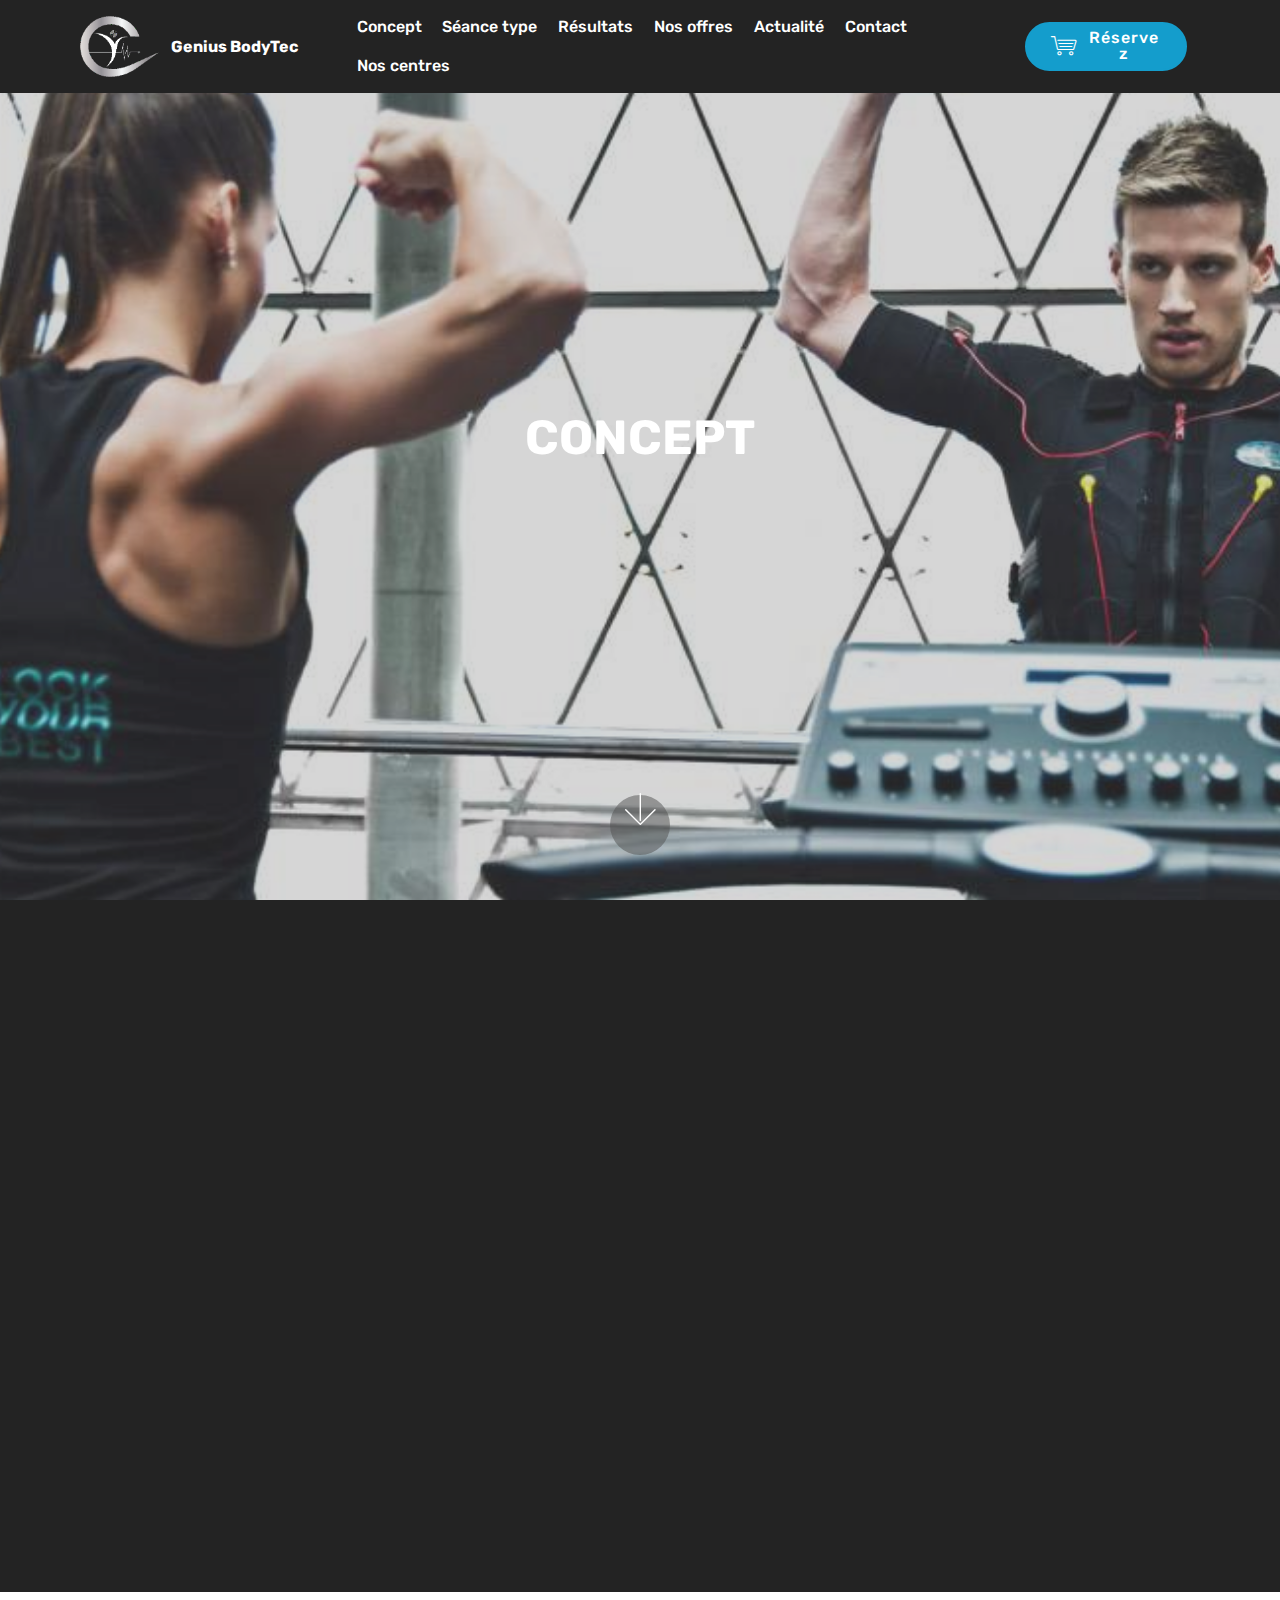
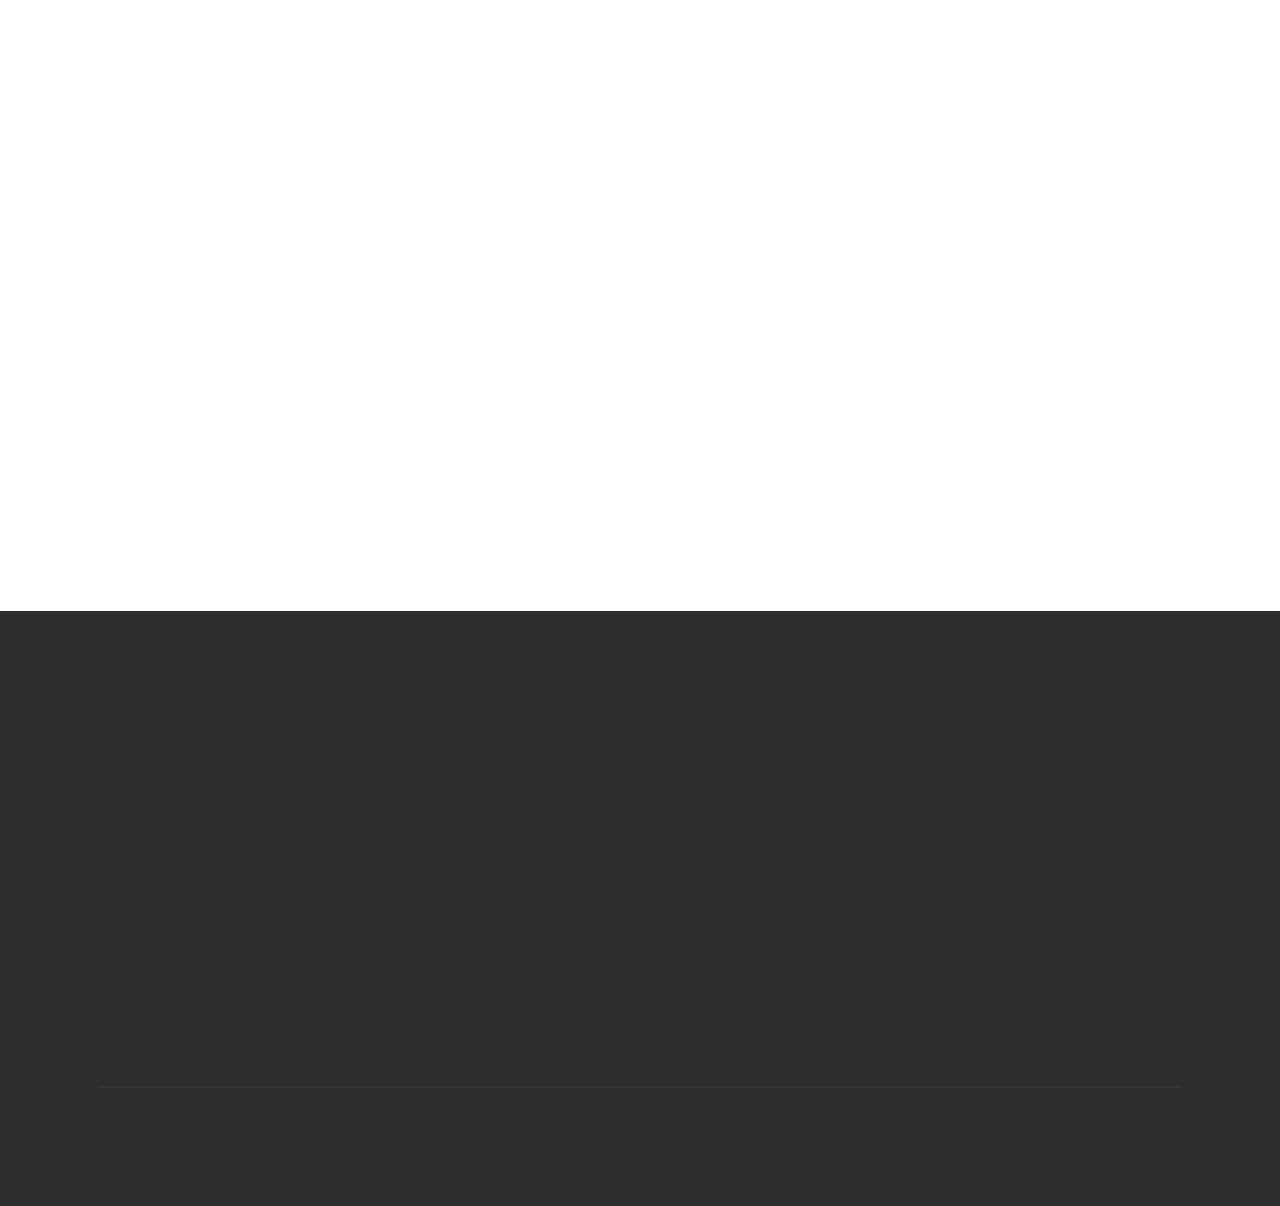
<file: page1.html>
<!DOCTYPE html>
<html>
<head>
  <!-- Site made with Mobirise Website Builder v4.3.5, https://mobirise.com -->
  <meta charset="UTF-8">
  <meta http-equiv="X-UA-Compatible" content="IE=edge">
  <meta name="generator" content="Mobirise v4.3.5, mobirise.com">
  <meta name="viewport" content="width=device-width, initial-scale=1">
  <link rel="shortcut icon" href="assets/images/logo-235x182.png" type="image/x-icon">
  <meta name="description" content="Web Creator Description">
  <title>Concept</title>
  <link rel="stylesheet" href="assets/web/assets/mobirise-icons/mobirise-icons.css">
  <link rel="stylesheet" href="assets/tether/tether.min.css">
  <link rel="stylesheet" href="assets/bootstrap/css/bootstrap.min.css">
  <link rel="stylesheet" href="assets/bootstrap/css/bootstrap-grid.min.css">
  <link rel="stylesheet" href="assets/bootstrap/css/bootstrap-reboot.min.css">
  <link rel="stylesheet" href="assets/socicon/css/styles.css">
  <link rel="stylesheet" href="assets/animate.css/animate.min.css">
  <link rel="stylesheet" href="assets/dropdown/css/style.css">
  <link rel="stylesheet" href="assets/theme/css/style.css">
  <link rel="stylesheet" href="assets/mobirise/css/mbr-additional.css" type="text/css">
  
  
  
</head>
<body>
<section class="menu cid-qzzsMZA38v" once="menu" id="menu1-8y" data-rv-view="696">

    

    <nav class="navbar navbar-expand beta-menu navbar-dropdown align-items-center navbar-fixed-top navbar-toggleable-sm">
        <button class="navbar-toggler navbar-toggler-right" type="button" data-toggle="collapse" data-target="#navbarSupportedContent" aria-controls="navbarSupportedContent" aria-expanded="false" aria-label="Toggle navigation">
            <div class="hamburger">
                <span></span>
                <span></span>
                <span></span>
                <span></span>
            </div>
        </button>
        <div class="menu-logo">
            <div class="navbar-brand">
                <span class="navbar-logo">
                    
                         <a href="index.html"><img src="assets/images/logo-235x182.png" alt="Mobirise" title="" media-simple="true" style="height: 3.8rem;"></a>
                    
                </span>
                <span class="navbar-caption-wrap"><a class="navbar-caption text-white display-4" href="index.html">
                        Genius BodyTec</a></span>
            </div>
        </div>
        <div class="collapse navbar-collapse" id="navbarSupportedContent">
            <ul class="navbar-nav nav-dropdown" data-app-modern-menu="true"><li class="nav-item"><a class="nav-link link text-white display-4" href="page1.html">
                        
                        Concept</a></li><li class="nav-item"><a class="nav-link link text-white display-4" href="page2.html">
                        
                        Séance type</a></li><li class="nav-item"><a class="nav-link link text-white display-4" href="page3.html">
                        
                        Résultats</a></li><li class="nav-item"><a class="nav-link link text-white display-4" href="page4.html">
                        
                        Nos offres</a></li><li class="nav-item">
                    <a class="nav-link link text-white display-4" href="page5.html">
                        
                        Actualité</a>
                </li><li class="nav-item"><a class="nav-link link text-white display-4" href="page8.html">
                        
                        Contact</a></li><li class="nav-item"><a class="nav-link link text-white display-4" href="page7.html">
                        
                        Nos centres</a></li></ul>
            <div class="navbar-buttons mbr-section-btn"><a class="btn btn-sm btn-primary display-4" href="https://bodytec-club.com/reserver/" target="_blank"><span class="mbri-shopping-cart mbr-iconfont mbr-iconfont-btn"></span>
                    
                    Réservez</a></div>
        </div>
    </nav>
</section>

<section class="engine"><a href="https://mobirise.co/i">build your own website for free</a></section><section class="cid-qzrBxNigtQ mbr-fullscreen mbr-parallax-background" id="header2-z" data-rv-view="688">

    

    <div class="mbr-overlay" style="opacity: 0.3; background-color: rgb(118, 118, 118);"></div>

    <div class="container align-center">
        <div class="row justify-content-md-center">
            <div class="mbr-white col-md-10">
                
                <h3 class="mbr-section-subtitle align-center mbr-light pb-3 mbr-fonts-style display-2"><strong>
                    CONCEPT</strong></h3>
                
                
            </div>
        </div>
    </div>
    <div class="mbr-arrow hidden-sm-down" aria-hidden="true">
        <a href="#next">
            <i class="mbri-down mbr-iconfont"></i>
        </a>
    </div>
</section>

<section class="mbr-section info3 cid-qzyhCsQwlt" id="info3-7d" data-rv-view="691">

    

    

    <div class="container">
        <div class="row justify-content-center">
            <div class="media-container-column title col-12 col-md-10">
                <h2 class="align-left mbr-bold mbr-white pb-3 mbr-fonts-style display-2">
                    CONCEPT</h2>
                <h3 class="mbr-section-subtitle align-left mbr-light mbr-white pb-3 mbr-fonts-style display-5">4 H DE SPORT EN 20 MINUTES</h3>
                <p class="mbr-text align-left mbr-white mbr-fonts-style display-7">Nous vous proposons de découvrir lors d’une séance de coaching personnalisé l’entraînement nouvelle génération Miha Bodytec. Grâce à cette technologie, votre coach sportif agréé vous donnera des résultats en un temps record et en toute sécurité.
<br> 
<br>Cette méthode d’entrainement utilise l’électrostimulation qui permet de travailler l’intégralité de vos muscles de façon simultanée. En 20 minutes vous travaillez 8 groupes musculaires (pectoraux, abdominaux, lombaires, haut du dos, grands dorsaux, bras, cuisses, fessiers) pour des résultats visibles rapidement.
<br> 
<br>Miha Bodytec est donc un concentré de haute technologie au service de votre corps. Cette méthode déjà utilisée par des sportifs de haut niveau est désormais accessible chez Bodytec Club et convient absolument à tout le monde</p>
                <div class="mbr-section-btn align-left py-4"><a class="btn btn-secondary display-4" href="https://bodytec-club.com/reserver/" target="_blank">SÉANCE D'ESSAI&nbsp;</a>
                    <a class="btn btn-white-outline display-4" href="page1.html#video3-8b">VIDÉO</a></div>
            </div>
        </div>
    </div>
</section>

<section class="cid-qzzehHVCXU" id="video3-8b" data-rv-view="694">

    
    
    <figure class="mbr-figure align-center container">
        <div class="video-block" style="width: 80%;">
            <div><iframe class="mbr-embedded-video" src="https://www.youtube.com/embed/Et1tnILiHfA?rel=0&amp;amp;showinfo=0&amp;autoplay=0&amp;loop=0" width="1280" height="720" frameborder="0" allowfullscreen></iframe></div>
        </div>
    </figure>
</section>

<section class="cid-qzzEE8vFXX" id="footer2-92" data-rv-view="698">

    

    

    <div class="container">
        <div class="media-container-row content mbr-white">
            <div class="col-12 col-md-3 mbr-fonts-style display-7">
                <p class="mbr-text">
                    <strong>Addresse</strong>
                    <br>
                    <br>Rue du Flon 12 &nbsp; &nbsp; &nbsp; &nbsp; &nbsp; &nbsp; &nbsp; &nbsp; &nbsp; &nbsp;<br>1003 Lausanne &nbsp; &nbsp; &nbsp; &nbsp; &nbsp; &nbsp; &nbsp; &nbsp; &nbsp; &nbsp;&nbsp;<br>
                    <br>
                    <br><strong>Contacts</strong>
                    <br>
                    <br>Email: admin@genius-training-aacdemy.com
                    <br>Phone: +41 (0) 79 935 57 86&nbsp;<br></p>
            </div>
            <div class="col-12 col-md-3 mbr-fonts-style display-7">
                <p class="mbr-text">
                    <strong>Liens</strong>
                    <br>
                    <br>Site Web<br>Facebook&nbsp;<br>YouTube&nbsp;<br>
                    <br><strong>Feedback</strong>
                    <br>
                    <br>Toutes vos suggestions sont les bienvenues. Laissez-nous un petit message.</p>
            </div>
            <div class="col-12 col-md-6">
                <div class="google-map"><iframe frameborder="0" style="border:0" src="https://www.google.com/maps/embed/v1/place?key=AIzaSyA0Dx_boXQiwvdz8sJHoYeZNVTdoWONYkU&amp;q=place_id:ChIJQbiK6zMujEcRAYp7T3a16bQ" allowfullscreen=""></iframe></div>
            </div>
        </div>
        <div class="footer-lower">
            <div class="media-container-row">
                <div class="col-sm-12">
                    <hr>
                </div>
            </div>
            <div class="media-container-row mbr-white">
                <div class="col-sm-6 copyright">
                    <p class="mbr-text mbr-fonts-style display-7">
                        © Copyright 2017 Genius Bodytec - Tous droits réservés</p>
                </div>
                <div class="col-md-6">
                    <div class="social-list align-right">
                        <div class="soc-item">
                            <a href="https://twitter.com/mobirise" target="_blank">
                                <span class="socicon-twitter socicon mbr-iconfont mbr-iconfont-social" media-simple="true"></span>
                            </a>
                        </div>
                        <div class="soc-item">
                            <a href="https://www.facebook.com/pages/Mobirise/1616226671953247" target="_blank">
                                <span class="socicon-facebook socicon mbr-iconfont mbr-iconfont-social" media-simple="true"></span>
                            </a>
                        </div>
                        <div class="soc-item">
                            <a href="https://www.youtube.com/c/mobirise" target="_blank">
                                <span class="socicon-youtube socicon mbr-iconfont mbr-iconfont-social" media-simple="true"></span>
                            </a>
                        </div>
                        <div class="soc-item">
                            <a href="https://instagram.com/mobirise" target="_blank">
                                <span class="socicon-instagram socicon mbr-iconfont mbr-iconfont-social" media-simple="true"></span>
                            </a>
                        </div>
                        <div class="soc-item">
                            <a href="https://plus.google.com/u/0/+Mobirise" target="_blank">
                                <span class="socicon-googleplus socicon mbr-iconfont mbr-iconfont-social" media-simple="true"></span>
                            </a>
                        </div>
                        <div class="soc-item">
                            <a href="https://www.behance.net/Mobirise" target="_blank">
                                <span class="socicon-behance socicon mbr-iconfont mbr-iconfont-social" media-simple="true"></span>
                            </a>
                        </div>
                    </div>
                </div>
            </div>
        </div>
    </div>
</section>


  <script src="assets/web/assets/jquery/jquery.min.js"></script>
  <script src="assets/popper/popper.min.js"></script>
  <script src="assets/tether/tether.min.js"></script>
  <script src="assets/bootstrap/js/bootstrap.min.js"></script>
  <script src="assets/smooth-scroll/smooth-scroll.js"></script>
  <script src="assets/viewport-checker/jquery.viewportchecker.js"></script>
  <script src="assets/dropdown/js/script.min.js"></script>
  <script src="assets/touch-swipe/jquery.touch-swipe.min.js"></script>
  <script src="assets/jarallax/jarallax.min.js"></script>
  <script src="assets/theme/js/script.js"></script>
  
  
 <div id="scrollToTop" class="scrollToTop mbr-arrow-up"><a style="text-align: center;"><i class="mbri-down mbr-iconfont"></i></a></div>
    <input name="animation" type="hidden">
  </body>
</html>
</file>
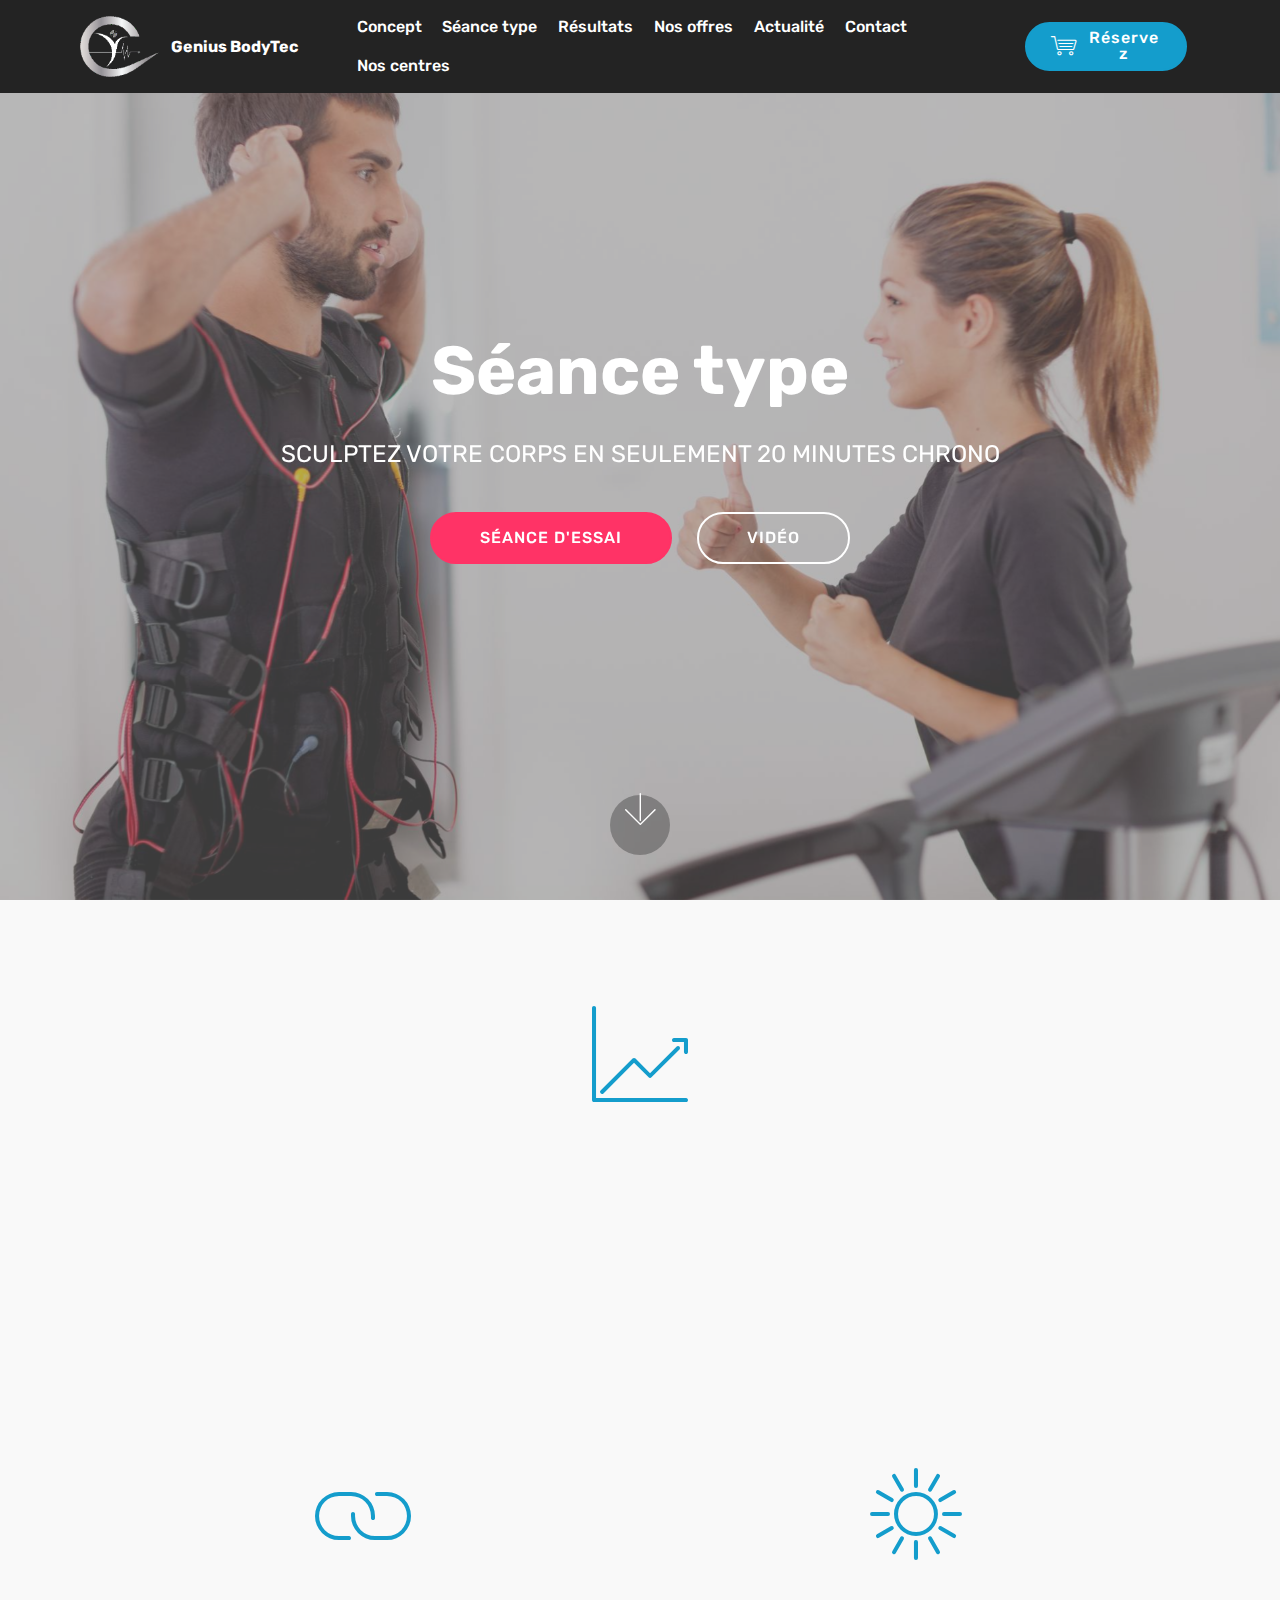
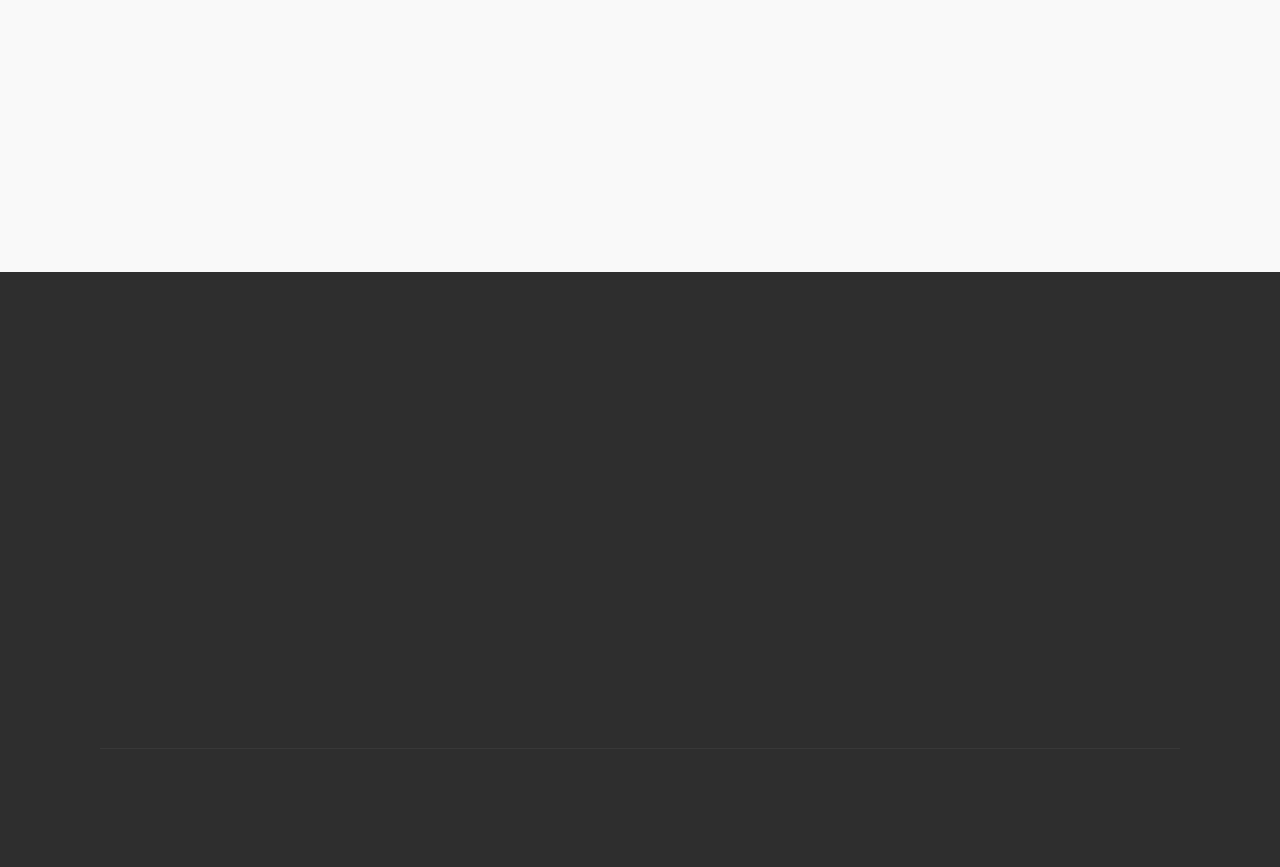
<file: page2.html>
<!DOCTYPE html>
<html>
<head>
  <!-- Site made with Mobirise Website Builder v4.3.5, https://mobirise.com -->
  <meta charset="UTF-8">
  <meta http-equiv="X-UA-Compatible" content="IE=edge">
  <meta name="generator" content="Mobirise v4.3.5, mobirise.com">
  <meta name="viewport" content="width=device-width, initial-scale=1">
  <link rel="shortcut icon" href="assets/images/logo-235x182.png" type="image/x-icon">
  <meta name="description" content="Website Creator Description">
  <title>Séance Type</title>
  <link rel="stylesheet" href="assets/web/assets/mobirise-icons/mobirise-icons.css">
  <link rel="stylesheet" href="assets/tether/tether.min.css">
  <link rel="stylesheet" href="assets/bootstrap/css/bootstrap.min.css">
  <link rel="stylesheet" href="assets/bootstrap/css/bootstrap-grid.min.css">
  <link rel="stylesheet" href="assets/bootstrap/css/bootstrap-reboot.min.css">
  <link rel="stylesheet" href="assets/socicon/css/styles.css">
  <link rel="stylesheet" href="assets/animate.css/animate.min.css">
  <link rel="stylesheet" href="assets/dropdown/css/style.css">
  <link rel="stylesheet" href="assets/theme/css/style.css">
  <link rel="stylesheet" href="assets/mobirise/css/mbr-additional.css" type="text/css">
  
  
  
</head>
<body>
<section class="menu cid-qzzsISjzTi" once="menu" id="menu1-8x" data-rv-view="710">

    

    <nav class="navbar navbar-expand beta-menu navbar-dropdown align-items-center navbar-fixed-top navbar-toggleable-sm">
        <button class="navbar-toggler navbar-toggler-right" type="button" data-toggle="collapse" data-target="#navbarSupportedContent" aria-controls="navbarSupportedContent" aria-expanded="false" aria-label="Toggle navigation">
            <div class="hamburger">
                <span></span>
                <span></span>
                <span></span>
                <span></span>
            </div>
        </button>
        <div class="menu-logo">
            <div class="navbar-brand">
                <span class="navbar-logo">
                    
                         <a href="index.html"><img src="assets/images/logo-235x182.png" alt="Mobirise" title="" media-simple="true" style="height: 3.8rem;"></a>
                    
                </span>
                <span class="navbar-caption-wrap"><a class="navbar-caption text-white display-4" href="index.html">
                        Genius BodyTec</a></span>
            </div>
        </div>
        <div class="collapse navbar-collapse" id="navbarSupportedContent">
            <ul class="navbar-nav nav-dropdown" data-app-modern-menu="true"><li class="nav-item"><a class="nav-link link text-white display-4" href="page1.html">
                        
                        Concept</a></li><li class="nav-item"><a class="nav-link link text-white display-4" href="page2.html">
                        
                        Séance type</a></li><li class="nav-item"><a class="nav-link link text-white display-4" href="page3.html">
                        
                        Résultats</a></li><li class="nav-item"><a class="nav-link link text-white display-4" href="page4.html">
                        
                        Nos offres</a></li><li class="nav-item">
                    <a class="nav-link link text-white display-4" href="page5.html">
                        
                        Actualité</a>
                </li><li class="nav-item"><a class="nav-link link text-white display-4" href="page8.html">
                        
                        Contact</a></li><li class="nav-item"><a class="nav-link link text-white display-4" href="page7.html">
                        
                        Nos centres</a></li></ul>
            <div class="navbar-buttons mbr-section-btn"><a class="btn btn-sm btn-primary display-4" href="https://bodytec-club.com/reserver/" target="_blank"><span class="mbri-shopping-cart mbr-iconfont mbr-iconfont-btn"></span>
                    
                    Réservez</a></div>
        </div>
    </nav>
</section>

<section class="engine"><a href="https://mobirise.co/g">create a website</a></section><section class="cid-qzrC1to7dP mbr-fullscreen mbr-parallax-background" id="header2-11" data-rv-view="701">

    

    <div class="mbr-overlay" style="opacity: 0.5; background-color: rgb(118, 118, 118);"></div>

    <div class="container align-center">
        <div class="row justify-content-md-center">
            <div class="mbr-white col-md-10">
                <h1 class="mbr-section-title mbr-bold pb-3 mbr-fonts-style display-1">Séance type
</h1>
                
                <p class="mbr-text pb-3 mbr-fonts-style display-5">SCULPTEZ VOTRE CORPS EN SEULEMENT 20 MINUTES CHRONO<br></p>
                <div class="mbr-section-btn"><a class="btn btn-md btn-secondary display-4" href="https://bodytec-club.com/reserver/" target="_blank">SÉANCE D'ESSAI</a>
                    <a class="btn btn-md btn-white-outline display-4" href="page1.html#video3-8b">VIDÉO</a></div>
            </div>
        </div>
    </div>
    <div class="mbr-arrow hidden-sm-down" aria-hidden="true">
        <a href="#next">
            <i class="mbri-down mbr-iconfont"></i>
        </a>
    </div>
</section>

<section class="features1 cid-qzypklma86" id="features1-7i" data-rv-view="704">
    
    

    
    <div class="container">
        <div class="media-container-row">

            <div class="card p-3 col-12 col-md-6">
                <div class="card-img pb-3">
                    <span class="mbr-iconfont mbri-growing-chart" media-simple="true"></span>
                </div>
                <div class="card-box">
                    <h4 class="card-title py-3 mbr-fonts-style display-5">20 MINUTES D’EXERCICES : <br>GUIDÉ PAR VOTRE COACH SPORTIF</h4>
                    <p class="mbr-text mbr-fonts-style display-7">Vous commencerez par définir les objectifs que vous vous êtes fixés avec votre coach (raffermissement, amincissement etc…)
<br> 
<br>La séance globale dure  30 minutes
<br>5 minutes de préparation (équipement)
<br>20 minutes d’exercices
<br>Récupération / Anticellulite  / Relaxation</p>
                </div>
            </div>

            

            

            

        </div>

    </div>

</section>

<section class="features1 cid-qzypo8zEyO" id="features1-7j" data-rv-view="707">
    
    

    
    <div class="container">
        <div class="media-container-row">

            <div class="card p-3 col-12 col-md-6">
                <div class="card-img pb-3">
                    <span class="mbr-iconfont mbri-link" media-simple="true"></span>
                </div>
                <div class="card-box">
                    <h4 class="card-title py-3 mbr-fonts-style display-5">PLUSIEURS MINUTES DE PROGRAMME<br> DE DRAINAGE 
</h4>
                    <p class="mbr-text mbr-fonts-style display-7">Objectifs : permet de diminuer la masse graisseuse, favorise la récupération et l’élimination de la cellulite. Bénéficiez pendant ce temps de conseils et du suivi de votre coach sportif personnalisé.</p>
                </div>
            </div>

            <div class="card p-3 col-12 col-md-6">
                <div class="card-img pb-3">
                    <span class="mbr-iconfont mbri-sun2" media-simple="true"></span>
                </div>
                <div class="card-box">
                    <h4 class="card-title py-3 mbr-fonts-style display-5">PLUSIEURS MINUTES D’UN PROGRAMME MASSAGE RELAXANT</h4>
                    <p class="mbr-text mbr-fonts-style display-7">Objectifs : Détente, relaxation et récupération active après l’effort. Bénéficiez pendant ce temps de conseils et du suivi de votre coach sportif personnalisé</p>
                </div>
            </div>

            

            

        </div>

    </div>

</section>

<section class="cid-qzzEHVxiYt" id="footer2-93" data-rv-view="712">

    

    

    <div class="container">
        <div class="media-container-row content mbr-white">
            <div class="col-12 col-md-3 mbr-fonts-style display-7">
                <p class="mbr-text">
                    <strong>Addresse</strong>
                    <br>
                    <br>Rue du Flon 12 &nbsp; &nbsp; &nbsp; &nbsp; &nbsp; &nbsp; &nbsp; &nbsp; &nbsp; &nbsp;<br>1003 Lausanne &nbsp; &nbsp; &nbsp; &nbsp; &nbsp; &nbsp; &nbsp; &nbsp; &nbsp; &nbsp;&nbsp;<br>
                    <br>
                    <br><strong>Contacts</strong>
                    <br>
                    <br>Email: admin@genius-training-aacdemy.com
                    <br>Phone: +41 (0) 79 935 57 86&nbsp;<br></p>
            </div>
            <div class="col-12 col-md-3 mbr-fonts-style display-7">
                <p class="mbr-text">
                    <strong>Liens</strong>
                    <br>
                    <br>Site Web<br>Facebook&nbsp;<br>YouTube&nbsp;<br>
                    <br><strong>Feedback</strong>
                    <br>
                    <br>Toutes vos suggestions sont les bienvenues. Laissez-nous un petit message.</p>
            </div>
            <div class="col-12 col-md-6">
                <div class="google-map"><iframe frameborder="0" style="border:0" src="https://www.google.com/maps/embed/v1/place?key=AIzaSyA0Dx_boXQiwvdz8sJHoYeZNVTdoWONYkU&amp;q=place_id:ChIJQbiK6zMujEcRAYp7T3a16bQ" allowfullscreen=""></iframe></div>
            </div>
        </div>
        <div class="footer-lower">
            <div class="media-container-row">
                <div class="col-sm-12">
                    <hr>
                </div>
            </div>
            <div class="media-container-row mbr-white">
                <div class="col-sm-6 copyright">
                    <p class="mbr-text mbr-fonts-style display-7">
                        © Copyright 2017 Genius Bodytec - Tous droits réservés</p>
                </div>
                <div class="col-md-6">
                    <div class="social-list align-right">
                        <div class="soc-item">
                            <a href="https://twitter.com/mobirise" target="_blank">
                                <span class="socicon-twitter socicon mbr-iconfont mbr-iconfont-social" media-simple="true"></span>
                            </a>
                        </div>
                        <div class="soc-item">
                            <a href="https://www.facebook.com/pages/Mobirise/1616226671953247" target="_blank">
                                <span class="socicon-facebook socicon mbr-iconfont mbr-iconfont-social" media-simple="true"></span>
                            </a>
                        </div>
                        <div class="soc-item">
                            <a href="https://www.youtube.com/c/mobirise" target="_blank">
                                <span class="socicon-youtube socicon mbr-iconfont mbr-iconfont-social" media-simple="true"></span>
                            </a>
                        </div>
                        <div class="soc-item">
                            <a href="https://instagram.com/mobirise" target="_blank">
                                <span class="socicon-instagram socicon mbr-iconfont mbr-iconfont-social" media-simple="true"></span>
                            </a>
                        </div>
                        <div class="soc-item">
                            <a href="https://plus.google.com/u/0/+Mobirise" target="_blank">
                                <span class="socicon-googleplus socicon mbr-iconfont mbr-iconfont-social" media-simple="true"></span>
                            </a>
                        </div>
                        <div class="soc-item">
                            <a href="https://www.behance.net/Mobirise" target="_blank">
                                <span class="socicon-behance socicon mbr-iconfont mbr-iconfont-social" media-simple="true"></span>
                            </a>
                        </div>
                    </div>
                </div>
            </div>
        </div>
    </div>
</section>


  <script src="assets/web/assets/jquery/jquery.min.js"></script>
  <script src="assets/popper/popper.min.js"></script>
  <script src="assets/tether/tether.min.js"></script>
  <script src="assets/bootstrap/js/bootstrap.min.js"></script>
  <script src="assets/smooth-scroll/smooth-scroll.js"></script>
  <script src="assets/viewport-checker/jquery.viewportchecker.js"></script>
  <script src="assets/dropdown/js/script.min.js"></script>
  <script src="assets/touch-swipe/jquery.touch-swipe.min.js"></script>
  <script src="assets/jarallax/jarallax.min.js"></script>
  <script src="assets/theme/js/script.js"></script>
  
  
 <div id="scrollToTop" class="scrollToTop mbr-arrow-up"><a style="text-align: center;"><i class="mbri-down mbr-iconfont"></i></a></div>
    <input name="animation" type="hidden">
  </body>
</html>
</file>
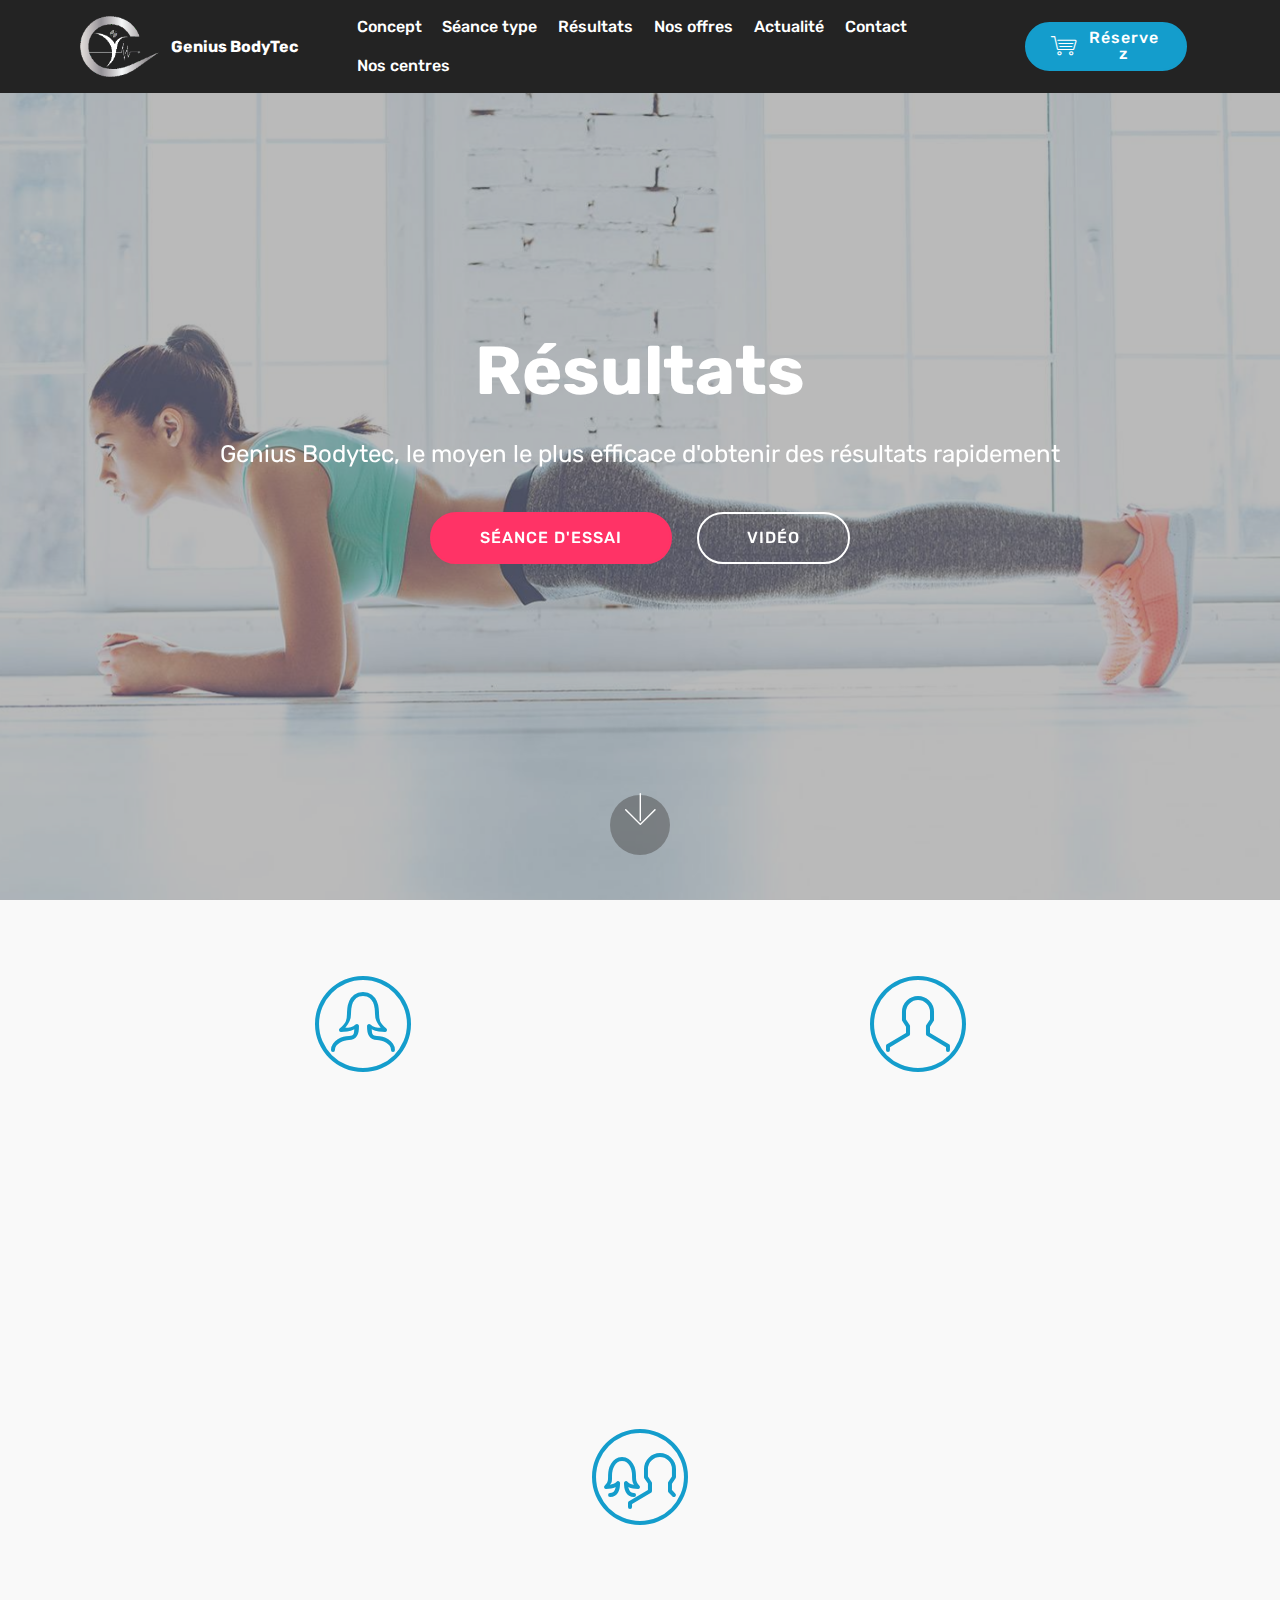
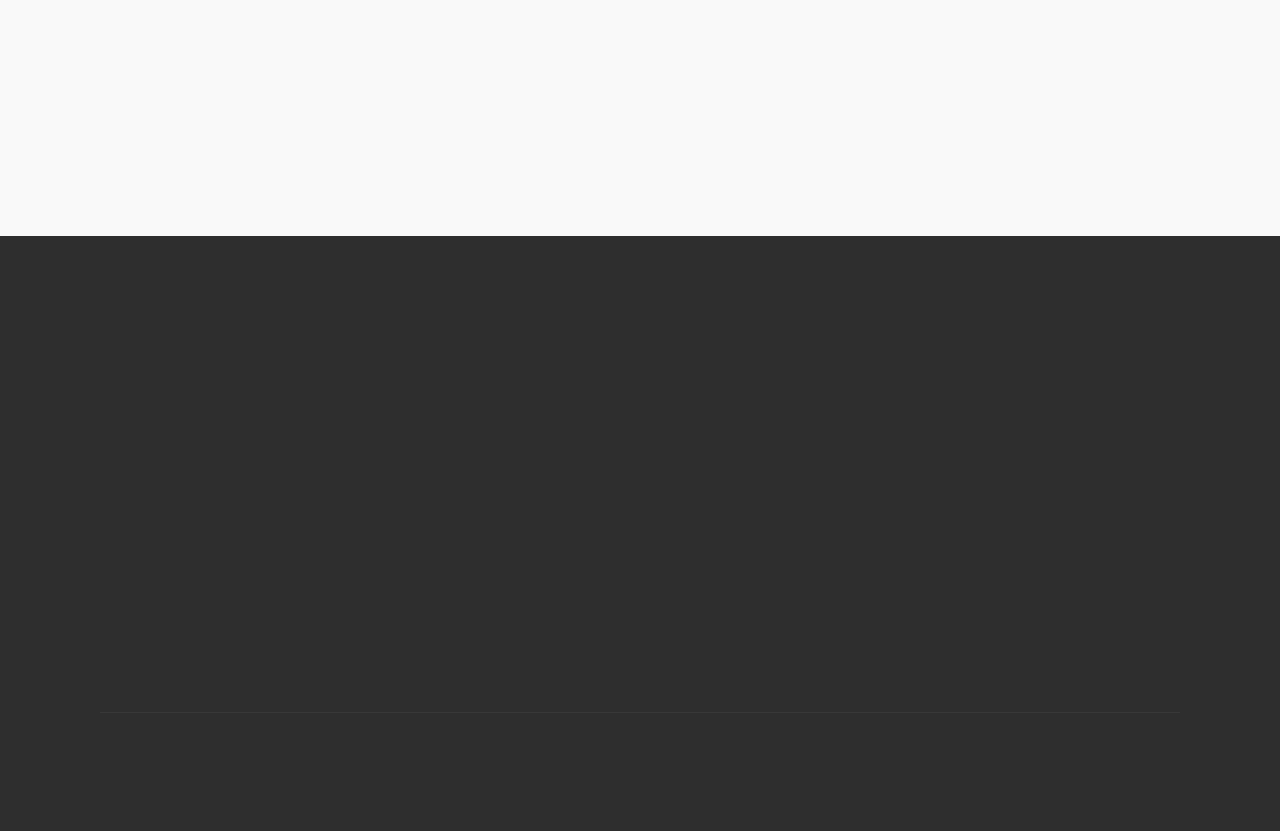
<file: page3.html>
<!DOCTYPE html>
<html>
<head>
  <!-- Site made with Mobirise Website Builder v4.3.5, https://mobirise.com -->
  <meta charset="UTF-8">
  <meta http-equiv="X-UA-Compatible" content="IE=edge">
  <meta name="generator" content="Mobirise v4.3.5, mobirise.com">
  <meta name="viewport" content="width=device-width, initial-scale=1">
  <link rel="shortcut icon" href="assets/images/logo-235x182.png" type="image/x-icon">
  <meta name="description" content="Website Builder Description">
  <title>Résultats</title>
  <link rel="stylesheet" href="assets/web/assets/mobirise-icons/mobirise-icons.css">
  <link rel="stylesheet" href="assets/tether/tether.min.css">
  <link rel="stylesheet" href="assets/bootstrap/css/bootstrap.min.css">
  <link rel="stylesheet" href="assets/bootstrap/css/bootstrap-grid.min.css">
  <link rel="stylesheet" href="assets/bootstrap/css/bootstrap-reboot.min.css">
  <link rel="stylesheet" href="assets/socicon/css/styles.css">
  <link rel="stylesheet" href="assets/animate.css/animate.min.css">
  <link rel="stylesheet" href="assets/dropdown/css/style.css">
  <link rel="stylesheet" href="assets/theme/css/style.css">
  <link rel="stylesheet" href="assets/mobirise/css/mbr-additional.css" type="text/css">
  
  
  
</head>
<body>
<section class="menu cid-qzzsygH58h" once="menu" id="menu1-8w" data-rv-view="724">

    

    <nav class="navbar navbar-expand beta-menu navbar-dropdown align-items-center navbar-fixed-top navbar-toggleable-sm">
        <button class="navbar-toggler navbar-toggler-right" type="button" data-toggle="collapse" data-target="#navbarSupportedContent" aria-controls="navbarSupportedContent" aria-expanded="false" aria-label="Toggle navigation">
            <div class="hamburger">
                <span></span>
                <span></span>
                <span></span>
                <span></span>
            </div>
        </button>
        <div class="menu-logo">
            <div class="navbar-brand">
                <span class="navbar-logo">
                    
                         <a href="index.html"><img src="assets/images/logo-235x182.png" alt="Mobirise" title="" media-simple="true" style="height: 3.8rem;"></a>
                    
                </span>
                <span class="navbar-caption-wrap"><a class="navbar-caption text-white display-4" href="index.html">
                        Genius BodyTec</a></span>
            </div>
        </div>
        <div class="collapse navbar-collapse" id="navbarSupportedContent">
            <ul class="navbar-nav nav-dropdown" data-app-modern-menu="true"><li class="nav-item"><a class="nav-link link text-white display-4" href="page1.html">
                        
                        Concept</a></li><li class="nav-item"><a class="nav-link link text-white display-4" href="page2.html">
                        
                        Séance type</a></li><li class="nav-item"><a class="nav-link link text-white display-4" href="page3.html">
                        
                        Résultats</a></li><li class="nav-item"><a class="nav-link link text-white display-4" href="page4.html">
                        
                        Nos offres</a></li><li class="nav-item">
                    <a class="nav-link link text-white display-4" href="page5.html">
                        
                        Actualité</a>
                </li><li class="nav-item"><a class="nav-link link text-white display-4" href="page8.html">
                        
                        Contact</a></li><li class="nav-item"><a class="nav-link link text-white display-4" href="page7.html">
                        
                        Nos centres</a></li></ul>
            <div class="navbar-buttons mbr-section-btn"><a class="btn btn-sm btn-primary display-4" href="https://bodytec-club.com/reserver/" target="_blank"><span class="mbri-shopping-cart mbr-iconfont mbr-iconfont-btn"></span>
                    
                    Réservez</a></div>
        </div>
    </nav>
</section>

<section class="engine"><a href="https://mobirise.co/o">bootstrap button</a></section><section class="cid-qzrCfRLQvn mbr-fullscreen mbr-parallax-background" id="header2-12" data-rv-view="715">

    

    <div class="mbr-overlay" style="opacity: 0.5; background-color: rgb(118, 118, 118);"></div>

    <div class="container align-center">
        <div class="row justify-content-md-center">
            <div class="mbr-white col-md-10">
                <h1 class="mbr-section-title mbr-bold pb-3 mbr-fonts-style display-1">
                    Résultats
                </h1>
                
                <p class="mbr-text pb-3 mbr-fonts-style display-5">Genius Bodytec, le moyen le plus efficace d'obtenir des résultats rapidement
                </p>
                <div class="mbr-section-btn"><a class="btn btn-md btn-secondary display-4" href="https://bodytec-club.com/reserver/" target="_blank">SÉANCE D'ESSAI</a>
                    <a class="btn btn-md btn-white-outline display-4" href="page1.html#video3-8b">VIDÉO</a></div>
            </div>
        </div>
    </div>
    <div class="mbr-arrow hidden-sm-down" aria-hidden="true">
        <a href="#next">
            <i class="mbri-down mbr-iconfont"></i>
        </a>
    </div>
</section>

<section class="features1 cid-qzyst38YjP" id="features1-7p" data-rv-view="718">
    
    

    
    <div class="container">
        <div class="media-container-row">

            <div class="card p-3 col-12 col-md-6">
                <div class="card-img pb-3">
                    <span class="mbr-iconfont mbri-user2" media-simple="true"></span>
                </div>
                <div class="card-box">
                    <h4 class="card-title py-3 mbr-fonts-style display-5">
                        POUR LES FEMMES&nbsp;</h4>
                    <p class="mbr-text mbr-fonts-style display-7">* Avoir un ventre plat,&nbsp;<br>* Affiner votre Silhouette
<br>* Perdre de votre cellulite
<br>* Remodeler et remonter vos fessiers
<br>* Retrouver un corps d’avant accouchement
<br>* Cibler vos zones à problèmes (bras, culotte de cheval…)<br>* Augmenter vos performances sportive</p>
                </div>
            </div>

            <div class="card p-3 col-12 col-md-6">
                <div class="card-img pb-3">
                    <span class="mbr-iconfont mbri-user" media-simple="true"></span>
                </div>
                <div class="card-box">
                    <h4 class="card-title py-3 mbr-fonts-style display-5">
                        POUR LES HOMMES</h4>
                    <p class="mbr-text mbr-fonts-style display-7">* Dessiner la sangle abdominale
<br>* Perdre de la graisse au niveau du bas ventre
<br>* Prendre du volume musculaire (bras, pectoraux…)
<br>* Augmenter votre force et votre performance sportive<br> (explosivité, VMA…)</p>
                </div>
            </div>

            

            

        </div>

    </div>

</section>

<section class="features1 cid-qzysvZr9EQ" id="features1-7q" data-rv-view="721">
    
    

    
    <div class="container">
        <div class="media-container-row">

            <div class="card p-3 col-12 col-md-6">
                <div class="card-img pb-3">
                    <span class="mbr-iconfont mbri-users" media-simple="true"></span>
                </div>
                <div class="card-box">
                    <h4 class="card-title py-3 mbr-fonts-style display-5">
                        POUR TOUS</h4>
                    <p class="mbr-text mbr-fonts-style display-7">* Perdre du poids
<br>* Rééduquer et corriger votre posture
<br>* Améliorer votre état de santé global
<br>* Augmenter votre endurance et votre force
<br>* Tonifier et muscler votre corps dans son intégralité
<br>* Soulager et faire disparaître vos douleurs de dos
<br>* Améliorer votre confiance en vous</p>
                </div>
            </div>

            

            

            

        </div>

    </div>

</section>

<section class="cid-qzzEKRAZ8m" id="footer2-94" data-rv-view="726">

    

    

    <div class="container">
        <div class="media-container-row content mbr-white">
            <div class="col-12 col-md-3 mbr-fonts-style display-7">
                <p class="mbr-text">
                    <strong>Addresse</strong>
                    <br>
                    <br>Rue du Flon 12 &nbsp; &nbsp; &nbsp; &nbsp; &nbsp; &nbsp; &nbsp; &nbsp; &nbsp; &nbsp;<br>1003 Lausanne &nbsp; &nbsp; &nbsp; &nbsp; &nbsp; &nbsp; &nbsp; &nbsp; &nbsp; &nbsp;&nbsp;<br>
                    <br>
                    <br><strong>Contacts</strong>
                    <br>
                    <br>Email: admin@genius-training-aacdemy.com
                    <br>Phone: +41 (0) 79 935 57 86&nbsp;<br></p>
            </div>
            <div class="col-12 col-md-3 mbr-fonts-style display-7">
                <p class="mbr-text">
                    <strong>Liens</strong>
                    <br>
                    <br>Site Web<br>Facebook&nbsp;<br>YouTube&nbsp;<br>
                    <br><strong>Feedback</strong>
                    <br>
                    <br>Toutes vos suggestions sont les bienvenues. Laissez-nous un petit message.</p>
            </div>
            <div class="col-12 col-md-6">
                <div class="google-map"><iframe frameborder="0" style="border:0" src="https://www.google.com/maps/embed/v1/place?key=AIzaSyA0Dx_boXQiwvdz8sJHoYeZNVTdoWONYkU&amp;q=place_id:ChIJQbiK6zMujEcRAYp7T3a16bQ" allowfullscreen=""></iframe></div>
            </div>
        </div>
        <div class="footer-lower">
            <div class="media-container-row">
                <div class="col-sm-12">
                    <hr>
                </div>
            </div>
            <div class="media-container-row mbr-white">
                <div class="col-sm-6 copyright">
                    <p class="mbr-text mbr-fonts-style display-7">
                        © Copyright 2017 Genius Bodytec - Tous droits réservés</p>
                </div>
                <div class="col-md-6">
                    <div class="social-list align-right">
                        <div class="soc-item">
                            <a href="https://twitter.com/mobirise" target="_blank">
                                <span class="socicon-twitter socicon mbr-iconfont mbr-iconfont-social" media-simple="true"></span>
                            </a>
                        </div>
                        <div class="soc-item">
                            <a href="https://www.facebook.com/pages/Mobirise/1616226671953247" target="_blank">
                                <span class="socicon-facebook socicon mbr-iconfont mbr-iconfont-social" media-simple="true"></span>
                            </a>
                        </div>
                        <div class="soc-item">
                            <a href="https://www.youtube.com/c/mobirise" target="_blank">
                                <span class="socicon-youtube socicon mbr-iconfont mbr-iconfont-social" media-simple="true"></span>
                            </a>
                        </div>
                        <div class="soc-item">
                            <a href="https://instagram.com/mobirise" target="_blank">
                                <span class="socicon-instagram socicon mbr-iconfont mbr-iconfont-social" media-simple="true"></span>
                            </a>
                        </div>
                        <div class="soc-item">
                            <a href="https://plus.google.com/u/0/+Mobirise" target="_blank">
                                <span class="socicon-googleplus socicon mbr-iconfont mbr-iconfont-social" media-simple="true"></span>
                            </a>
                        </div>
                        <div class="soc-item">
                            <a href="https://www.behance.net/Mobirise" target="_blank">
                                <span class="socicon-behance socicon mbr-iconfont mbr-iconfont-social" media-simple="true"></span>
                            </a>
                        </div>
                    </div>
                </div>
            </div>
        </div>
    </div>
</section>


  <script src="assets/web/assets/jquery/jquery.min.js"></script>
  <script src="assets/popper/popper.min.js"></script>
  <script src="assets/tether/tether.min.js"></script>
  <script src="assets/bootstrap/js/bootstrap.min.js"></script>
  <script src="assets/smooth-scroll/smooth-scroll.js"></script>
  <script src="assets/viewport-checker/jquery.viewportchecker.js"></script>
  <script src="assets/dropdown/js/script.min.js"></script>
  <script src="assets/touch-swipe/jquery.touch-swipe.min.js"></script>
  <script src="assets/jarallax/jarallax.min.js"></script>
  <script src="assets/theme/js/script.js"></script>
  
  
 <div id="scrollToTop" class="scrollToTop mbr-arrow-up"><a style="text-align: center;"><i class="mbri-down mbr-iconfont"></i></a></div>
    <input name="animation" type="hidden">
  </body>
</html>
</file>
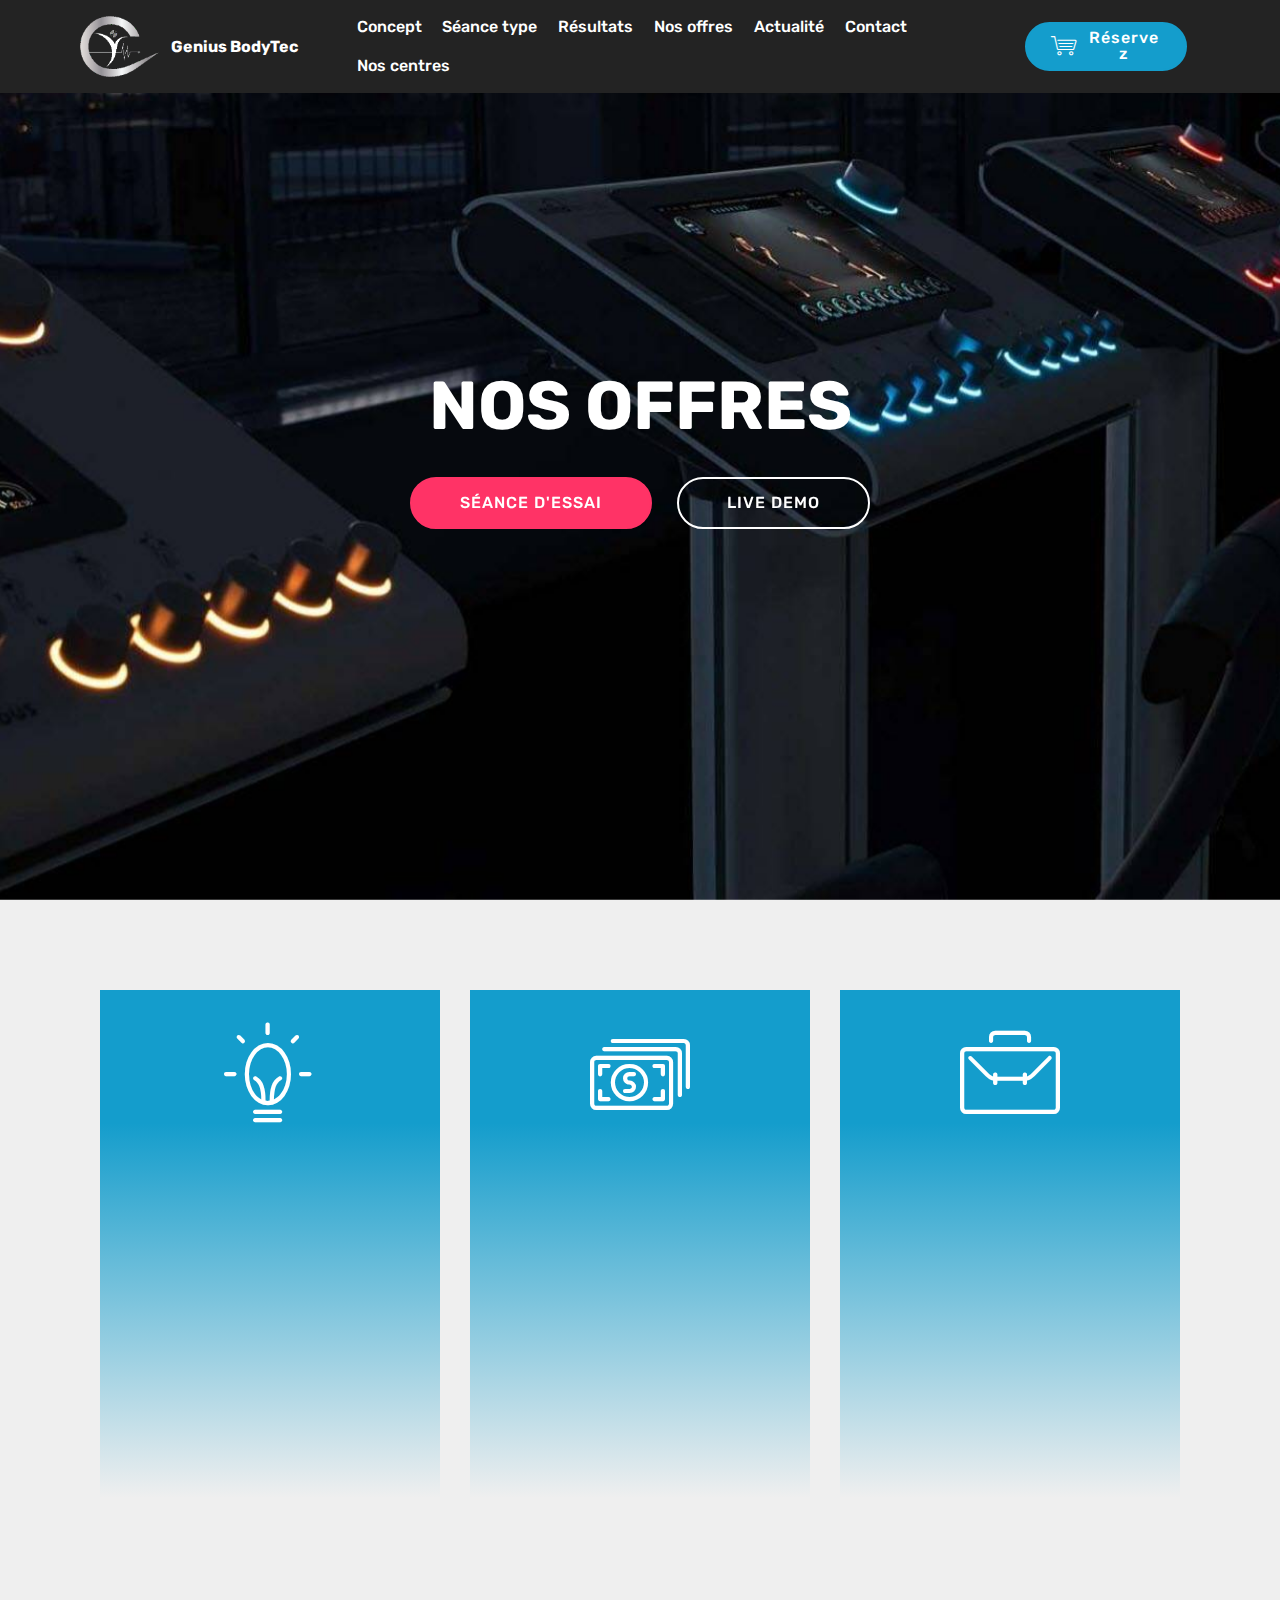
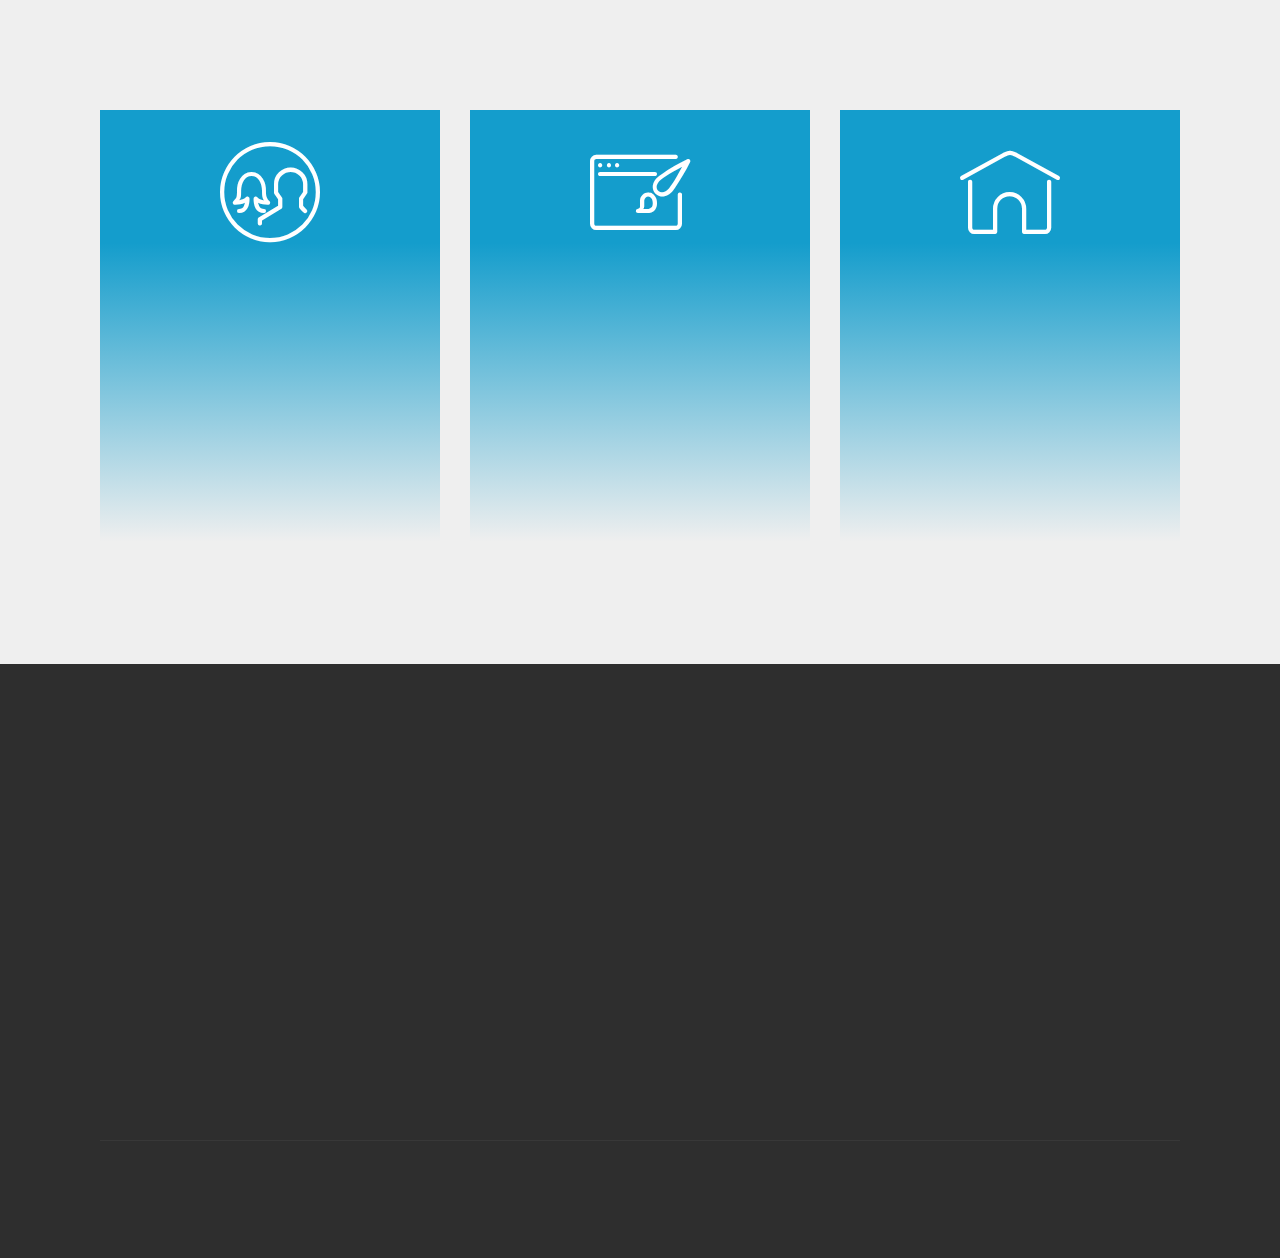
<file: page4.html>
<!DOCTYPE html>
<html>
<head>
  <!-- Site made with Mobirise Website Builder v4.3.5, https://mobirise.com -->
  <meta charset="UTF-8">
  <meta http-equiv="X-UA-Compatible" content="IE=edge">
  <meta name="generator" content="Mobirise v4.3.5, mobirise.com">
  <meta name="viewport" content="width=device-width, initial-scale=1">
  <link rel="shortcut icon" href="assets/images/logo-235x182.png" type="image/x-icon">
  <meta name="description" content="Web Page Maker Description">
  <title>Nos offres</title>
  <link rel="stylesheet" href="assets/web/assets/mobirise-icons/mobirise-icons.css">
  <link rel="stylesheet" href="assets/tether/tether.min.css">
  <link rel="stylesheet" href="assets/bootstrap/css/bootstrap.min.css">
  <link rel="stylesheet" href="assets/bootstrap/css/bootstrap-grid.min.css">
  <link rel="stylesheet" href="assets/bootstrap/css/bootstrap-reboot.min.css">
  <link rel="stylesheet" href="assets/socicon/css/styles.css">
  <link rel="stylesheet" href="assets/animate.css/animate.min.css">
  <link rel="stylesheet" href="assets/dropdown/css/style.css">
  <link rel="stylesheet" href="assets/theme/css/style.css">
  <link rel="stylesheet" href="assets/mobirise/css/mbr-additional.css" type="text/css">
  
  
  
</head>
<body>
<section class="menu cid-qzzsvg25rt" once="menu" id="menu1-8v" data-rv-view="738">

    

    <nav class="navbar navbar-expand beta-menu navbar-dropdown align-items-center navbar-fixed-top navbar-toggleable-sm">
        <button class="navbar-toggler navbar-toggler-right" type="button" data-toggle="collapse" data-target="#navbarSupportedContent" aria-controls="navbarSupportedContent" aria-expanded="false" aria-label="Toggle navigation">
            <div class="hamburger">
                <span></span>
                <span></span>
                <span></span>
                <span></span>
            </div>
        </button>
        <div class="menu-logo">
            <div class="navbar-brand">
                <span class="navbar-logo">
                    
                         <a href="index.html"><img src="assets/images/logo-235x182.png" alt="Mobirise" title="" media-simple="true" style="height: 3.8rem;"></a>
                    
                </span>
                <span class="navbar-caption-wrap"><a class="navbar-caption text-white display-4" href="index.html">
                        Genius BodyTec</a></span>
            </div>
        </div>
        <div class="collapse navbar-collapse" id="navbarSupportedContent">
            <ul class="navbar-nav nav-dropdown" data-app-modern-menu="true"><li class="nav-item"><a class="nav-link link text-white display-4" href="page1.html">
                        
                        Concept</a></li><li class="nav-item"><a class="nav-link link text-white display-4" href="page2.html">
                        
                        Séance type</a></li><li class="nav-item"><a class="nav-link link text-white display-4" href="page3.html">
                        
                        Résultats</a></li><li class="nav-item"><a class="nav-link link text-white display-4" href="page4.html">
                        
                        Nos offres</a></li><li class="nav-item">
                    <a class="nav-link link text-white display-4" href="page5.html">
                        
                        Actualité</a>
                </li><li class="nav-item"><a class="nav-link link text-white display-4" href="page8.html">
                        
                        Contact</a></li><li class="nav-item"><a class="nav-link link text-white display-4" href="page7.html">
                        
                        Nos centres</a></li></ul>
            <div class="navbar-buttons mbr-section-btn"><a class="btn btn-sm btn-primary display-4" href="https://bodytec-club.com/reserver/" target="_blank"><span class="mbri-shopping-cart mbr-iconfont mbr-iconfont-btn"></span>
                    
                    Réservez</a></div>
        </div>
    </nav>
</section>

<section class="engine"><a href="https://mobirise.co/k">free bootstrap template</a></section><section class="cid-qzrCS2VRpC mbr-fullscreen mbr-parallax-background" id="header2-15" data-rv-view="729">

    

    

    <div class="container align-center">
        <div class="row justify-content-md-center">
            <div class="mbr-white col-md-10">
                <h1 class="mbr-section-title mbr-bold pb-3 mbr-fonts-style display-1">NOS OFFRES</h1>
                
                
                <div class="mbr-section-btn"><a class="btn btn-md btn-secondary display-4" href="https://bodytec-club.com/reserver/" target="_blank">SÉANCE D'ESSAI</a>
                    <a class="btn btn-md btn-white-outline display-4" href="page4.html#features8-7w">LIVE DEMO</a></div>
            </div>
        </div>
    </div>
    
</section>

<section class="features8 cid-qzyyfvjhah" id="features8-7w" data-rv-view="732">

    

    

    <div class="container">
        <div class="media-container-row">

            <div class="card  col-12 col-md-6 col-lg-4">
                <div class="card-img">
                    <span class="mbr-iconfont mbri-idea" media-simple="true"></span>
                </div>
                <div class="card-box align-center">
                    <h4 class="card-title mbr-fonts-style display-7">
                        La séance</h4>
                    <p class="mbr-text mbr-fonts-style display-7">
                       58.- &nbsp; &nbsp; &nbsp; &nbsp; &nbsp; &nbsp; &nbsp; &nbsp; &nbsp; &nbsp; &nbsp; &nbsp; &nbsp; &nbsp; &nbsp; &nbsp; &nbsp; &nbsp; &nbsp; &nbsp; &nbsp; &nbsp; &nbsp; &nbsp; &nbsp; &nbsp; &nbsp; &nbsp; &nbsp; &nbsp; &nbsp; &nbsp; &nbsp; &nbsp; &nbsp; &nbsp; &nbsp; &nbsp; &nbsp; &nbsp; &nbsp; &nbsp; &nbsp; &nbsp; &nbsp; &nbsp; &nbsp; &nbsp; &nbsp; &nbsp; &nbsp; &nbsp; &nbsp; &nbsp; &nbsp; &nbsp; &nbsp; &nbsp; &nbsp; &nbsp; &nbsp; &nbsp; &nbsp; &nbsp; &nbsp; &nbsp; &nbsp; &nbsp; &nbsp; &nbsp; &nbsp; &nbsp; &nbsp; &nbsp; &nbsp; &nbsp; &nbsp; &nbsp; &nbsp; &nbsp; &nbsp; &nbsp; &nbsp; &nbsp; &nbsp; &nbsp; &nbsp; &nbsp; &nbsp; &nbsp; &nbsp; &nbsp; &nbsp; &nbsp; &nbsp; &nbsp; &nbsp; &nbsp; &nbsp; &nbsp; &nbsp; &nbsp; &nbsp; &nbsp; &nbsp; &nbsp; &nbsp; &nbsp; &nbsp; &nbsp; &nbsp; &nbsp; &nbsp; &nbsp; &nbsp; &nbsp; &nbsp; &nbsp; &nbsp; &nbsp; &nbsp; &nbsp; &nbsp; &nbsp; &nbsp; &nbsp; &nbsp; &nbsp; &nbsp; &nbsp; &nbsp; &nbsp; &nbsp; &nbsp; &nbsp; &nbsp; &nbsp; &nbsp; &nbsp; &nbsp; &nbsp; &nbsp; &nbsp; &nbsp; &nbsp; &nbsp; &nbsp; &nbsp; &nbsp; &nbsp; &nbsp; &nbsp; &nbsp; &nbsp; &nbsp; &nbsp; &nbsp; &nbsp; &nbsp; &nbsp; &nbsp; &nbsp; &nbsp; &nbsp; &nbsp; &nbsp; &nbsp; &nbsp; &nbsp; &nbsp; &nbsp; &nbsp; &nbsp; &nbsp; &nbsp; &nbsp; &nbsp; &nbsp; &nbsp; &nbsp; &nbsp; &nbsp; &nbsp; &nbsp; &nbsp; &nbsp; &nbsp; &nbsp; &nbsp; &nbsp; &nbsp; &nbsp; &nbsp; &nbsp; &nbsp; &nbsp; &nbsp; &nbsp; &nbsp; &nbsp; &nbsp; &nbsp; &nbsp; &nbsp; &nbsp; &nbsp; &nbsp; &nbsp; &nbsp; &nbsp; &nbsp; &nbsp;&nbsp;</p>
                    <div class="mbr-section-btn text-center">
                        <a href="https://mobirise.com" class="btn btn-secondary display-4">
                            More
                        </a>
                    </div>
                </div>
            </div>

            <div class="card  col-12 col-md-6 col-lg-4">
                <div class="card-img">
                    <span class="mbr-iconfont mbri-cash" media-simple="true"></span>
                </div>
                <div class="card-box align-center">
                    <h4 class="card-title mbr-fonts-style display-7">
                        Les packs</h4>
                    <p class="mbr-text mbr-fonts-style display-7">48.- / séance – 10 séances (480.-)
<br>44.- / séance – 20 séances (880.-)
<br>41.- / séance – 30 séances (1'210.-)
<br>Valable 4 mois – 8 mois – 12 mois &nbsp; &nbsp; &nbsp; &nbsp; &nbsp; &nbsp; &nbsp; &nbsp; &nbsp; &nbsp; &nbsp; &nbsp; &nbsp; &nbsp; &nbsp; &nbsp; &nbsp; &nbsp; &nbsp; &nbsp; &nbsp; &nbsp; &nbsp; &nbsp; &nbsp; &nbsp; &nbsp; &nbsp; &nbsp; &nbsp; &nbsp; &nbsp; &nbsp; &nbsp; &nbsp; &nbsp; &nbsp; &nbsp; &nbsp; &nbsp; &nbsp; &nbsp; &nbsp; &nbsp; &nbsp; &nbsp; &nbsp; &nbsp; &nbsp; &nbsp; &nbsp; &nbsp; &nbsp; &nbsp; &nbsp; &nbsp; &nbsp; &nbsp; &nbsp; &nbsp; &nbsp; &nbsp; &nbsp; &nbsp; &nbsp; &nbsp; &nbsp; &nbsp; &nbsp; &nbsp; &nbsp; &nbsp; &nbsp; &nbsp; &nbsp; &nbsp; &nbsp; &nbsp; &nbsp;&nbsp;</p>
                    <div class="mbr-section-btn text-center">
                        <a href="https://mobirise.com" class="btn btn-secondary display-4">
                            More
                        </a>
                    </div>
                </div>
            </div>

            <div class="card  col-12 col-md-6 col-lg-4">
                <div class="card-img">
                    <span class="mbr-iconfont mbri-briefcase" media-simple="true"></span>
                </div>
                <div class="card-box align-center">
                    <h4 class="card-title mbr-fonts-style display-7">
                        Les abonnements</h4>
                    <p class="mbr-text mbr-fonts-style display-7">1 séance / semaine
<br>38.- séance (150.- / mois)
<br>2 séances / semaine
<br>34.- séance (270.- / mois)
<br>Engagement de 6 mois minimum
<br>Partez quand vous voulez avec l’option Stop &amp; Go (100.-)</p>
                    <div class="mbr-section-btn text-center">
                        <a href="https://mobirise.com" class="btn btn-secondary display-4">
                            More
                        </a>
                    </div>
                </div>
            </div>

            
        </div>
    </div>
</section>

<section class="features8 cid-qzyydGwFwK" id="features8-7v" data-rv-view="735">

    

    

    <div class="container">
        <div class="media-container-row">

            <div class="card  col-12 col-md-6 col-lg-4">
                <div class="card-img">
                    <span class="mbr-iconfont mbri-users" media-simple="true"></span>
                </div>
                <div class="card-box align-center">
                    <h4 class="card-title mbr-fonts-style display-7">
                        Les abonnements duo</h4>
                    <p class="mbr-text mbr-fonts-style display-7">44.- / séance – 10 séances chacun / 20 séances partagées (880.-)
<br>41.- &nbsp;/ séance – 20 séances chacun / 40 séances partagées (1640.-)</p>
                    <div class="mbr-section-btn text-center">
                        <a href="https://mobirise.com" class="btn btn-secondary display-4">
                            More
                        </a>
                    </div>
                </div>
            </div>

            <div class="card  col-12 col-md-6 col-lg-4">
                <div class="card-img">
                    <span class="mbr-iconfont mbri-website-theme" media-simple="true"></span>
                </div>
                <div class="card-box align-center">
                    <h4 class="card-title mbr-fonts-style display-7">
                        Les parrainages</h4>
                    <p class="mbr-text mbr-fonts-style display-7">
                       Si vous êtes déjà inscrit(e) et que vous parrainez l’un(e) de vos ami(e)s recevez une séance gratuite supplémentaire</p>
                    <div class="mbr-section-btn text-center">
                        <a href="https://mobirise.com" class="btn btn-secondary display-4">
                            More
                        </a>
                    </div>
                </div>
            </div>

            <div class="card  col-12 col-md-6 col-lg-4">
                <div class="card-img">
                    <span class="mbr-iconfont mbri-home" media-simple="true"></span>
                </div>
                <div class="card-box align-center">
                    <h4 class="card-title mbr-fonts-style display-7">
                        Les cours à domicile</h4>
                    <p class="mbr-text mbr-fonts-style display-7">105.- / séance pour un pack de 10 séances
<br>89.- / séance pour un pack de 20 séances</p>
                    <div class="mbr-section-btn text-center">
                        <a href="https://mobirise.com" class="btn btn-secondary display-4">
                            More
                        </a>
                    </div>
                </div>
            </div>

            
        </div>
    </div>
</section>

<section class="cid-qzzENLdLAP" id="footer2-95" data-rv-view="740">

    

    

    <div class="container">
        <div class="media-container-row content mbr-white">
            <div class="col-12 col-md-3 mbr-fonts-style display-7">
                <p class="mbr-text">
                    <strong>Addresse</strong>
                    <br>
                    <br>Rue du Flon 12 &nbsp; &nbsp; &nbsp; &nbsp; &nbsp; &nbsp; &nbsp; &nbsp; &nbsp; &nbsp;<br>1003 Lausanne &nbsp; &nbsp; &nbsp; &nbsp; &nbsp; &nbsp; &nbsp; &nbsp; &nbsp; &nbsp;&nbsp;<br>
                    <br>
                    <br><strong>Contacts</strong>
                    <br>
                    <br>Email: admin@genius-training-aacdemy.com
                    <br>Phone: +41 (0) 79 935 57 86&nbsp;<br></p>
            </div>
            <div class="col-12 col-md-3 mbr-fonts-style display-7">
                <p class="mbr-text">
                    <strong>Liens</strong>
                    <br>
                    <br>Site Web<br>Facebook&nbsp;<br>YouTube&nbsp;<br>
                    <br><strong>Feedback</strong>
                    <br>
                    <br>Toutes vos suggestions sont les bienvenues. Laissez-nous un petit message.</p>
            </div>
            <div class="col-12 col-md-6">
                <div class="google-map"><iframe frameborder="0" style="border:0" src="https://www.google.com/maps/embed/v1/place?key=AIzaSyA0Dx_boXQiwvdz8sJHoYeZNVTdoWONYkU&amp;q=place_id:ChIJQbiK6zMujEcRAYp7T3a16bQ" allowfullscreen=""></iframe></div>
            </div>
        </div>
        <div class="footer-lower">
            <div class="media-container-row">
                <div class="col-sm-12">
                    <hr>
                </div>
            </div>
            <div class="media-container-row mbr-white">
                <div class="col-sm-6 copyright">
                    <p class="mbr-text mbr-fonts-style display-7">
                        © Copyright 2017 Genius Bodytec - Tous droits réservés</p>
                </div>
                <div class="col-md-6">
                    <div class="social-list align-right">
                        <div class="soc-item">
                            <a href="https://twitter.com/mobirise" target="_blank">
                                <span class="socicon-twitter socicon mbr-iconfont mbr-iconfont-social" media-simple="true"></span>
                            </a>
                        </div>
                        <div class="soc-item">
                            <a href="https://www.facebook.com/pages/Mobirise/1616226671953247" target="_blank">
                                <span class="socicon-facebook socicon mbr-iconfont mbr-iconfont-social" media-simple="true"></span>
                            </a>
                        </div>
                        <div class="soc-item">
                            <a href="https://www.youtube.com/c/mobirise" target="_blank">
                                <span class="socicon-youtube socicon mbr-iconfont mbr-iconfont-social" media-simple="true"></span>
                            </a>
                        </div>
                        <div class="soc-item">
                            <a href="https://instagram.com/mobirise" target="_blank">
                                <span class="socicon-instagram socicon mbr-iconfont mbr-iconfont-social" media-simple="true"></span>
                            </a>
                        </div>
                        <div class="soc-item">
                            <a href="https://plus.google.com/u/0/+Mobirise" target="_blank">
                                <span class="socicon-googleplus socicon mbr-iconfont mbr-iconfont-social" media-simple="true"></span>
                            </a>
                        </div>
                        <div class="soc-item">
                            <a href="https://www.behance.net/Mobirise" target="_blank">
                                <span class="socicon-behance socicon mbr-iconfont mbr-iconfont-social" media-simple="true"></span>
                            </a>
                        </div>
                    </div>
                </div>
            </div>
        </div>
    </div>
</section>


  <script src="assets/web/assets/jquery/jquery.min.js"></script>
  <script src="assets/popper/popper.min.js"></script>
  <script src="assets/tether/tether.min.js"></script>
  <script src="assets/bootstrap/js/bootstrap.min.js"></script>
  <script src="assets/smooth-scroll/smooth-scroll.js"></script>
  <script src="assets/viewport-checker/jquery.viewportchecker.js"></script>
  <script src="assets/dropdown/js/script.min.js"></script>
  <script src="assets/touch-swipe/jquery.touch-swipe.min.js"></script>
  <script src="assets/jarallax/jarallax.min.js"></script>
  <script src="assets/theme/js/script.js"></script>
  
  
 <div id="scrollToTop" class="scrollToTop mbr-arrow-up"><a style="text-align: center;"><i class="mbri-down mbr-iconfont"></i></a></div>
    <input name="animation" type="hidden">
  </body>
</html>
</file>
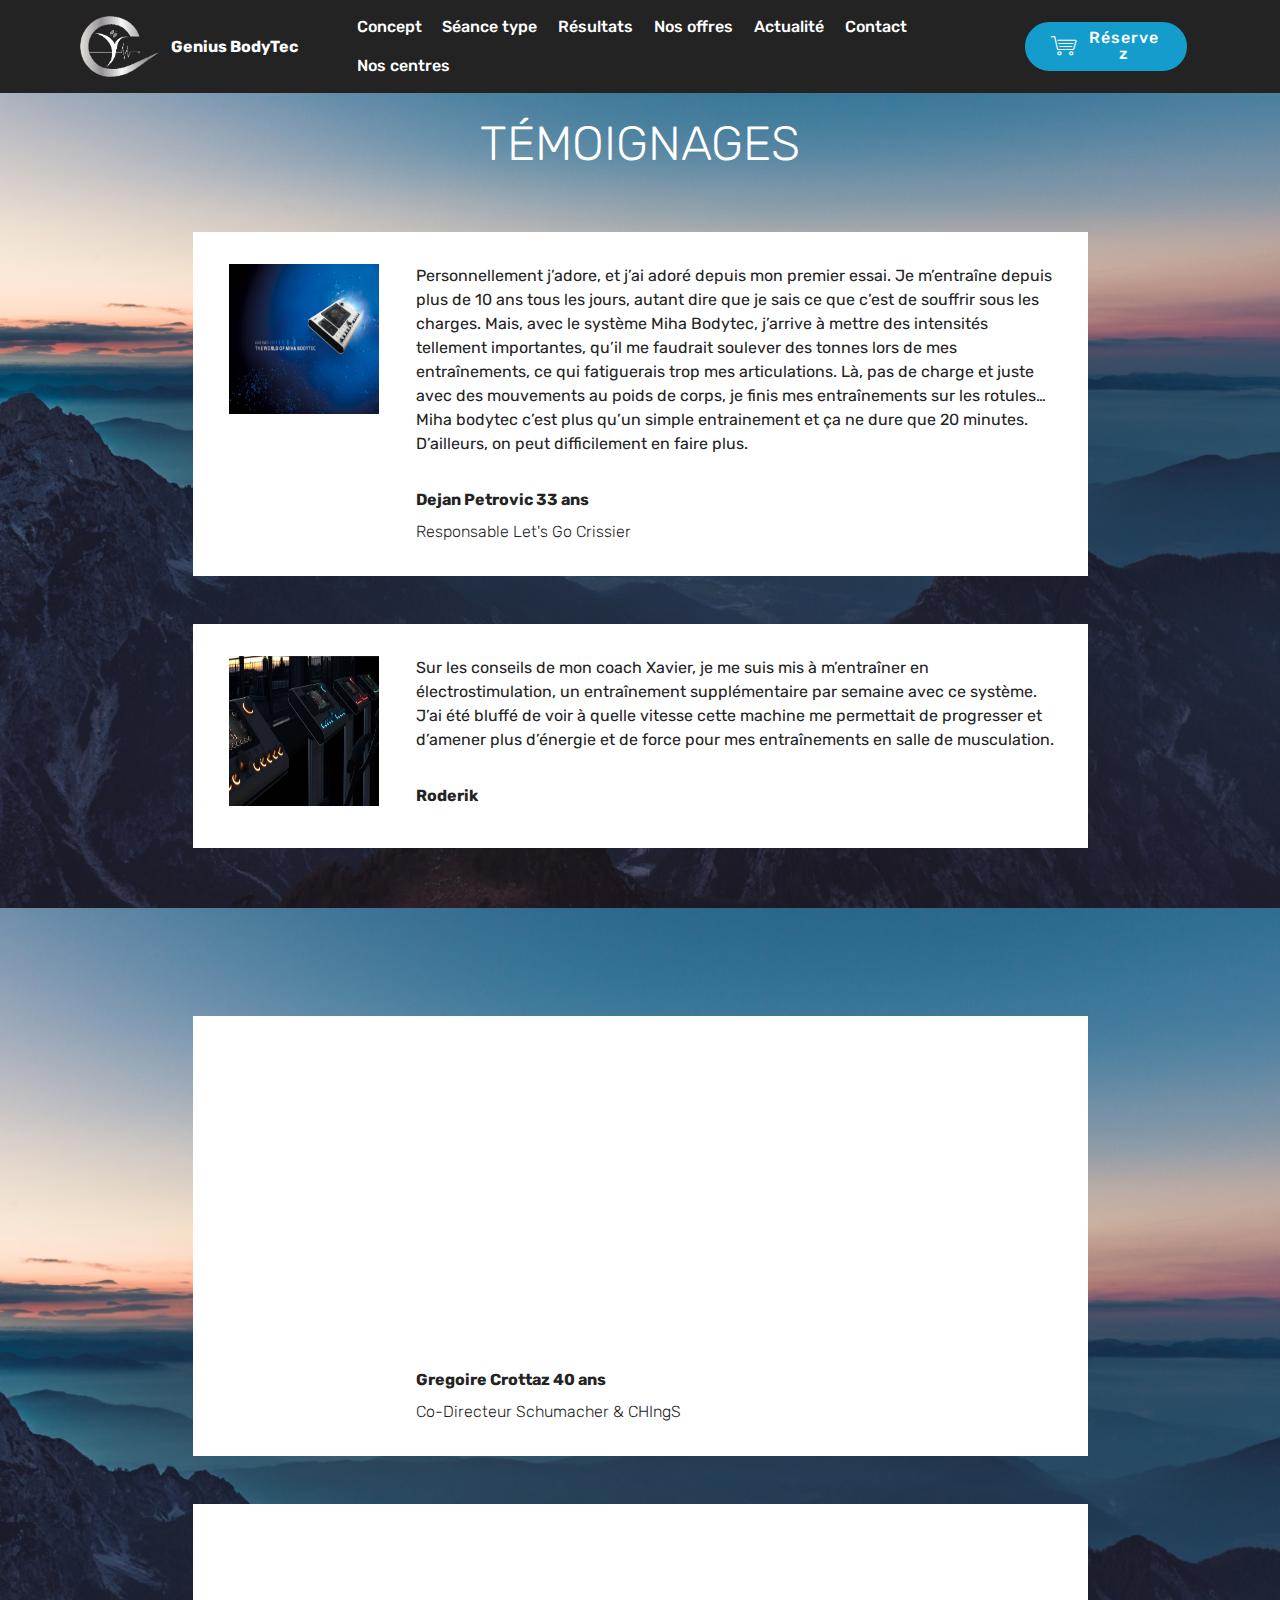
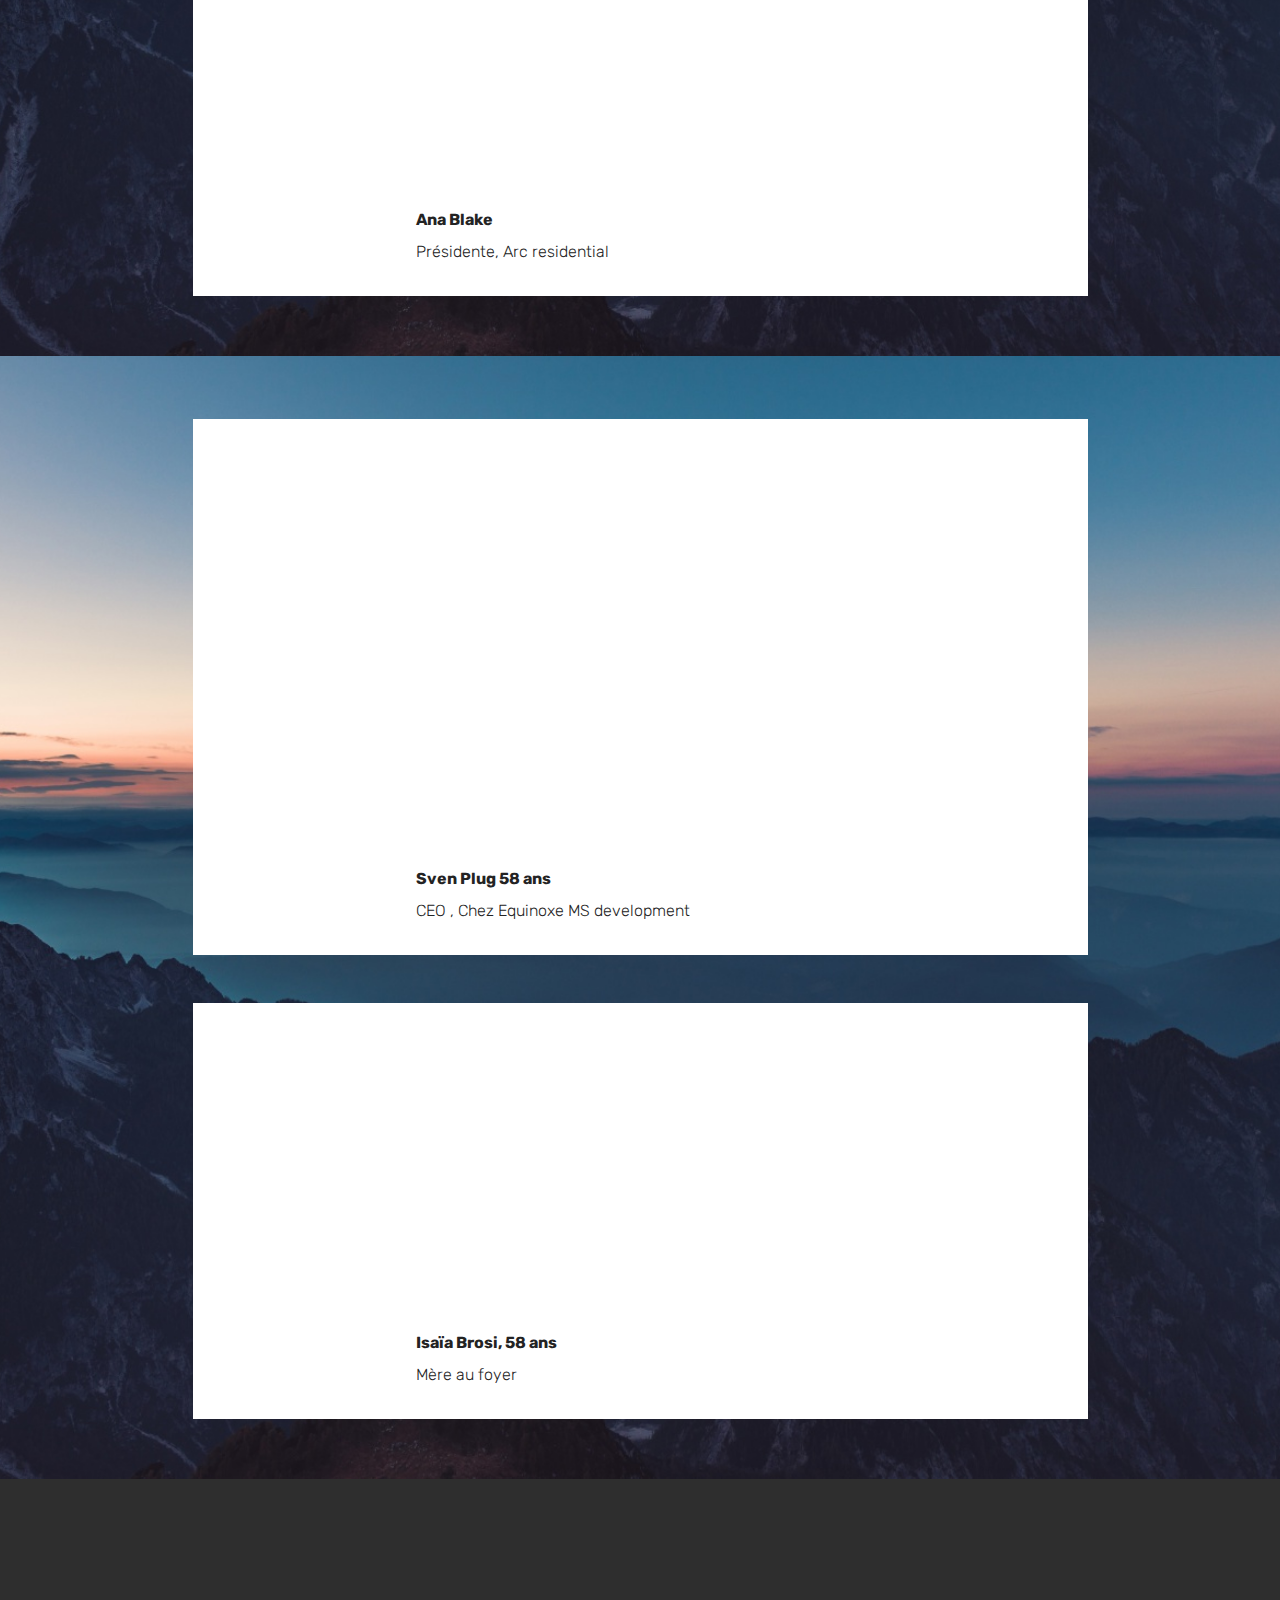
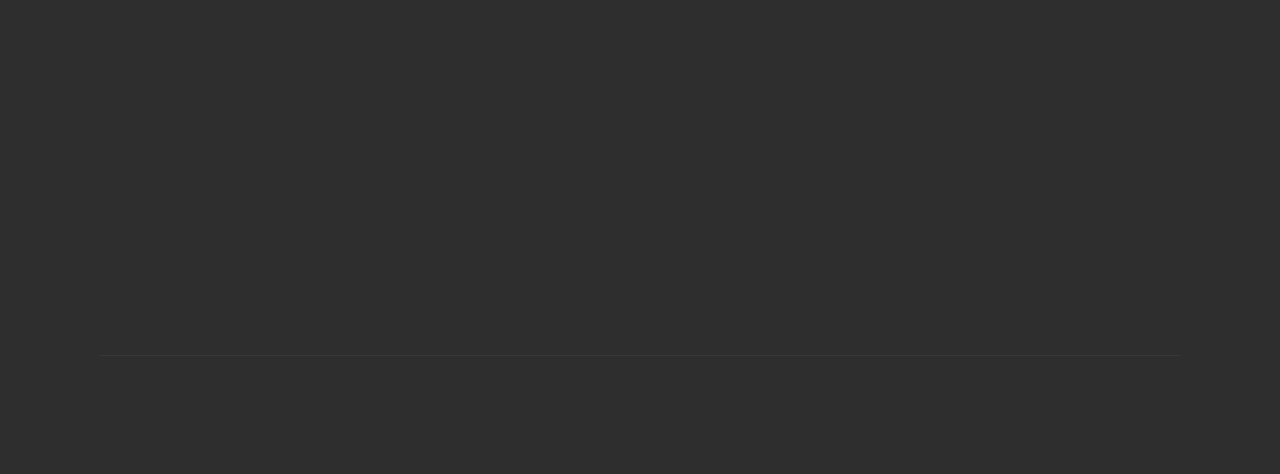
<file: page5.html>
<!DOCTYPE html>
<html>
<head>
  <!-- Site made with Mobirise Website Builder v4.3.5, https://mobirise.com -->
  <meta charset="UTF-8">
  <meta http-equiv="X-UA-Compatible" content="IE=edge">
  <meta name="generator" content="Mobirise v4.3.5, mobirise.com">
  <meta name="viewport" content="width=device-width, initial-scale=1">
  <link rel="shortcut icon" href="assets/images/logo-235x182.png" type="image/x-icon">
  <meta name="description" content="Site Builder Description">
  <title>Actualité</title>
  <link rel="stylesheet" href="assets/web/assets/mobirise-icons/mobirise-icons.css">
  <link rel="stylesheet" href="assets/tether/tether.min.css">
  <link rel="stylesheet" href="assets/bootstrap/css/bootstrap.min.css">
  <link rel="stylesheet" href="assets/bootstrap/css/bootstrap-grid.min.css">
  <link rel="stylesheet" href="assets/bootstrap/css/bootstrap-reboot.min.css">
  <link rel="stylesheet" href="assets/socicon/css/styles.css">
  <link rel="stylesheet" href="assets/dropdown/css/style.css">
  <link rel="stylesheet" href="assets/animate.css/animate.min.css">
  <link rel="stylesheet" href="assets/theme/css/style.css">
  <link rel="stylesheet" href="assets/mobirise/css/mbr-additional.css" type="text/css">
  
  
  
</head>
<body>
<section class="menu cid-qzzspun1CB" once="menu" id="menu1-8u" data-rv-view="770">

    

    <nav class="navbar navbar-expand beta-menu navbar-dropdown align-items-center navbar-fixed-top navbar-toggleable-sm">
        <button class="navbar-toggler navbar-toggler-right" type="button" data-toggle="collapse" data-target="#navbarSupportedContent" aria-controls="navbarSupportedContent" aria-expanded="false" aria-label="Toggle navigation">
            <div class="hamburger">
                <span></span>
                <span></span>
                <span></span>
                <span></span>
            </div>
        </button>
        <div class="menu-logo">
            <div class="navbar-brand">
                <span class="navbar-logo">
                    
                         <a href="index.html"><img src="assets/images/logo-235x182.png" alt="Mobirise" title="" media-simple="true" style="height: 3.8rem;"></a>
                    
                </span>
                <span class="navbar-caption-wrap"><a class="navbar-caption text-white display-4" href="index.html">
                        Genius BodyTec</a></span>
            </div>
        </div>
        <div class="collapse navbar-collapse" id="navbarSupportedContent">
            <ul class="navbar-nav nav-dropdown" data-app-modern-menu="true"><li class="nav-item"><a class="nav-link link text-white display-4" href="page1.html">
                        
                        Concept</a></li><li class="nav-item"><a class="nav-link link text-white display-4" href="page2.html">
                        
                        Séance type</a></li><li class="nav-item"><a class="nav-link link text-white display-4" href="page3.html">
                        
                        Résultats</a></li><li class="nav-item"><a class="nav-link link text-white display-4" href="page4.html">
                        
                        Nos offres</a></li><li class="nav-item">
                    <a class="nav-link link text-white display-4" href="page5.html">
                        
                        Actualité</a>
                </li><li class="nav-item"><a class="nav-link link text-white display-4" href="page8.html">
                        
                        Contact</a></li><li class="nav-item"><a class="nav-link link text-white display-4" href="page7.html">
                        
                        Nos centres</a></li></ul>
            <div class="navbar-buttons mbr-section-btn"><a class="btn btn-sm btn-primary display-4" href="https://bodytec-club.com/reserver/" target="_blank"><span class="mbri-shopping-cart mbr-iconfont mbr-iconfont-btn"></span>
                    
                    Réservez</a></div>
        </div>
    </nav>
</section>

<section class="engine"><a href="https://mobirise.co/q">bootstrap slider</a></section><section class="testimonials4 cid-qzzwfJyBNx" id="testimonials4-8z" data-rv-view="743">

  

  
  <div class="container">
    <h2 class="pb-3 mbr-fonts-style mbr-white align-center display-2">TÉMOIGNAGES</h2>
    
    <div class="col-md-10 testimonials-container"> 
      

      
    <div class="testimonials-item">
        <div class="user row">
          <div class="col-lg-3 col-md-4">
            <div class="user_image">
              <img src="assets/images/miha-bodytec-website-1920x1440.jpg" alt="" title="" media-simple="true">
            </div>
          </div>
          <div class="testimonials-caption col-lg-9 col-md-8">
            <div class="user_text ">
              <p class="mbr-fonts-style  display-7">Personnellement j’adore, et j’ai adoré depuis mon premier essai. Je m’entraîne depuis plus de 10 ans tous les jours, autant dire que je sais ce que c’est de souffrir sous les charges. Mais, avec le système Miha Bodytec, j’arrive à mettre des intensités tellement importantes, qu’il me faudrait soulever des tonnes lors de mes entraînements, ce qui fatiguerais trop mes articulations. Là, pas de charge et juste avec des mouvements au poids de corps, je finis mes entraînements sur les rotules… Miha bodytec c’est plus qu’un simple entrainement et ça ne dure que 20 minutes. D’ailleurs, on peut difficilement en faire plus.</p>
            </div>
            <div class="user_name mbr-bold mbr-fonts-style align-left pt-3 display-7">Dejan Petrovic 33 ans
</div>
            <div class="user_desk mbr-light mbr-fonts-style align-left pt-2 display-7"><div>Responsable Let's Go Crissier</div></div>
          </div>
        </div>
      </div><div class="testimonials-item">
        <div class="user row">
          <div class="col-lg-3 col-md-4">
            <div class="user_image">
              <img src="assets/images/2017-10-28-14-16-34-1669x857.jpg" alt="" title="" media-simple="true">
            </div>
          </div>
          <div class="testimonials-caption col-lg-9 col-md-8">
            <div class="user_text">
              <p class="mbr-fonts-style  display-7">Sur les conseils de mon coach Xavier, je me suis mis à m’entraîner en électrostimulation, un entraînement supplémentaire par semaine avec ce système. J’ai été bluffé de voir à quelle vitesse cette machine me permettait de progresser et d’amener plus d’énergie et de force pour mes entraînements en salle de musculation.</p>
            </div>
            <div class="user_name mbr-bold mbr-fonts-style align-left pt-3 display-7">Roderik</div>
            <div class="user_desk mbr-light mbr-fonts-style align-left pt-2 display-7"></div>
          </div>
        </div>
      </div></div>
  </div>
</section>

<section class="testimonials4 cid-qzzxbXRA3I" id="testimonials4-90" data-rv-view="751">

  

  
  <div class="container">
    
    
    <div class="col-md-10 testimonials-container"> 
      

      
    <div class="testimonials-item">
        <div class="user row">
          <div class="col-lg-3 col-md-4">
            <div class="user_image">
              <img src="assets/images/dsc-1517-cmyk-1920x1209.jpg" alt="" title="" media-simple="true">
            </div>
          </div>
          <div class="testimonials-caption col-lg-9 col-md-8">
            <div class="user_text ">
              <p class="mbr-fonts-style  display-7">J’ai commencé l’EMS Training il y a une année (août 2016) dans le but de pouvoir apporter un complément aux autres activités sportives hebdomadaire habituelles (crossfit, running et vtt), j’avais le sentiment de stagner dans ma progression projetée personnelle.
<br>Les premières séances d’EMS m’ont surprises, les courbatures étaient présente mais tout à fait gérable et ceci lors des premières séances. J’ai vite compris qu’une grande partie de mes muscles n’étaient pas utilisés ou pas correctement lors de mes entraînements traditionnel que je pensais complémentaires pourtant.
<br>Xavier à toujours su diversifier les entraînements selon mes besoins, force, endurance et résistance, ce qui à permis aux muscles de mon corps à se développer. Je sent clairement une évolution de mes performances par rapport aux entraînements hebdomadaires, depuis je peux plus m’en passer.<br></p>
            </div>
            <div class="user_name mbr-bold mbr-fonts-style align-left pt-3 display-7">Gregoire Crottaz 40 ans&nbsp;</div>
            <div class="user_desk mbr-light mbr-fonts-style align-left pt-2 display-7">Co-Directeur Schumacher &amp; CHIngS</div>
          </div>
        </div>
      </div><div class="testimonials-item">
        <div class="user row">
          <div class="col-lg-3 col-md-4">
            <div class="user_image">
              <img src="assets/images/push-1500x844.jpg" alt="" title="" media-simple="true">
            </div>
          </div>
          <div class="testimonials-caption col-lg-9 col-md-8">
            <div class="user_text">
              <p class="mbr-fonts-style  display-7">Je m’entraîne avec Xavier depuis une année en functional training et je ne pourrais être plus heureuse des avec les résultats. Xavier a une connaissance incroyable et son professionnalisme nous fait se sentir en sécurité. Il y a quelques mois, j’ai décidé d’essayer une session d’Ems Training de Future Training un des nombreux service proposé par The Health Corner et tout de suite j’ai été impressionnée par les sensations et par les résultats qui n’ont pas tardé à venir. C’est vraiment une excellente façon de tonifier les muscles et un compléments fantastique à mes entraînements fonctionnels. Encore une fois, je ne ferais pas cette activité n’importe où mais chez The Health Corner je me sens totalement en sécurité.
<br>Je pratique chez The Health Corner: Le Pilates, Le Coaching ainsi que l’EMS Training.<br></p>
            </div>
            <div class="user_name mbr-bold mbr-fonts-style align-left pt-3 display-7">Ana Blake</div>
            <div class="user_desk mbr-light mbr-fonts-style align-left pt-2 display-7">Présidente, Arc residential</div>
          </div>
        </div>
      </div></div>
  </div>
</section>

<section class="testimonials4 cid-qzzxEZZOvj" id="testimonials4-91" data-rv-view="759">

  

  
  <div class="container">
    
    
    <div class="col-md-10 testimonials-container"> 
      

      
    <div class="testimonials-item">
        <div class="user row">
          <div class="col-lg-3 col-md-4">
            <div class="user_image">
              <img src="assets/images/siegel-produkt-en-update-1920x1440.jpg" alt="" title="" media-simple="true">
            </div>
          </div>
          <div class="testimonials-caption col-lg-9 col-md-8">
            <div class="user_text ">
              <p class="mbr-fonts-style  display-7">De part mon métier, j’ai toujours eu très peu de temps réellement à disposition pour faire un minimum de sport. Excuse facile me direz vous, mais en ce qui me concerne, une réalité. J’ai découvert l’électro-training en septembre 2016 et la formule m’a immédiatement séduite: une séance dure 20 minutes, ce qui est une durée temporelle que je peux facilement intégrer dans mon planning hebdomadaire. De plus, chaque séance est dirigée par un coach, le programme est adapté à chacun et l’effort engendré correspond à un équivalent de 4 heures de contractions musculaires en salle de fitness, sans les inconvénients, des charges ou de l’attente des appareils.
<br>Après un an d’entraînement à raison de 2 séances par semaine, j’ai perdu 8 kilos et surtout retrouvé une belle vitalité. En effet 3 minutes après avoir commencé une séance d’électro, tous mes problèmes liés à mon travail et aussi le stress engendré disparaissent.
<br>Je ne peux que recommander à quiconque d’essayer cette formule. Merci à Xavier et à sa femme Loli pour leur disponibilité, leur encadrement sans faille et surtout leur professionnalisme.
<br></p>
            </div>
            <div class="user_name mbr-bold mbr-fonts-style align-left pt-3 display-7">Sven Plug 58 ans&nbsp;</div>
            <div class="user_desk mbr-light mbr-fonts-style align-left pt-2 display-7">CEO , Chez Equinoxe MS development</div>
          </div>
        </div>
      </div><div class="testimonials-item">
        <div class="user row">
          <div class="col-lg-3 col-md-4">
            <div class="user_image">
              <img src="assets/images/miha-bodytec-website-1920x1440.jpg" alt="" title="" media-simple="true">
            </div>
          </div>
          <div class="testimonials-caption col-lg-9 col-md-8">
            <div class="user_text">
              <p class="mbr-fonts-style  display-7">Coachée par Xavier depuis 4 ans en salle de musculation et ravie des résultats jusqu’ici obtenus, j’avais besoin d’un nouveau coup de boost à mes entraînements. Xavier m’a proposer d’ajouter une séance hebdomadaire d’électrostimulation, et les résultats n’ont pas attendu pour se faire ressentir et voir. Rapidement, j’ai gagner en tonicité musculaire, ma cellulite à presque disparu, mes douleurs dorsales se sont envolées. De plus, étant porteuse d’une prothèse du genoux, j’était toujours limitée avec les mouvements de flexion des jambes et des charges que je pouvais développés, ce qui m’empêchais de solliciter suffisamment ma musculature, mais depuis que j’utilise l’Ems Training, je me sens plus en sécurité avec mon genoux et me tiens mieux sur mes deux jambes. Je conseil vivement cette technique et remercie encore l’équipe de The Health Corner pour leur professionnalisme.
<br></p>
            </div>
            <div class="user_name mbr-bold mbr-fonts-style align-left pt-3 display-7">Isaïa Brosi, 58 ans&nbsp;</div>
            <div class="user_desk mbr-light mbr-fonts-style align-left pt-2 display-7">Mère au foyer</div>
          </div>
        </div>
      </div></div>
  </div>
</section>

<section class="cid-qzzpPfOEPN" id="footer2-8n" data-rv-view="767">

    

    

    <div class="container">
        <div class="media-container-row content mbr-white">
            <div class="col-12 col-md-3 mbr-fonts-style display-7">
                <p class="mbr-text">
                    <strong>Addresse</strong>
                    <br>
                    <br>Rue du Flon 12 &nbsp; &nbsp; &nbsp; &nbsp; &nbsp; &nbsp; &nbsp; &nbsp; &nbsp; &nbsp;<br>1003 Lausanne &nbsp; &nbsp; &nbsp; &nbsp; &nbsp; &nbsp; &nbsp; &nbsp; &nbsp; &nbsp;&nbsp;<br>
                    <br>
                    <br><strong>Contacts</strong>
                    <br>
                    <br>Email: admin@genius-training-aacdemy.com
                    <br>Phone: +41 (0) 79 935 57 86&nbsp;<br></p>
            </div>
            <div class="col-12 col-md-3 mbr-fonts-style display-7">
                <p class="mbr-text">
                    <strong>Liens</strong>
                    <br>
                    <br>Site Web<br>Facebook&nbsp;<br>YouTube&nbsp;<br>
                    <br><strong>Feedback</strong>
                    <br>
                    <br>Toutes vos suggestions sont les bienvenues. Laissez-nous un petit message.</p>
            </div>
            <div class="col-12 col-md-6">
                <div class="google-map"><iframe frameborder="0" style="border:0" src="https://www.google.com/maps/embed/v1/place?key=AIzaSyA0Dx_boXQiwvdz8sJHoYeZNVTdoWONYkU&amp;q=place_id:ChIJQbiK6zMujEcRAYp7T3a16bQ" allowfullscreen=""></iframe></div>
            </div>
        </div>
        <div class="footer-lower">
            <div class="media-container-row">
                <div class="col-sm-12">
                    <hr>
                </div>
            </div>
            <div class="media-container-row mbr-white">
                <div class="col-sm-6 copyright">
                    <p class="mbr-text mbr-fonts-style display-7">
                        © Copyright 2017 Genius Bodytec - Tous droits réservés</p>
                </div>
                <div class="col-md-6">
                    <div class="social-list align-right">
                        <div class="soc-item">
                            <a href="https://twitter.com/mobirise" target="_blank">
                                <span class="socicon-twitter socicon mbr-iconfont mbr-iconfont-social" media-simple="true"></span>
                            </a>
                        </div>
                        <div class="soc-item">
                            <a href="https://www.facebook.com/pages/Mobirise/1616226671953247" target="_blank">
                                <span class="socicon-facebook socicon mbr-iconfont mbr-iconfont-social" media-simple="true"></span>
                            </a>
                        </div>
                        <div class="soc-item">
                            <a href="https://www.youtube.com/c/mobirise" target="_blank">
                                <span class="socicon-youtube socicon mbr-iconfont mbr-iconfont-social" media-simple="true"></span>
                            </a>
                        </div>
                        <div class="soc-item">
                            <a href="https://instagram.com/mobirise" target="_blank">
                                <span class="socicon-instagram socicon mbr-iconfont mbr-iconfont-social" media-simple="true"></span>
                            </a>
                        </div>
                        <div class="soc-item">
                            <a href="https://plus.google.com/u/0/+Mobirise" target="_blank">
                                <span class="socicon-googleplus socicon mbr-iconfont mbr-iconfont-social" media-simple="true"></span>
                            </a>
                        </div>
                        <div class="soc-item">
                            <a href="https://www.behance.net/Mobirise" target="_blank">
                                <span class="socicon-behance socicon mbr-iconfont mbr-iconfont-social" media-simple="true"></span>
                            </a>
                        </div>
                    </div>
                </div>
            </div>
        </div>
    </div>
</section>


  <script src="assets/web/assets/jquery/jquery.min.js"></script>
  <script src="assets/popper/popper.min.js"></script>
  <script src="assets/tether/tether.min.js"></script>
  <script src="assets/bootstrap/js/bootstrap.min.js"></script>
  <script src="assets/smooth-scroll/smooth-scroll.js"></script>
  <script src="assets/viewport-checker/jquery.viewportchecker.js"></script>
  <script src="assets/dropdown/js/script.min.js"></script>
  <script src="assets/touch-swipe/jquery.touch-swipe.min.js"></script>
  <script src="assets/theme/js/script.js"></script>
  
  
 <div id="scrollToTop" class="scrollToTop mbr-arrow-up"><a style="text-align: center;"><i class="mbri-down mbr-iconfont"></i></a></div>
    <input name="animation" type="hidden">
  </body>
</html>
</file>
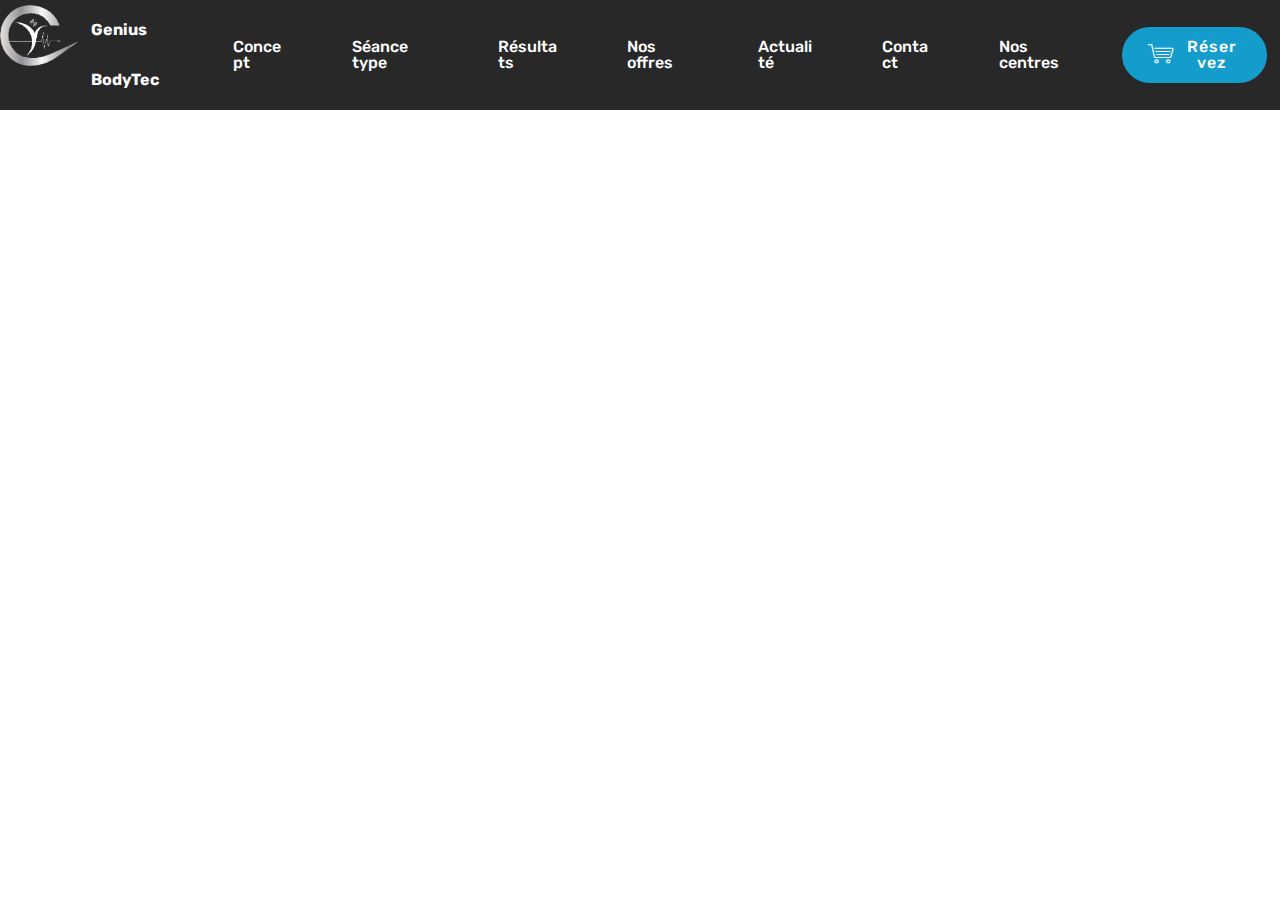
<file: page6.html>
<!DOCTYPE html>
<html>
<head>
  <!-- Site made with Mobirise Website Builder v4.3.5, https://mobirise.com -->
  <meta charset="UTF-8">
  <meta http-equiv="X-UA-Compatible" content="IE=edge">
  <meta name="generator" content="Mobirise v4.3.5, mobirise.com">
  <meta name="viewport" content="width=device-width, initial-scale=1">
  <link rel="shortcut icon" href="assets/images/logo-235x182.png" type="image/x-icon">
  <meta name="description" content="Site Generator Description">
  <title>Contact</title>
  <link rel="stylesheet" href="assets/web/assets/mobirise-icons/mobirise-icons.css">
  <link rel="stylesheet" href="assets/tether/tether.min.css">
  <link rel="stylesheet" href="assets/bootstrap/css/bootstrap.min.css">
  <link rel="stylesheet" href="assets/bootstrap/css/bootstrap-grid.min.css">
  <link rel="stylesheet" href="assets/bootstrap/css/bootstrap-reboot.min.css">
  <link rel="stylesheet" href="assets/dropdown/css/style.css">
  <link rel="stylesheet" href="assets/theme/css/style.css">
  <link rel="stylesheet" href="assets/mobirise/css/mbr-additional.css" type="text/css">
  
  
  
</head>
<body>
<section class="menu cid-qwsbheRuCG" once="menu" id="menu1-r" data-rv-view="71">

    

    <nav class="navbar navbar-expand beta-menu navbar-dropdown align-items-center navbar-fixed-top navbar-toggleable-sm">
        <button class="navbar-toggler navbar-toggler-right" type="button" data-toggle="collapse" data-target="#navbarSupportedContent" aria-controls="navbarSupportedContent" aria-expanded="false" aria-label="Toggle navigation">
            <div class="hamburger">
                <span></span>
                <span></span>
                <span></span>
                <span></span>
            </div>
        </button>
        <div class="menu-logo">
            <div class="navbar-brand">
                <span class="navbar-logo">
                    
                         <img src="assets/images/logo-235x182.png" alt="Mobirise" title="" media-simple="true" style="height: 3.8rem;">
                    
                </span>
                <span class="navbar-caption-wrap"><a class="navbar-caption text-white display-4" href="index.html">
                        Genius BodyTec</a></span>
            </div>
        </div>
        <div class="collapse navbar-collapse" id="navbarSupportedContent">
            <ul class="navbar-nav nav-dropdown" data-app-modern-menu="true"><li class="nav-item"><a class="nav-link link text-white display-4" href="page1.html">
                        
                        Concept</a></li><li class="nav-item"><a class="nav-link link text-white display-4" href="page2.html">
                        
                        Séance type</a></li><li class="nav-item"><a class="nav-link link text-white display-4" href="page3.html">
                        
                        Résultats</a></li><li class="nav-item"><a class="nav-link link text-white display-4" href="page4.html">
                        
                        Nos offres</a></li><li class="nav-item">
                    <a class="nav-link link text-white display-4" href="page5.html">
                        
                        Actualité</a>
                </li><li class="nav-item"><a class="nav-link link text-white display-4" href="page6.html">
                        
                        Contact</a></li><li class="nav-item"><a class="nav-link link text-white display-4" href="page7.html">
                        
                        Nos centres</a></li></ul>
            <div class="navbar-buttons mbr-section-btn"><a class="btn btn-sm btn-primary display-4" href="https://mobirise.com"><span class="mbri-shopping-cart mbr-iconfont mbr-iconfont-btn"></span>
                    
                    Réservez</a></div>
        </div>
    </nav>
</section>


  <section class="engine"><a href="https://mobirise.co/i">build a website for free</a></section><script src="assets/web/assets/jquery/jquery.min.js"></script>
  <script src="assets/popper/popper.min.js"></script>
  <script src="assets/tether/tether.min.js"></script>
  <script src="assets/bootstrap/js/bootstrap.min.js"></script>
  <script src="assets/smooth-scroll/smooth-scroll.js"></script>
  <script src="assets/dropdown/js/script.min.js"></script>
  <script src="assets/touch-swipe/jquery.touch-swipe.min.js"></script>
  <script src="assets/theme/js/script.js"></script>
  
  
</body>
</html>
</file>
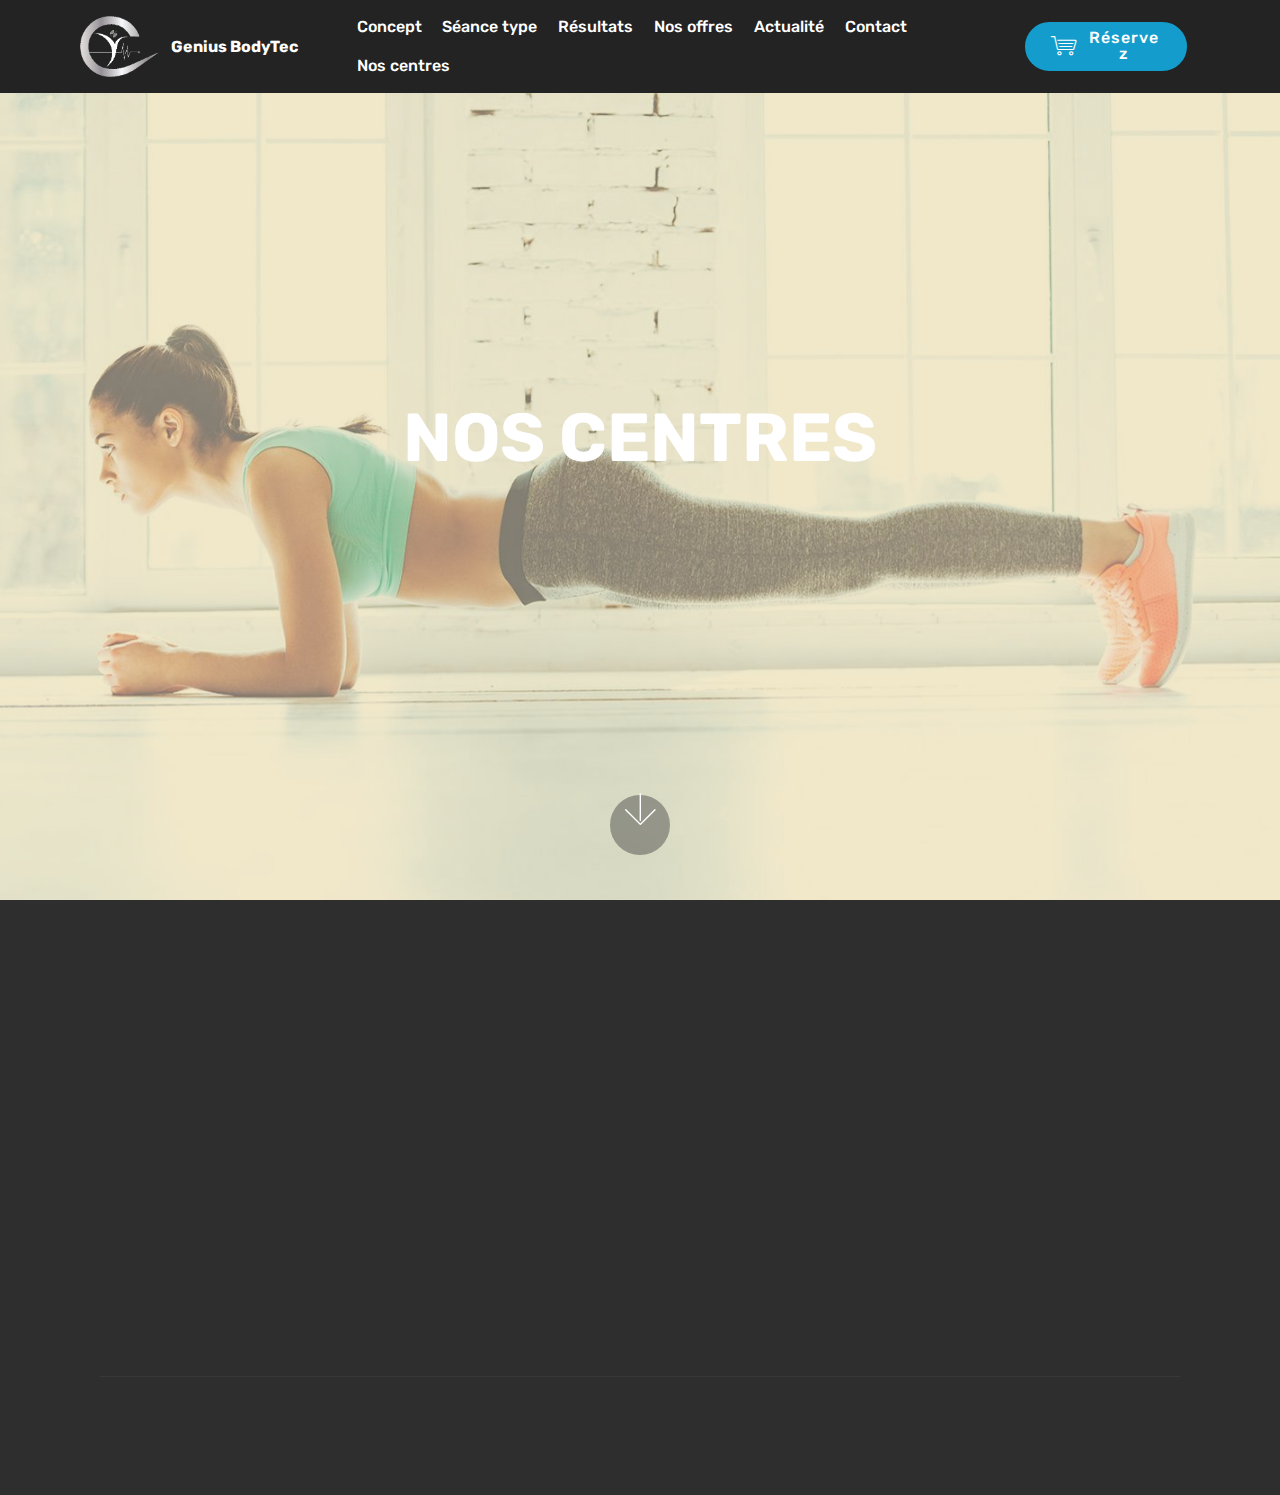
<file: page7.html>
<!DOCTYPE html>
<html>
<head>
  <!-- Site made with Mobirise Website Builder v4.3.5, https://mobirise.com -->
  <meta charset="UTF-8">
  <meta http-equiv="X-UA-Compatible" content="IE=edge">
  <meta name="generator" content="Mobirise v4.3.5, mobirise.com">
  <meta name="viewport" content="width=device-width, initial-scale=1">
  <link rel="shortcut icon" href="assets/images/logo-235x182.png" type="image/x-icon">
  <meta name="description" content="Web Page Creator Description">
  <title>Nos centres</title>
  <link rel="stylesheet" href="assets/web/assets/mobirise-icons/mobirise-icons.css">
  <link rel="stylesheet" href="assets/tether/tether.min.css">
  <link rel="stylesheet" href="assets/bootstrap/css/bootstrap.min.css">
  <link rel="stylesheet" href="assets/bootstrap/css/bootstrap-grid.min.css">
  <link rel="stylesheet" href="assets/bootstrap/css/bootstrap-reboot.min.css">
  <link rel="stylesheet" href="assets/socicon/css/styles.css">
  <link rel="stylesheet" href="assets/animate.css/animate.min.css">
  <link rel="stylesheet" href="assets/dropdown/css/style.css">
  <link rel="stylesheet" href="assets/theme/css/style.css">
  <link rel="stylesheet" href="assets/mobirise/css/mbr-additional.css" type="text/css">
  
  
  
</head>
<body>
<section class="menu cid-qzzsmq05bA" once="menu" id="menu1-8t" data-rv-view="775">

    

    <nav class="navbar navbar-expand beta-menu navbar-dropdown align-items-center navbar-fixed-top navbar-toggleable-sm">
        <button class="navbar-toggler navbar-toggler-right" type="button" data-toggle="collapse" data-target="#navbarSupportedContent" aria-controls="navbarSupportedContent" aria-expanded="false" aria-label="Toggle navigation">
            <div class="hamburger">
                <span></span>
                <span></span>
                <span></span>
                <span></span>
            </div>
        </button>
        <div class="menu-logo">
            <div class="navbar-brand">
                <span class="navbar-logo">
                    
                         <a href="index.html"><img src="assets/images/logo-235x182.png" alt="Mobirise" title="" media-simple="true" style="height: 3.8rem;"></a>
                    
                </span>
                <span class="navbar-caption-wrap"><a class="navbar-caption text-white display-4" href="index.html">
                        Genius BodyTec</a></span>
            </div>
        </div>
        <div class="collapse navbar-collapse" id="navbarSupportedContent">
            <ul class="navbar-nav nav-dropdown" data-app-modern-menu="true"><li class="nav-item"><a class="nav-link link text-white display-4" href="page1.html">
                        
                        Concept</a></li><li class="nav-item"><a class="nav-link link text-white display-4" href="page2.html">
                        
                        Séance type</a></li><li class="nav-item"><a class="nav-link link text-white display-4" href="page3.html">
                        
                        Résultats</a></li><li class="nav-item"><a class="nav-link link text-white display-4" href="page4.html">
                        
                        Nos offres</a></li><li class="nav-item">
                    <a class="nav-link link text-white display-4" href="page5.html">
                        
                        Actualité</a>
                </li><li class="nav-item"><a class="nav-link link text-white display-4" href="page8.html">
                        
                        Contact</a></li><li class="nav-item"><a class="nav-link link text-white display-4" href="page7.html">
                        
                        Nos centres</a></li></ul>
            <div class="navbar-buttons mbr-section-btn"><a class="btn btn-sm btn-primary display-4" href="https://bodytec-club.com/reserver/" target="_blank"><span class="mbri-shopping-cart mbr-iconfont mbr-iconfont-btn"></span>
                    
                    Réservez</a></div>
        </div>
    </nav>
</section>

<section class="engine"><a href="https://mobirise.co/m">bootstrap table</a></section><section class="cid-qzrDfQ7jvg mbr-fullscreen mbr-parallax-background" id="header2-16" data-rv-view="772">

    

    <div class="mbr-overlay" style="opacity: 0.5; background-color: rgb(228, 210, 149);"></div>

    <div class="container align-center">
        <div class="row justify-content-md-center">
            <div class="mbr-white col-md-10">
                <h1 class="mbr-section-title mbr-bold pb-3 mbr-fonts-style display-1">
                    NOS CENTRES</h1>
                
                
                
            </div>
        </div>
    </div>
    <div class="mbr-arrow hidden-sm-down" aria-hidden="true">
        <a href="#next">
            <i class="mbri-down mbr-iconfont"></i>
        </a>
    </div>
</section>

<section class="cid-qzzETVl7ay" id="footer2-96" data-rv-view="777">

    

    

    <div class="container">
        <div class="media-container-row content mbr-white">
            <div class="col-12 col-md-3 mbr-fonts-style display-7">
                <p class="mbr-text">
                    <strong>Addresse</strong>
                    <br>
                    <br>Rue du Flon 12 &nbsp; &nbsp; &nbsp; &nbsp; &nbsp; &nbsp; &nbsp; &nbsp; &nbsp; &nbsp;<br>1003 Lausanne &nbsp; &nbsp; &nbsp; &nbsp; &nbsp; &nbsp; &nbsp; &nbsp; &nbsp; &nbsp;&nbsp;<br>
                    <br>
                    <br><strong>Contacts</strong>
                    <br>
                    <br>Email: admin@genius-training-aacdemy.com
                    <br>Phone: +41 (0) 79 935 57 86&nbsp;<br></p>
            </div>
            <div class="col-12 col-md-3 mbr-fonts-style display-7">
                <p class="mbr-text">
                    <strong>Liens</strong>
                    <br>
                    <br>Site Web<br>Facebook&nbsp;<br>YouTube&nbsp;<br>
                    <br><strong>Feedback</strong>
                    <br>
                    <br>Toutes vos suggestions sont les bienvenues. Laissez-nous un petit message.</p>
            </div>
            <div class="col-12 col-md-6">
                <div class="google-map"><iframe frameborder="0" style="border:0" src="https://www.google.com/maps/embed/v1/place?key=AIzaSyA0Dx_boXQiwvdz8sJHoYeZNVTdoWONYkU&amp;q=place_id:ChIJQbiK6zMujEcRAYp7T3a16bQ" allowfullscreen=""></iframe></div>
            </div>
        </div>
        <div class="footer-lower">
            <div class="media-container-row">
                <div class="col-sm-12">
                    <hr>
                </div>
            </div>
            <div class="media-container-row mbr-white">
                <div class="col-sm-6 copyright">
                    <p class="mbr-text mbr-fonts-style display-7">
                        © Copyright 2017 Genius Bodytec - Tous droits réservés</p>
                </div>
                <div class="col-md-6">
                    <div class="social-list align-right">
                        <div class="soc-item">
                            <a href="https://twitter.com/mobirise" target="_blank">
                                <span class="socicon-twitter socicon mbr-iconfont mbr-iconfont-social" media-simple="true"></span>
                            </a>
                        </div>
                        <div class="soc-item">
                            <a href="https://www.facebook.com/pages/Mobirise/1616226671953247" target="_blank">
                                <span class="socicon-facebook socicon mbr-iconfont mbr-iconfont-social" media-simple="true"></span>
                            </a>
                        </div>
                        <div class="soc-item">
                            <a href="https://www.youtube.com/c/mobirise" target="_blank">
                                <span class="socicon-youtube socicon mbr-iconfont mbr-iconfont-social" media-simple="true"></span>
                            </a>
                        </div>
                        <div class="soc-item">
                            <a href="https://instagram.com/mobirise" target="_blank">
                                <span class="socicon-instagram socicon mbr-iconfont mbr-iconfont-social" media-simple="true"></span>
                            </a>
                        </div>
                        <div class="soc-item">
                            <a href="https://plus.google.com/u/0/+Mobirise" target="_blank">
                                <span class="socicon-googleplus socicon mbr-iconfont mbr-iconfont-social" media-simple="true"></span>
                            </a>
                        </div>
                        <div class="soc-item">
                            <a href="https://www.behance.net/Mobirise" target="_blank">
                                <span class="socicon-behance socicon mbr-iconfont mbr-iconfont-social" media-simple="true"></span>
                            </a>
                        </div>
                    </div>
                </div>
            </div>
        </div>
    </div>
</section>


  <script src="assets/web/assets/jquery/jquery.min.js"></script>
  <script src="assets/popper/popper.min.js"></script>
  <script src="assets/tether/tether.min.js"></script>
  <script src="assets/bootstrap/js/bootstrap.min.js"></script>
  <script src="assets/smooth-scroll/smooth-scroll.js"></script>
  <script src="assets/viewport-checker/jquery.viewportchecker.js"></script>
  <script src="assets/dropdown/js/script.min.js"></script>
  <script src="assets/touch-swipe/jquery.touch-swipe.min.js"></script>
  <script src="assets/jarallax/jarallax.min.js"></script>
  <script src="assets/theme/js/script.js"></script>
  
  
 <div id="scrollToTop" class="scrollToTop mbr-arrow-up"><a style="text-align: center;"><i class="mbri-down mbr-iconfont"></i></a></div>
    <input name="animation" type="hidden">
  </body>
</html>
</file>
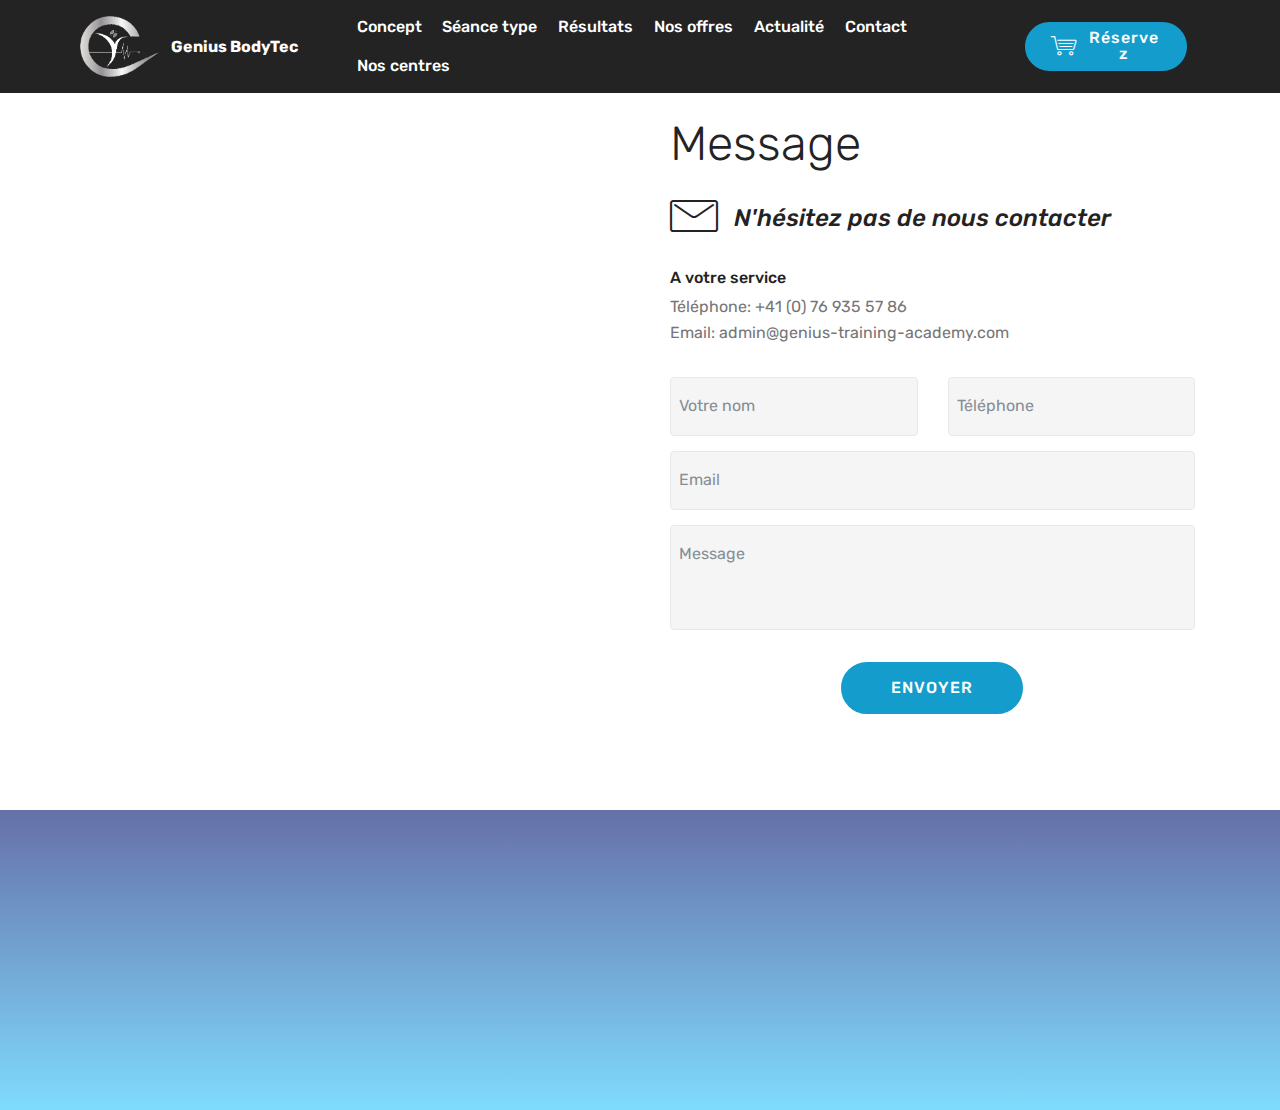
<file: page8.html>
<!DOCTYPE html>
<html>
<head>
  <!-- Site made with Mobirise Website Builder v4.3.5, https://mobirise.com -->
  <meta charset="UTF-8">
  <meta http-equiv="X-UA-Compatible" content="IE=edge">
  <meta name="generator" content="Mobirise v4.3.5, mobirise.com">
  <meta name="viewport" content="width=device-width, initial-scale=1">
  <link rel="shortcut icon" href="assets/images/logo-235x182.png" type="image/x-icon">
  <meta name="description" content="Web Page Creator Description">
  <title>Contact</title>
  <link rel="stylesheet" href="assets/web/assets/mobirise-icons/mobirise-icons.css">
  <link rel="stylesheet" href="assets/tether/tether.min.css">
  <link rel="stylesheet" href="assets/bootstrap/css/bootstrap.min.css">
  <link rel="stylesheet" href="assets/bootstrap/css/bootstrap-grid.min.css">
  <link rel="stylesheet" href="assets/bootstrap/css/bootstrap-reboot.min.css">
  <link rel="stylesheet" href="assets/animate.css/animate.min.css">
  <link rel="stylesheet" href="assets/socicon/css/styles.css">
  <link rel="stylesheet" href="assets/dropdown/css/style.css">
  <link rel="stylesheet" href="assets/theme/css/style.css">
  <link rel="stylesheet" href="assets/mobirise/css/mbr-additional.css" type="text/css">
  
  
  
</head>
<body>
<section class="menu cid-qzzq4Kp2VK" once="menu" id="menu1-8r" data-rv-view="786">

    

    <nav class="navbar navbar-expand beta-menu navbar-dropdown align-items-center navbar-fixed-top navbar-toggleable-sm">
        <button class="navbar-toggler navbar-toggler-right" type="button" data-toggle="collapse" data-target="#navbarSupportedContent" aria-controls="navbarSupportedContent" aria-expanded="false" aria-label="Toggle navigation">
            <div class="hamburger">
                <span></span>
                <span></span>
                <span></span>
                <span></span>
            </div>
        </button>
        <div class="menu-logo">
            <div class="navbar-brand">
                <span class="navbar-logo">
                    
                         <a href="index.html"><img src="assets/images/logo-235x182.png" alt="Mobirise" title="" media-simple="true" style="height: 3.8rem;"></a>
                    
                </span>
                <span class="navbar-caption-wrap"><a class="navbar-caption text-white display-4" href="index.html">
                        Genius BodyTec</a></span>
            </div>
        </div>
        <div class="collapse navbar-collapse" id="navbarSupportedContent">
            <ul class="navbar-nav nav-dropdown" data-app-modern-menu="true"><li class="nav-item"><a class="nav-link link text-white display-4" href="page1.html">
                        
                        Concept</a></li><li class="nav-item"><a class="nav-link link text-white display-4" href="page2.html">
                        
                        Séance type</a></li><li class="nav-item"><a class="nav-link link text-white display-4" href="page3.html">
                        
                        Résultats</a></li><li class="nav-item"><a class="nav-link link text-white display-4" href="page4.html">
                        
                        Nos offres</a></li><li class="nav-item">
                    <a class="nav-link link text-white display-4" href="page5.html">
                        
                        Actualité</a>
                </li><li class="nav-item"><a class="nav-link link text-white display-4" href="page8.html">
                        
                        Contact</a></li><li class="nav-item"><a class="nav-link link text-white display-4" href="page7.html">
                        
                        Nos centres</a></li></ul>
            <div class="navbar-buttons mbr-section-btn"><a class="btn btn-sm btn-primary display-4" href="https://bodytec-club.com/reserver/" target="_blank"><span class="mbri-shopping-cart mbr-iconfont mbr-iconfont-btn"></span>
                    
                    Réservez</a></div>
        </div>
    </nav>
</section>

<section class="engine"><a href="https://mobirise.co/n">bootstrap modal</a></section><section class="mbr-section form4 cid-qzz9hv62PN" id="form4-83" data-rv-view="780">

    

    
    <div class="container">
        <div class="row">
            <div class="col-md-6">
                <div class="google-map"><iframe frameborder="0" style="border:0" src="https://www.google.com/maps/embed/v1/place?key=AIzaSyA0Dx_boXQiwvdz8sJHoYeZNVTdoWONYkU&amp;q=place_id:ChIJQbiK6zMujEcRAYp7T3a16bQ" allowfullscreen=""></iframe></div>
            </div>
            <div class="col-md-6">
                <h2 class="pb-3 align-left mbr-fonts-style display-2">Message</h2>
                <div>
                    <div class="icon-block pb-3">
                        <span class="icon-block__icon">
                            <span class="mbri-letter mbr-iconfont" media-simple="true"></span>
                        </span>
                        <h4 class="icon-block__title align-left mbr-fonts-style display-5">
                            N'hésitez pas de nous contacter</h4>
                    </div>
                    <div class="icon-contacts pb-3">
                        <h5 class="align-left mbr-fonts-style display-7">
                            A votre service</h5>
                        <p class="mbr-text align-left mbr-fonts-style display-7">Téléphone: +41 (0) 76 935 57 86&nbsp;<br>
                            Email: admin@genius-training-academy.com
                        </p>
                    </div>
                </div>
                <div data-form-type="formoid">
                    <div data-form-alert="" hidden="">Merci d'avoir rempli ce formulaire. Nous traiterons votre requête dans les plus brefs délais.</div>
                    <form class="block mbr-form" action="https://mobirise.com/" method="post" data-form-title="Mobirise Form"><input type="hidden" data-form-email="true" value="YpUKQ1YyUb/777HxLJq+GThTbPhu0wNNpA8O/cxibLCyChAcA354WtCiPFg3w2aPVatrJDv+XkfJSCL1yqRweWoa5qy+QKSpZHwO9tO1G7CHbHOhx2hraGQn3GEGCTJz">
                        <div class="row">
                            <div class="col-md-6 multi-horizontal" data-for="name">
                                <input type="text" class="form-control input" name="name" data-form-field="Name" placeholder="Votre nom" required="" id="name-form4-83">
                            </div>
                            <div class="col-md-6 multi-horizontal" data-for="phone">
                                <input type="text" class="form-control input" name="phone" data-form-field="Phone" placeholder="Téléphone" required="" id="phone-form4-83">
                            </div>
                            <div class="col-md-12" data-for="email">
                                <input type="text" class="form-control input" name="email" data-form-field="Email" placeholder="Email" required="" id="email-form4-83">
                            </div>
                            <div class="col-md-12" data-for="message">
                                <textarea class="form-control input" name="message" rows="3" data-form-field="Message" placeholder="Message" style="resize:none" id="message-form4-83"></textarea>
                            </div>
                            <div class="input-group-btn col-md-12" style="margin-top: 10px;"><button href="" type="submit" class="btn btn-primary btn-form display-4">ENVOYER</button></div>
                        </div>
                    </form>
                </div>
            </div>
        </div>
    </div>
</section>

<section class="cid-qzz9IpAwPJ" id="social-buttons2-84" data-rv-view="783">

    

    

    <div class="container">
        <div class="media-container-row">
            <div class="col-md-8 align-center">
                <h2 class="pb-3 mbr-fonts-style display-2">
                    SUIVEZ-NOUS</h2>
                <div class="social-list pl-0 mb-0">
                    <a href="https://twitter.com/mobirise" target="_blank">
                        <span class="px-2 socicon-twitter socicon mbr-iconfont mbr-iconfont-social" media-simple="true"></span>
                    </a>
                    <a href="https://www.facebook.com/pages/Mobirise/1616226671953247" target="_blank">
                        <span class="px-2 socicon-facebook socicon mbr-iconfont mbr-iconfont-social" media-simple="true"></span>
                    </a>
                    <a href="https://instagram.com/mobirise" target="_blank">
                        <span class="px-2 socicon-instagram socicon mbr-iconfont mbr-iconfont-social" media-simple="true"></span>
                    </a>
                    <a href="https://www.youtube.com/c/mobirise" target="_blank">
                        
                    </a>
                    <a href="https://plus.google.com/u/0/+Mobirise" target="_blank">
                        
                    </a>
                    <a href="https://www.behance.net/Mobirise" target="_blank">
                        
                    </a>
                </div>
            </div>
        </div>
    </div>
</section>


  <script src="assets/web/assets/jquery/jquery.min.js"></script>
  <script src="assets/popper/popper.min.js"></script>
  <script src="assets/tether/tether.min.js"></script>
  <script src="assets/bootstrap/js/bootstrap.min.js"></script>
  <script src="assets/smooth-scroll/smooth-scroll.js"></script>
  <script src="assets/social-likes/social-likes.js"></script>
  <script src="assets/dropdown/js/script.min.js"></script>
  <script src="assets/touch-swipe/jquery.touch-swipe.min.js"></script>
  <script src="assets/viewport-checker/jquery.viewportchecker.js"></script>
  <script src="assets/theme/js/script.js"></script>
  <script src="assets/formoid/formoid.min.js"></script>
  
  
 <div id="scrollToTop" class="scrollToTop mbr-arrow-up"><a style="text-align: center;"><i class="mbri-down mbr-iconfont"></i></a></div>
    <input name="animation" type="hidden">
  </body>
</html>
</file>
<file: assets/web/assets/mobirise-icons/mobirise-icons.css>
@font-face {
  font-family: 'MobiriseIcons';
  src:  url('mobirise-icons.eot?spat4u');
  src:  url('mobirise-icons.eot?spat4u#iefix') format('embedded-opentype'),
    url('mobirise-icons.ttf?spat4u') format('truetype'),
    url('mobirise-icons.woff?spat4u') format('woff'),
    url('mobirise-icons.svg?spat4u#MobiriseIcons') format('svg');
  font-weight: normal;
  font-style: normal;
}

[class^="mbri-"], [class*=" mbri-"] {
  /* use !important to prevent issues with browser extensions that change fonts */
  font-family: MobiriseIcons !important;
  speak: none;
  font-style: normal;
  font-weight: normal;
  font-variant: normal;
  text-transform: none;
  line-height: 1;

  /* Better Font Rendering =========== */
  -webkit-font-smoothing: antialiased;
  -moz-osx-font-smoothing: grayscale;
}

.mbri-add-submenu:before {
  content: "\e900";
}
.mbri-alert:before {
  content: "\e901";
}
.mbri-align-center:before {
  content: "\e902";
}
.mbri-align-justify:before {
  content: "\e903";
}
.mbri-align-left:before {
  content: "\e904";
}
.mbri-align-right:before {
  content: "\e905";
}
.mbri-android:before {
  content: "\e906";
}
.mbri-apple:before {
  content: "\e907";
}
.mbri-arrow-down:before {
  content: "\e908";
}
.mbri-arrow-next:before {
  content: "\e909";
}
.mbri-arrow-prev:before {
  content: "\e90a";
}
.mbri-arrow-up:before {
  content: "\e90b";
}
.mbri-bold:before {
  content: "\e90c";
}
.mbri-bookmark:before {
  content: "\e90d";
}
.mbri-bootstrap:before {
  content: "\e90e";
}
.mbri-briefcase:before {
  content: "\e90f";
}
.mbri-browse:before {
  content: "\e910";
}
.mbri-bulleted-list:before {
  content: "\e911";
}
.mbri-calendar:before {
  content: "\e912";
}
.mbri-camera:before {
  content: "\e913";
}
.mbri-cart-add:before {
  content: "\e914";
}
.mbri-cart-full:before {
  content: "\e915";
}
.mbri-cash:before {
  content: "\e916";
}
.mbri-change-style:before {
  content: "\e917";
}
.mbri-chat:before {
  content: "\e918";
}
.mbri-clock:before {
  content: "\e919";
}
.mbri-close:before {
  content: "\e91a";
}
.mbri-cloud:before {
  content: "\e91b";
}
.mbri-code:before {
  content: "\e91c";
}
.mbri-contact-form:before {
  content: "\e91d";
}
.mbri-credit-card:before {
  content: "\e91e";
}
.mbri-cursor-click:before {
  content: "\e91f";
}
.mbri-cust-feedback:before {
  content: "\e920";
}
.mbri-database:before {
  content: "\e921";
}
.mbri-delivery:before {
  content: "\e922";
}
.mbri-desktop:before {
  content: "\e923";
}
.mbri-devices:before {
  content: "\e924";
}
.mbri-down:before {
  content: "\e925";
}
.mbri-download:before {
  content: "\e989";
}
.mbri-drag-n-drop:before {
  content: "\e927";
}
.mbri-drag-n-drop2:before {
  content: "\e928";
}
.mbri-edit:before {
  content: "\e929";
}
.mbri-edit2:before {
  content: "\e92a";
}
.mbri-error:before {
  content: "\e92b";
}
.mbri-extension:before {
  content: "\e92c";
}
.mbri-features:before {
  content: "\e92d";
}
.mbri-file:before {
  content: "\e92e";
}
.mbri-flag:before {
  content: "\e92f";
}
.mbri-folder:before {
  content: "\e930";
}
.mbri-gift:before {
  content: "\e931";
}
.mbri-github:before {
  content: "\e932";
}
.mbri-globe:before {
  content: "\e933";
}
.mbri-globe-2:before {
  content: "\e934";
}
.mbri-growing-chart:before {
  content: "\e935";
}
.mbri-hearth:before {
  content: "\e936";
}
.mbri-help:before {
  content: "\e937";
}
.mbri-home:before {
  content: "\e938";
}
.mbri-hot-cup:before {
  content: "\e939";
}
.mbri-idea:before {
  content: "\e93a";
}
.mbri-image-gallery:before {
  content: "\e93b";
}
.mbri-image-slider:before {
  content: "\e93c";
}
.mbri-info:before {
  content: "\e93d";
}
.mbri-italic:before {
  content: "\e93e";
}
.mbri-key:before {
  content: "\e93f";
}
.mbri-laptop:before {
  content: "\e940";
}
.mbri-layers:before {
  content: "\e941";
}
.mbri-left-right:before {
  content: "\e942";
}
.mbri-left:before {
  content: "\e943";
}
.mbri-letter:before {
  content: "\e944";
}
.mbri-like:before {
  content: "\e945";
}
.mbri-link:before {
  content: "\e946";
}
.mbri-lock:before {
  content: "\e947";
}
.mbri-login:before {
  content: "\e948";
}
.mbri-logout:before {
  content: "\e949";
}
.mbri-magic-stick:before {
  content: "\e94a";
}
.mbri-map-pin:before {
  content: "\e94b";
}
.mbri-menu:before {
  content: "\e94c";
}
.mbri-mobile:before {
  content: "\e94d";
}
.mbri-mobile2:before {
  content: "\e94e";
}
.mbri-mobirise:before {
  content: "\e94f";
}
.mbri-more-horizontal:before {
  content: "\e950";
}
.mbri-more-vertical:before {
  content: "\e951";
}
.mbri-music:before {
  content: "\e952";
}
.mbri-new-file:before {
  content: "\e953";
}
.mbri-numbered-list:before {
  content: "\e954";
}
.mbri-opened-folder:before {
  content: "\e955";
}
.mbri-pages:before {
  content: "\e956";
}
.mbri-paper-plane:before {
  content: "\e957";
}
.mbri-paperclip:before {
  content: "\e958";
}
.mbri-photo:before {
  content: "\e959";
}
.mbri-photos:before {
  content: "\e95a";
}
.mbri-pin:before {
  content: "\e95b";
}
.mbri-play:before {
  content: "\e95c";
}
.mbri-plus:before {
  content: "\e95d";
}
.mbri-preview:before {
  content: "\e95e";
}
.mbri-print:before {
  content: "\e95f";
}
.mbri-protect:before {
  content: "\e960";
}
.mbri-question:before {
  content: "\e961";
}
.mbri-quote-left:before {
  content: "\e962";
}
.mbri-quote-right:before {
  content: "\e963";
}
.mbri-refresh:before {
  content: "\e964";
}
.mbri-responsive:before {
  content: "\e965";
}
.mbri-right:before {
  content: "\e966";
}
.mbri-rocket:before {
  content: "\e967";
}
.mbri-sad-face:before {
  content: "\e968";
}
.mbri-sale:before {
  content: "\e969";
}
.mbri-save:before {
  content: "\e96a";
}
.mbri-search:before {
  content: "\e96b";
}
.mbri-setting:before {
  content: "\e96c";
}
.mbri-setting2:before {
  content: "\e96d";
}
.mbri-setting3:before {
  content: "\e96e";
}
.mbri-share:before {
  content: "\e96f";
}
.mbri-shopping-bag:before {
  content: "\e970";
}
.mbri-shopping-basket:before {
  content: "\e971";
}
.mbri-shopping-cart:before {
  content: "\e972";
}
.mbri-sites:before {
  content: "\e973";
}
.mbri-smile-face:before {
  content: "\e974";
}
.mbri-speed:before {
  content: "\e975";
}
.mbri-star:before {
  content: "\e976";
}
.mbri-success:before {
  content: "\e977";
}
.mbri-sun:before {
  content: "\e978";
}
.mbri-sun2:before {
  content: "\e979";
}
.mbri-tablet:before {
  content: "\e97a";
}
.mbri-tablet-vertical:before {
  content: "\e97b";
}
.mbri-target:before {
  content: "\e97c";
}
.mbri-timer:before {
  content: "\e97d";
}
.mbri-to-ftp:before {
  content: "\e97e";
}
.mbri-to-local-drive:before {
  content: "\e97f";
}
.mbri-touch-swipe:before {
  content: "\e980";
}
.mbri-touch:before {
  content: "\e981";
}
.mbri-trash:before {
  content: "\e982";
}
.mbri-underline:before {
  content: "\e983";
}
.mbri-unlink:before {
  content: "\e984";
}
.mbri-unlock:before {
  content: "\e985";
}
.mbri-up-down:before {
  content: "\e986";
}
.mbri-up:before {
  content: "\e987";
}
.mbri-update:before {
  content: "\e988";
}
.mbri-upload:before {
 content: "\e926"; 
}
.mbri-user:before {
  content: "\e98a";
}
.mbri-user2:before {
  content: "\e98b";
}
.mbri-users:before {
  content: "\e98c";
}
.mbri-video:before {
  content: "\e98d";
}
.mbri-video-play:before {
  content: "\e98e";
}
.mbri-watch:before {
  content: "\e98f";
}
.mbri-website-theme:before {
  content: "\e990";
}
.mbri-wifi:before {
  content: "\e991";
}
.mbri-windows:before {
  content: "\e992";
}
.mbri-zoom-out:before {
  content: "\e993";
}
.mbri-redo:before {
  content: "\e994";
}
.mbri-undo:before {
  content: "\e995";
}
</file>
<file: assets/socicon/css/styles.css>
@charset "UTF-8";

@font-face {
  font-family: "socicon";
  src:url("../fonts/socicon.eot");
  src:url("../fonts/socicon.eot?#iefix") format("embedded-opentype"),
    url("../fonts/socicon.woff") format("woff"),
    url("../fonts/socicon.ttf") format("truetype"),
    url("../fonts/socicon.svg#socicon") format("svg");
  font-weight: normal;
  font-style: normal;

}

[data-icon]:before {
  font-family: "socicon" !important;
  content: attr(data-icon);
  font-style: normal !important;
  font-weight: normal !important;
  font-variant: normal !important;
  text-transform: none !important;
  speak: none;
  line-height: 1;
  -webkit-font-smoothing: antialiased;
  -moz-osx-font-smoothing: grayscale;
}

[class^="socicon-"]:before,
[class*=" socicon-"]:before {
  font-family: "socicon" !important;
  font-style: normal !important;
  font-weight: normal !important;
  font-variant: normal !important;
  text-transform: none !important;
  speak: none;
  line-height: 1;
  -webkit-font-smoothing: antialiased;
  -moz-osx-font-smoothing: grayscale;
}

.socicon-modelmayhem:before {
  content: "\e000";
}
.socicon-mixcloud:before {
  content: "\e001";
}
.socicon-drupal:before {
  content: "\e002";
}
.socicon-swarm:before {
  content: "\e003";
}
.socicon-istock:before {
  content: "\e004";
}
.socicon-yammer:before {
  content: "\e005";
}
.socicon-ello:before {
  content: "\e006";
}
.socicon-stackoverflow:before {
  content: "\e007";
}
.socicon-persona:before {
  content: "\e008";
}
.socicon-triplej:before {
  content: "\e009";
}
.socicon-houzz:before {
  content: "\e00a";
}
.socicon-rss:before {
  content: "\e00b";
}
.socicon-paypal:before {
  content: "\e00c";
}
.socicon-odnoklassniki:before {
  content: "\e00d";
}
.socicon-airbnb:before {
  content: "\e00e";
}
.socicon-periscope:before {
  content: "\e00f";
}
.socicon-outlook:before {
  content: "\e010";
}
.socicon-coderwall:before {
  content: "\e011";
}
.socicon-tripadvisor:before {
  content: "\e012";
}
.socicon-appnet:before {
  content: "\e013";
}
.socicon-goodreads:before {
  content: "\e014";
}
.socicon-tripit:before {
  content: "\e015";
}
.socicon-lanyrd:before {
  content: "\e016";
}
.socicon-slideshare:before {
  content: "\e017";
}
.socicon-buffer:before {
  content: "\e018";
}
.socicon-disqus:before {
  content: "\e019";
}
.socicon-vkontakte:before {
  content: "\e01a";
}
.socicon-whatsapp:before {
  content: "\e01b";
}
.socicon-patreon:before {
  content: "\e01c";
}
.socicon-storehouse:before {
  content: "\e01d";
}
.socicon-pocket:before {
  content: "\e01e";
}
.socicon-mail:before {
  content: "\e01f";
}
.socicon-blogger:before {
  content: "\e020";
}
.socicon-technorati:before {
  content: "\e021";
}
.socicon-reddit:before {
  content: "\e022";
}
.socicon-dribbble:before {
  content: "\e023";
}
.socicon-stumbleupon:before {
  content: "\e024";
}
.socicon-digg:before {
  content: "\e025";
}
.socicon-envato:before {
  content: "\e026";
}
.socicon-behance:before {
  content: "\e027";
}
.socicon-delicious:before {
  content: "\e028";
}
.socicon-deviantart:before {
  content: "\e029";
}
.socicon-forrst:before {
  content: "\e02a";
}
.socicon-play:before {
  content: "\e02b";
}
.socicon-zerply:before {
  content: "\e02c";
}
.socicon-wikipedia:before {
  content: "\e02d";
}
.socicon-apple:before {
  content: "\e02e";
}
.socicon-flattr:before {
  content: "\e02f";
}
.socicon-github:before {
  content: "\e030";
}
.socicon-renren:before {
  content: "\e031";
}
.socicon-friendfeed:before {
  content: "\e032";
}
.socicon-newsvine:before {
  content: "\e033";
}
.socicon-identica:before {
  content: "\e034";
}
.socicon-bebo:before {
  content: "\e035";
}
.socicon-zynga:before {
  content: "\e036";
}
.socicon-steam:before {
  content: "\e037";
}
.socicon-xbox:before {
  content: "\e038";
}
.socicon-windows:before {
  content: "\e039";
}
.socicon-qq:before {
  content: "\e03a";
}
.socicon-douban:before {
  content: "\e03b";
}
.socicon-meetup:before {
  content: "\e03c";
}
.socicon-playstation:before {
  content: "\e03d";
}
.socicon-android:before {
  content: "\e03e";
}
.socicon-snapchat:before {
  content: "\e03f";
}
.socicon-twitter:before {
  content: "\e040";
}
.socicon-facebook:before {
  content: "\e041";
}
.socicon-googleplus:before {
  content: "\e042";
}
.socicon-pinterest:before {
  content: "\e043";
}
.socicon-foursquare:before {
  content: "\e044";
}
.socicon-yahoo:before {
  content: "\e045";
}
.socicon-skype:before {
  content: "\e046";
}
.socicon-yelp:before {
  content: "\e047";
}
.socicon-feedburner:before {
  content: "\e048";
}
.socicon-linkedin:before {
  content: "\e049";
}
.socicon-viadeo:before {
  content: "\e04a";
}
.socicon-xing:before {
  content: "\e04b";
}
.socicon-myspace:before {
  content: "\e04c";
}
.socicon-soundcloud:before {
  content: "\e04d";
}
.socicon-spotify:before {
  content: "\e04e";
}
.socicon-grooveshark:before {
  content: "\e04f";
}
.socicon-lastfm:before {
  content: "\e050";
}
.socicon-youtube:before {
  content: "\e051";
}
.socicon-vimeo:before {
  content: "\e052";
}
.socicon-dailymotion:before {
  content: "\e053";
}
.socicon-vine:before {
  content: "\e054";
}
.socicon-flickr:before {
  content: "\e055";
}
.socicon-500px:before {
  content: "\e056";
}
.socicon-wordpress:before {
  content: "\e058";
}
.socicon-tumblr:before {
  content: "\e059";
}
.socicon-twitch:before {
  content: "\e05a";
}
.socicon-8tracks:before {
  content: "\e05b";
}
.socicon-amazon:before {
  content: "\e05c";
}
.socicon-icq:before {
  content: "\e05d";
}
.socicon-smugmug:before {
  content: "\e05e";
}
.socicon-ravelry:before {
  content: "\e05f";
}
.socicon-weibo:before {
  content: "\e060";
}
.socicon-baidu:before {
  content: "\e061";
}
.socicon-angellist:before {
  content: "\e062";
}
.socicon-ebay:before {
  content: "\e063";
}
.socicon-imdb:before {
  content: "\e064";
}
.socicon-stayfriends:before {
  content: "\e065";
}
.socicon-residentadvisor:before {
  content: "\e066";
}
.socicon-google:before {
  content: "\e067";
}
.socicon-yandex:before {
  content: "\e068";
}
.socicon-sharethis:before {
  content: "\e069";
}
.socicon-bandcamp:before {
  content: "\e06a";
}
.socicon-itunes:before {
  content: "\e06b";
}
.socicon-deezer:before {
  content: "\e06c";
}
.socicon-telegram:before {
  content: "\e06e";
}
.socicon-openid:before {
  content: "\e06f";
}
.socicon-amplement:before {
  content: "\e070";
}
.socicon-viber:before {
  content: "\e071";
}
.socicon-zomato:before {
  content: "\e072";
}
.socicon-draugiem:before {
  content: "\e074";
}
.socicon-endomodo:before {
  content: "\e075";
}
.socicon-filmweb:before {
  content: "\e076";
}
.socicon-stackexchange:before {
  content: "\e077";
}
.socicon-wykop:before {
  content: "\e078";
}
.socicon-teamspeak:before {
  content: "\e079";
}
.socicon-teamviewer:before {
  content: "\e07a";
}
.socicon-ventrilo:before {
  content: "\e07b";
}
.socicon-younow:before {
  content: "\e07c";
}
.socicon-raidcall:before {
  content: "\e07d";
}
.socicon-mumble:before {
  content: "\e07e";
}
.socicon-medium:before {
  content: "\e06d";
}
.socicon-bebee:before {
  content: "\e07f";
}
.socicon-hitbox:before {
  content: "\e080";
}
.socicon-reverbnation:before {
  content: "\e081";
}
.socicon-formulr:before {
  content: "\e082";
}
.socicon-instagram:before {
  content: "\e057";
}
.socicon-battlenet:before {
  content: "\e083";
}
.socicon-chrome:before {
  content: "\e084";
}
.socicon-discord:before {
  content: "\e086";
}
.socicon-issuu:before {
  content: "\e087";
}
.socicon-macos:before {
  content: "\e088";
}
.socicon-firefox:before {
  content: "\e089";
}
.socicon-opera:before {
  content: "\e08d";
}
.socicon-keybase:before {
  content: "\e090";
}
.socicon-alliance:before {
  content: "\e091";
}
.socicon-livejournal:before {
  content: "\e092";
}
.socicon-googlephotos:before {
  content: "\e093";
}
.socicon-horde:before {
  content: "\e094";
}
.socicon-etsy:before {
  content: "\e095";
}
.socicon-zapier:before {
  content: "\e096";
}
.socicon-google-scholar:before {
  content: "\e097";
}
.socicon-researchgate:before {
  content: "\e098";
}
.socicon-wechat:before {
  content: "\e099";
}
.socicon-strava:before {
  content: "\e09a";
}
.socicon-line:before {
  content: "\e09b";
}
.socicon-lyft:before {
  content: "\e09c";
}
.socicon-uber:before {
  content: "\e09d";
}
.socicon-songkick:before {
  content: "\e09e";
}
.socicon-viewbug:before {
  content: "\e09f";
}
.socicon-googlegroups:before {
  content: "\e0a0";
}
.socicon-quora:before {
  content: "\e073";
}
.socicon-diablo:before {
  content: "\e085";
}
.socicon-blizzard:before {
  content: "\e0a1";
}
.socicon-hearthstone:before {
  content: "\e08b";
}
.socicon-heroes:before {
  content: "\e08a";
}
.socicon-overwatch:before {
  content: "\e08c";
}
.socicon-warcraft:before {
  content: "\e08e";
}
.socicon-starcraft:before {
  content: "\e08f";
}
.socicon-beam:before {
  content: "\e0a2";
}
.socicon-curse:before {
  content: "\e0a3";
}
.socicon-player:before {
  content: "\e0a4";
}
.socicon-streamjar:before {
  content: "\e0a5";
}
.socicon-nintendo:before {
  content: "\e0a6";
}
.socicon-hellocoton:before {
  content: "\e0a7";
}
</file>
<file: assets/dropdown/css/style.css>
.navbar-dropdown {
  left: 0;
  padding: 0;
  position: absolute;
  right: 0;
  top: 0;
  transition: all 0.45s ease;
  z-index: 1030;
  background: #282828; }
  .navbar-dropdown .navbar-logo {
    margin-right: 0.8rem;
    transition: margin 0.3s ease-in-out;
    vertical-align: middle; }
    .navbar-dropdown .navbar-logo img {
      height: 3.125rem;
      transition: all 0.3s ease-in-out; }
    .navbar-dropdown .navbar-logo.mbr-iconfont {
      font-size: 3.125rem;
      line-height: 3.125rem; }
  .navbar-dropdown .navbar-caption {
    font-weight: 700;
    white-space: normal;
    vertical-align: -4px;
    line-height: 3.125rem !important; }
    .navbar-dropdown .navbar-caption, .navbar-dropdown .navbar-caption:hover {
      color: inherit;
      text-decoration: none; }
  .navbar-dropdown .mbr-iconfont + .navbar-caption {
    vertical-align: -1px; }
  .navbar-dropdown.navbar-fixed-top {
    position: fixed; }
  .navbar-dropdown .navbar-brand span {
    vertical-align: -4px; }
  .navbar-dropdown.bg-color.transparent {
    background: none; }
  .navbar-dropdown.navbar-short .navbar-brand {
    padding: 0.625rem 0; }
    .navbar-dropdown.navbar-short .navbar-brand span {
      vertical-align: -1px; }
  .navbar-dropdown.navbar-short .navbar-caption {
    line-height: 2.375rem !important;
    vertical-align: -2px; }
  .navbar-dropdown.navbar-short .navbar-logo {
    margin-right: 0.5rem; }
    .navbar-dropdown.navbar-short .navbar-logo img {
      height: 2.375rem; }
    .navbar-dropdown.navbar-short .navbar-logo.mbr-iconfont {
      font-size: 2.375rem;
      line-height: 2.375rem; }
  .navbar-dropdown.navbar-short .mbr-table-cell {
    height: 3.625rem; }
  .navbar-dropdown .navbar-close {
    left: 0.6875rem;
    position: fixed;
    top: 0.75rem;
    z-index: 1000; }
  .navbar-dropdown .hamburger-icon {
    content: "";
    display: inline-block;
    vertical-align: middle;
    width: 16px;
    -webkit-box-shadow: 0 -6px 0 1px #282828,0 0 0 1px #282828,0 6px 0 1px #282828;
    -moz-box-shadow: 0 -6px 0 1px #282828,0 0 0 1px #282828,0 6px 0 1px #282828;
    box-shadow: 0 -6px 0 1px #282828,0 0 0 1px #282828,0 6px 0 1px #282828; }

.dropdown-menu .dropdown-toggle[data-toggle="dropdown-submenu"]::after {
  border-bottom: 0.35em solid transparent;
  border-left: 0.35em solid;
  border-right: 0;
  border-top: 0.35em solid transparent;
  margin-left: 0.3rem; }

.dropdown-menu .dropdown-item:focus {
  outline: 0; }

.nav-dropdown {
  font-size: 0.75rem;
  font-weight: 500;
  height: auto !important; }
  .nav-dropdown .nav-btn {
    padding-left: 1rem; }
  .nav-dropdown .link {
    margin: .667em 1.667em;
    font-weight: 500;
    padding: 0;
    transition: color .2s ease-in-out; }
    .nav-dropdown .link.dropdown-toggle {
      margin-right: 2.583em; }
      .nav-dropdown .link.dropdown-toggle::after {
        margin-left: .25rem;
        border-top: 0.35em solid;
        border-right: 0.35em solid transparent;
        border-left: 0.35em solid transparent;
        border-bottom: 0; }
      .nav-dropdown .link.dropdown-toggle[aria-expanded="true"] {
        margin: 0;
        padding: 0.667em 3.263em  0.667em 1.667em; }
  .nav-dropdown .link::after,
  .nav-dropdown .dropdown-item::after {
    color: inherit; }
  .nav-dropdown .btn {
    font-size: 0.75rem;
    font-weight: 700;
    letter-spacing: 0;
    margin-bottom: 0;
    padding-left: 1.25rem;
    padding-right: 1.25rem; }
  .nav-dropdown .dropdown-menu {
    border-radius: 0;
    border: 0;
    left: 0;
    margin: 0;
    padding-bottom: 1.25rem;
    padding-top: 1.25rem;
    position: relative; }
  .nav-dropdown .dropdown-submenu {
    margin-left: 0.125rem;
    top: 0; }
  .nav-dropdown .dropdown-item {
    font-weight: 500;
    line-height: 2;
    padding: 0.3846em 4.615em 0.3846em 1.5385em;
    position: relative;
    transition: color .2s ease-in-out, background-color .2s ease-in-out; }
    .nav-dropdown .dropdown-item::after {
      margin-top: -0.3077em;
      position: absolute;
      right: 1.1538em;
      top: 50%; }
    .nav-dropdown .dropdown-item:focus, .nav-dropdown .dropdown-item:hover {
      background: none; }

@media (max-width: 767px) {
  .nav-dropdown.navbar-toggleable-sm {
    bottom: 0;
    display: none;
    left: 0;
    overflow-x: hidden;
    position: fixed;
    top: 0;
    transform: translateX(-100%);
    -ms-transform: translateX(-100%);
    -webkit-transform: translateX(-100%);
    width: 18.75rem;
    z-index: 999; } }
.nav-dropdown.navbar-toggleable-xl {
  bottom: 0;
  display: none;
  left: 0;
  overflow-x: hidden;
  position: fixed;
  top: 0;
  transform: translateX(-100%);
  -ms-transform: translateX(-100%);
  -webkit-transform: translateX(-100%);
  width: 18.75rem;
  z-index: 999; }

.nav-dropdown-sm {
  display: block !important;
  overflow-x: hidden;
  overflow: auto;
  padding-top: 3.875rem; }
  .nav-dropdown-sm::after {
    content: "";
    display: block;
    height: 3rem;
    width: 100%; }
  .nav-dropdown-sm.collapse.in ~ .navbar-close {
    display: block !important; }
  .nav-dropdown-sm.collapsing, .nav-dropdown-sm.collapse.in {
    transform: translateX(0);
    -ms-transform: translateX(0);
    -webkit-transform: translateX(0);
    transition: all 0.25s ease-out;
    -webkit-transition: all 0.25s ease-out;
    background: #282828; }
  .nav-dropdown-sm.collapsing[aria-expanded="false"] {
    transform: translateX(-100%);
    -ms-transform: translateX(-100%);
    -webkit-transform: translateX(-100%); }
  .nav-dropdown-sm .nav-item {
    display: block;
    margin-left: 0 !important;
    padding-left: 0; }
  .nav-dropdown-sm .link,
  .nav-dropdown-sm .dropdown-item {
    border-top: 1px dotted rgba(255, 255, 255, 0.1);
    font-size: 0.8125rem;
    line-height: 1.6;
    margin: 0 !important;
    padding: 0.875rem 2.4rem 0.875rem 1.5625rem !important;
    position: relative;
    white-space: normal; }
    .nav-dropdown-sm .link:focus, .nav-dropdown-sm .link:hover,
    .nav-dropdown-sm .dropdown-item:focus,
    .nav-dropdown-sm .dropdown-item:hover {
      background: rgba(0, 0, 0, 0.2) !important;
      color: #c0a375; }
  .nav-dropdown-sm .nav-btn {
    position: relative;
    padding: 1.5625rem 1.5625rem 0 1.5625rem; }
    .nav-dropdown-sm .nav-btn::before {
      border-top: 1px dotted rgba(255, 255, 255, 0.1);
      content: "";
      left: 0;
      position: absolute;
      top: 0;
      width: 100%; }
    .nav-dropdown-sm .nav-btn + .nav-btn {
      padding-top: 0.625rem; }
      .nav-dropdown-sm .nav-btn + .nav-btn::before {
        display: none; }
  .nav-dropdown-sm .btn {
    padding: 0.625rem 0; }
  .nav-dropdown-sm .dropdown-toggle[data-toggle="dropdown-submenu"]::after {
    margin-left: .25rem;
    border-top: 0.35em solid;
    border-right: 0.35em solid transparent;
    border-left: 0.35em solid transparent;
    border-bottom: 0; }
  .nav-dropdown-sm .dropdown-toggle[data-toggle="dropdown-submenu"][aria-expanded="true"]::after {
    border-top: 0;
    border-right: 0.35em solid transparent;
    border-left: 0.35em solid transparent;
    border-bottom: 0.35em solid; }
  .nav-dropdown-sm .dropdown-menu {
    margin: 0;
    padding: 0;
    position: relative;
    top: 0;
    left: 0;
    width: 100%;
    border: 0;
    float: none;
    border-radius: 0;
    background: none; }
  .nav-dropdown-sm .dropdown-submenu {
    left: 100%;
    margin-left: 0.125rem;
    margin-top: -1.25rem;
    top: 0; }

.navbar-toggleable-sm .nav-dropdown .dropdown-menu {
  position: absolute; }

.navbar-toggleable-sm .nav-dropdown .dropdown-submenu {
  left: 100%;
  margin-left: 0.125rem;
  margin-top: -1.25rem;
  top: 0; }

.navbar-toggleable-sm.opened .nav-dropdown .dropdown-menu {
  position: relative; }

.navbar-toggleable-sm.opened .nav-dropdown .dropdown-submenu {
  left: 0;
  margin-left: 00rem;
  margin-top: 0rem;
  top: 0; }

.is-builder .nav-dropdown.collapsing {
  transition: none !important; }

/*# sourceMappingURL=style.css.map */
</file>
<file: assets/theme/css/style.css>
/*!
 * Mobirise v4 theme (https://mobirise.com/)
 * Copyright 2017 Mobirise
 */
section {
  background-color: #eeeeee; }

section,
.container,
.container-fluid {
  position: relative;
  word-wrap: break-word; }

a.mbr-iconfont:hover {
  text-decoration: none; }

.article .lead p, .article .lead ul, .article .lead ol, .article .lead pre, .article .lead blockquote {
  margin-bottom: 0; }

a {
  font-style: normal;
  font-weight: 400;
  cursor: pointer; }
  a, a:hover {
    text-decoration: none; }

figure {
  margin-bottom: 0; }

body {
  color: #232323; }

h1, h2, h3, h4, h5, h6,
.h1, .h2, .h3, .h4, .h5, .h6,
.display-1, .display-2, .display-3, .display-4 {
  line-height: 1;
  word-break: break-word;
  word-wrap: break-word; }

b, strong {
  font-weight: bold; }

blockquote {
  padding: 10px 0 10px 20px;
  position: relative;
  border-left: 2px solid;
  border-color: #ff3366; }

input:-webkit-autofill, input:-webkit-autofill:hover, input:-webkit-autofill:focus, input:-webkit-autofill:active {
  transition-delay: 9999s;
  transition-property: background-color, color; }

textarea[type="hidden"] {
  display: none; }

body {
  position: relative; }

section {
  background-position: 50% 50%;
  background-repeat: no-repeat;
  background-size: cover; }
  section .mbr-background-video,
  section .mbr-background-video-preview {
    position: absolute;
    bottom: 0;
    left: 0;
    right: 0;
    top: 0; }

.hidden {
  visibility: hidden; }

.mbr-z-index20 {
  z-index: 20; }

/*! Base colors */
.mbr-white {
  color: #ffffff; }

.mbr-black {
  color: #000000; }

.mbr-bg-white {
  background-color: #ffffff; }

.mbr-bg-black {
  background-color: #000000; }

/*! Text-aligns */
.align-left {
  text-align: left; }

.align-center {
  text-align: center; }

.align-right {
  text-align: right; }

@media (max-width: 767px) {
  .align-left, .align-center, .align-right, .mbr-section-btn, .mbr-section-title {
    text-align: center; } }
/*! Font-weight  */
.mbr-light {
  font-weight: 300; }

.mbr-regular {
  font-weight: 400; }

.mbr-semibold {
  font-weight: 500; }

.mbr-bold {
  font-weight: 700; }

/*! Media  */
.media-size-item {
  -webkit-flex: 1 1 auto;
  -moz-flex: 1 1 auto;
  -ms-flex: 1 1 auto;
  -o-flex: 1 1 auto;
  flex: 1 1 auto; }

.media-content {
  -webkit-flex-basis: 100%;
  flex-basis: 100%; }

.media-container-row {
  display: -ms-flexbox;
  display: -webkit-flex;
  display: flex;
  -webkit-flex-direction: row;
  -ms-flex-direction: row;
  flex-direction: row;
  -webkit-flex-wrap: wrap;
  -ms-flex-wrap: wrap;
  flex-wrap: wrap;
  -webkit-justify-content: center;
  -ms-flex-pack: center;
  justify-content: center;
  -webkit-align-content: center;
  -ms-flex-line-pack: center;
  align-content: center;
  -webkit-align-items: start;
  -ms-flex-align: start;
  align-items: start; }
  .media-container-row .media-size-item {
    width: 400px; }

.media-container-column {
  display: -ms-flexbox;
  display: -webkit-flex;
  display: flex;
  -webkit-flex-direction: column;
  -ms-flex-direction: column;
  flex-direction: column;
  -webkit-flex-wrap: wrap;
  -ms-flex-wrap: wrap;
  flex-wrap: wrap;
  -webkit-justify-content: center;
  -ms-flex-pack: center;
  justify-content: center;
  -webkit-align-content: center;
  -ms-flex-line-pack: center;
  align-content: center;
  -webkit-align-items: stretch;
  -ms-flex-align: stretch;
  align-items: stretch; }
  .media-container-column > * {
    width: 100%; }

@media (min-width: 992px) {
  .media-container-row {
    -webkit-flex-wrap: nowrap;
    -ms-flex-wrap: nowrap;
    flex-wrap: nowrap; } }
figure {
  overflow: hidden; }

figure[mbr-media-size] {
  transition: width 0.1s; }

.mbr-figure img, .mbr-figure iframe {
  display: block;
  width: 100%; }

.card {
  background-color: transparent;
  border: none; }

.card-img {
  text-align: center;
  flex-shrink: 0; }

.media {
  max-width: 100%;
  margin: 0 auto; }

.mbr-figure {
  -ms-flex-item-align: center;
  -ms-grid-row-align: center;
  -webkit-align-self: center;
  align-self: center; }

.media-container > div {
  max-width: 100%; }

.mbr-figure img, .card-img img {
  width: 100%; }

@media (max-width: 991px) {
  .media-size-item {
    width: auto !important; }

  .media {
    width: auto; }

  .mbr-figure {
    width: 100% !important; } }
/*! Buttons */
.mbr-section-btn {
  margin-left: -.25rem;
  margin-right: -.25rem;
  font-size: 0; }

nav .mbr-section-btn {
  margin-left: 0rem;
  margin-right: 0rem; }

/*! Btn icon margin */
.btn .mbr-iconfont, .btn.btn-sm .mbr-iconfont {
  cursor: pointer;
  margin-right: 0.5rem; }

.btn.btn-md .mbr-iconfont, .btn.btn-md .mbr-iconfont {
  margin-right: 0.8rem; }

.mbr-regular {
  font-weight: 400; }

.mbr-semibold {
  font-weight: 500; }

.mbr-bold {
  font-weight: 700; }

[type="submit"] {
  -webkit-appearance: none; }

/*! Full-screen */
.mbr-fullscreen .mbr-overlay {
  min-height: 100vh; }

.mbr-fullscreen {
  display: flex;
  display: -webkit-flex;
  display: -moz-flex;
  display: -ms-flex;
  display: -o-flex;
  align-items: center;
  -webkit-align-items: center;
  min-height: 100vh;
  padding-top: 3rem;
  padding-bottom: 3rem; }

/*! Map */
.map {
  height: 25rem;
  position: relative; }
  .map iframe {
    width: 100%;
    height: 100%; }

/* Form */
.form-asterisk {
  font-family: initial;
  position: absolute;
  top: -2px;
  font-weight: normal; }

/*! Scroll to top arrow */
.mbr-arrow-up {
  bottom: 25px;
  right: 90px;
  position: fixed;
  text-align: right;
  z-index: 5000;
  color: #ffffff;
  font-size: 32px;
  transform: rotate(180deg);
  -webkit-transform: rotate(180deg); }

.mbr-arrow-up a {
  background: rgba(0, 0, 0, 0.2);
  border-radius: 3px;
  color: #fff;
  display: inline-block;
  height: 60px;
  width: 60px;
  outline-style: none !important;
  position: relative;
  text-decoration: none;
  transition: all .3s ease-in-out;
  cursor: pointer;
  text-align: center; }
  .mbr-arrow-up a:hover {
    background-color: rgba(0, 0, 0, 0.4); }
  .mbr-arrow-up a i {
    line-height: 60px; }

.mbr-arrow-up-icon {
  display: block;
  color: #fff; }

.mbr-arrow-up-icon::before {
  content: "\203a";
  display: inline-block;
  font-family: serif;
  font-size: 32px;
  line-height: 1;
  font-style: normal;
  position: relative;
  top: 6px;
  left: -4px;
  -webkit-transform: rotate(-90deg);
  transform: rotate(-90deg); }

/*! Arrow Down */
.mbr-arrow {
  position: absolute;
  bottom: 45px;
  left: 50%;
  width: 60px;
  height: 60px;
  cursor: pointer;
  background-color: rgba(80, 80, 80, 0.5);
  border-radius: 50%;
  -webkit-transform: translateX(-50%);
  transform: translateX(-50%); }
  .mbr-arrow > a {
    display: inline-block;
    text-decoration: none;
    outline-style: none;
    -webkit-animation: arrowdown 1.7s ease-in-out infinite;
    animation: arrowdown 1.7s ease-in-out infinite; }
    .mbr-arrow > a > i {
      position: absolute;
      top: -2px;
      left: 15px;
      font-size: 2rem; }

@keyframes arrowdown {
  0% {
    transform: translateY(0px);
    -webkit-transform: translateY(0px); }
  50% {
    transform: translateY(-5px);
    -webkit-transform: translateY(-5px); }
  100% {
    transform: translateY(0px);
    -webkit-transform: translateY(0px); } }
@-webkit-keyframes arrowdown {
  0% {
    transform: translateY(0px);
    -webkit-transform: translateY(0px); }
  50% {
    transform: translateY(-5px);
    -webkit-transform: translateY(-5px); }
  100% {
    transform: translateY(0px);
    -webkit-transform: translateY(0px); } }
@media (max-width: 500px) {
  .mbr-arrow-up {
    left: 50%;
    right: auto;
    transform: translateX(-50%) rotate(180deg);
    -webkit-transform: translateX(-50%) rotate(180deg); } }
/*Gradients animation*/
@keyframes gradient-animation {
  from {
    background-position: 0% 100%;
    animation-timing-function: ease-in-out; }
  to {
    background-position: 100% 0%;
    animation-timing-function: ease-in-out; } }
@-webkit-keyframes gradient-animation {
  from {
    background-position: 0% 100%;
    animation-timing-function: ease-in-out; }
  to {
    background-position: 100% 0%;
    animation-timing-function: ease-in-out; } }
.bg-gradient {
  background-size: 200% 200%;
  animation: gradient-animation 5s infinite alternate;
  -webkit-animation: gradient-animation 5s infinite alternate; }

.menu .navbar-brand {
  display: -webkit-flex; }
  .menu .navbar-brand span {
    display: flex;
    display: -webkit-flex; }
  .menu .navbar-brand .navbar-caption-wrap {
    display: -webkit-flex; }
  .menu .navbar-brand .navbar-logo img {
    display: -webkit-flex; }
@media (min-width: 768px) and (max-width: 991px) {
  .menu .navbar-toggleable-sm .navbar-nav {
    display: -webkit-box;
    display: -webkit-flex;
    display: -ms-flexbox; } }
@media (min-width: 992px) {
  .menu .navbar-nav.nav-dropdown {
    display: -webkit-flex; }
  .menu .navbar-toggleable-sm .navbar-collapse {
    display: -webkit-flex !important; } }

/*# sourceMappingURL=style.css.map */
.engine {
	position: absolute;
	text-indent: -2400px;
	text-align: center;
	padding: 0;
	top: 0;
	left: -2400px;
}
</file>
<file: assets/mobirise/css/mbr-additional.css>
@import url(https://fonts.googleapis.com/css?family=Rubik:300,300i,400,400i,500,500i,700,700i,900,900i);





body {
  font-style: normal;
  line-height: 1.5;
}
.mbr-section-title {
  font-style: normal;
  line-height: 1.2;
}
.mbr-section-subtitle {
  line-height: 1.3;
}
.mbr-text {
  font-style: normal;
  line-height: 1.6;
}
.display-1 {
  font-family: 'Rubik', sans-serif;
  font-size: 4.25rem;
}
.display-1 > .mbr-iconfont {
  font-size: 6.8rem;
}
.display-2 {
  font-family: 'Rubik', sans-serif;
  font-size: 3rem;
}
.display-2 > .mbr-iconfont {
  font-size: 4.8rem;
}
.display-4 {
  font-family: 'Rubik', sans-serif;
  font-size: 1rem;
}
.display-4 > .mbr-iconfont {
  font-size: 1.6rem;
}
.display-5 {
  font-family: 'Rubik', sans-serif;
  font-size: 1.5rem;
}
.display-5 > .mbr-iconfont {
  font-size: 2.4rem;
}
.display-7 {
  font-family: 'Rubik', sans-serif;
  font-size: 1rem;
}
.display-7 > .mbr-iconfont {
  font-size: 1.6rem;
}
/* ---- Fluid typography for mobile devices ---- */
/* 1.4 - font scale ratio ( bootstrap == 1.42857 ) */
/* 100vw - current viewport width */
/* (48 - 20)  48 == 48rem == 768px, 20 == 20rem == 320px(minimal supported viewport) */
/* 0.65 - min scale variable, may vary */
@media (max-width: 768px) {
  .display-1 {
    font-size: 3.4rem;
    font-size: calc( 2.1374999999999997rem + (4.25 - 2.1374999999999997) * ((100vw - 20rem) / (48 - 20)));
    line-height: calc( 1.4 * (2.1374999999999997rem + (4.25 - 2.1374999999999997) * ((100vw - 20rem) / (48 - 20))));
  }
  .display-2 {
    font-size: 2.4rem;
    font-size: calc( 1.7rem + (3 - 1.7) * ((100vw - 20rem) / (48 - 20)));
    line-height: calc( 1.4 * (1.7rem + (3 - 1.7) * ((100vw - 20rem) / (48 - 20))));
  }
  .display-4 {
    font-size: 0.8rem;
    font-size: calc( 1rem + (1 - 1) * ((100vw - 20rem) / (48 - 20)));
    line-height: calc( 1.4 * (1rem + (1 - 1) * ((100vw - 20rem) / (48 - 20))));
  }
  .display-5 {
    font-size: 1.2rem;
    font-size: calc( 1.175rem + (1.5 - 1.175) * ((100vw - 20rem) / (48 - 20)));
    line-height: calc( 1.4 * (1.175rem + (1.5 - 1.175) * ((100vw - 20rem) / (48 - 20))));
  }
}
/* Buttons */
.btn {
  font-weight: 500;
  border-width: 2px;
  font-style: normal;
  letter-spacing: 1px;
  margin: .4rem .8rem;
  white-space: normal;
  -webkit-transition: all 0.3s ease-in-out;
  -moz-transition: all 0.3s ease-in-out;
  transition: all 0.3s ease-in-out;
  padding: 1rem 3rem;
  border-radius: 3px;
  display: inline-flex;
  align-items: center;
  justify-content: center;
  word-break: break-word;
}
.btn-sm {
  font-weight: 500;
  letter-spacing: 1px;
  -webkit-transition: all 0.3s ease-in-out;
  -moz-transition: all 0.3s ease-in-out;
  transition: all 0.3s ease-in-out;
  padding: 0.6rem 1.5rem;
  border-radius: 3px;
}
.btn-md {
  font-weight: 500;
  letter-spacing: 1px;
  margin: .4rem .8rem !important;
  -webkit-transition: all 0.3s ease-in-out;
  -moz-transition: all 0.3s ease-in-out;
  transition: all 0.3s ease-in-out;
  padding: 1rem 3rem;
  border-radius: 3px;
}
.btn-lg {
  font-weight: 500;
  letter-spacing: 1px;
  margin: .4rem .8rem !important;
  -webkit-transition: all 0.3s ease-in-out;
  -moz-transition: all 0.3s ease-in-out;
  transition: all 0.3s ease-in-out;
  padding: 1.2rem 3.2rem;
  border-radius: 3px;
}
.bg-primary {
  background-color: #149dcc !important;
}
.bg-success {
  background-color: #f7ed4a !important;
}
.bg-info {
  background-color: #82786e !important;
}
.bg-warning {
  background-color: #879a9f !important;
}
.bg-danger {
  background-color: #b1a374 !important;
}
.btn-primary,
.btn-primary:active {
  background-color: #149dcc;
  border-color: #149dcc;
  color: #ffffff;
}
.btn-primary:hover,
.btn-primary:focus,
.btn-primary.focus,
.btn-primary.active {
  color: #ffffff;
  background-color: #0d6786;
  border-color: #0d6786;
}
.btn-primary.disabled,
.btn-primary:disabled {
  color: #ffffff !important;
  background-color: #0d6786 !important;
  border-color: #0d6786 !important;
}
.btn-secondary,
.btn-secondary:active {
  background-color: #ff3366;
  border-color: #ff3366;
  color: #ffffff;
}
.btn-secondary:hover,
.btn-secondary:focus,
.btn-secondary.focus,
.btn-secondary.active {
  color: #ffffff;
  background-color: #e50039;
  border-color: #e50039;
}
.btn-secondary.disabled,
.btn-secondary:disabled {
  color: #ffffff !important;
  background-color: #e50039 !important;
  border-color: #e50039 !important;
}
.btn-info,
.btn-info:active {
  background-color: #82786e;
  border-color: #82786e;
  color: #ffffff;
}
.btn-info:hover,
.btn-info:focus,
.btn-info.focus,
.btn-info.active {
  color: #ffffff;
  background-color: #59524b;
  border-color: #59524b;
}
.btn-info.disabled,
.btn-info:disabled {
  color: #ffffff !important;
  background-color: #59524b !important;
  border-color: #59524b !important;
}
.btn-success,
.btn-success:active {
  background-color: #f7ed4a;
  border-color: #f7ed4a;
  color: #ffffff;
}
.btn-success:hover,
.btn-success:focus,
.btn-success.focus,
.btn-success.active {
  color: #ffffff;
  background-color: #eadd0a;
  border-color: #eadd0a;
}
.btn-success.disabled,
.btn-success:disabled {
  color: #ffffff !important;
  background-color: #eadd0a !important;
  border-color: #eadd0a !important;
}
.btn-warning,
.btn-warning:active {
  background-color: #879a9f;
  border-color: #879a9f;
  color: #ffffff;
}
.btn-warning:hover,
.btn-warning:focus,
.btn-warning.focus,
.btn-warning.active {
  color: #ffffff;
  background-color: #617479;
  border-color: #617479;
}
.btn-warning.disabled,
.btn-warning:disabled {
  color: #ffffff !important;
  background-color: #617479 !important;
  border-color: #617479 !important;
}
.btn-danger,
.btn-danger:active {
  background-color: #b1a374;
  border-color: #b1a374;
  color: #ffffff;
}
.btn-danger:hover,
.btn-danger:focus,
.btn-danger.focus,
.btn-danger.active {
  color: #ffffff;
  background-color: #8b7d4e;
  border-color: #8b7d4e;
}
.btn-danger.disabled,
.btn-danger:disabled {
  color: #ffffff !important;
  background-color: #8b7d4e !important;
  border-color: #8b7d4e !important;
}
.btn-white {
  color: #333333 !important;
}
.btn-white,
.btn-white:active {
  background-color: #ffffff;
  border-color: #ffffff;
  color: #ffffff;
}
.btn-white:hover,
.btn-white:focus,
.btn-white.focus,
.btn-white.active {
  color: #ffffff;
  background-color: #d4d4d4;
  border-color: #d4d4d4;
}
.btn-white.disabled,
.btn-white:disabled {
  color: #ffffff !important;
  background-color: #d4d4d4 !important;
  border-color: #d4d4d4 !important;
}
.btn-black,
.btn-black:active {
  background-color: #333333;
  border-color: #333333;
  color: #ffffff;
}
.btn-black:hover,
.btn-black:focus,
.btn-black.focus,
.btn-black.active {
  color: #ffffff;
  background-color: #0d0d0d;
  border-color: #0d0d0d;
}
.btn-black.disabled,
.btn-black:disabled {
  color: #ffffff !important;
  background-color: #0d0d0d !important;
  border-color: #0d0d0d !important;
}
.btn-primary-outline,
.btn-primary-outline:active {
  background: none;
  border-color: #0b566f;
  color: #0b566f;
}
.btn-primary-outline:hover,
.btn-primary-outline:focus,
.btn-primary-outline.focus,
.btn-primary-outline.active {
  color: #ffffff;
  background-color: #149dcc;
  border-color: #149dcc;
}
.btn-primary-outline.disabled,
.btn-primary-outline:disabled {
  color: #ffffff !important;
  background-color: #149dcc !important;
  border-color: #149dcc !important;
}
.btn-secondary-outline,
.btn-secondary-outline:active {
  background: none;
  border-color: #cc0033;
  color: #cc0033;
}
.btn-secondary-outline:hover,
.btn-secondary-outline:focus,
.btn-secondary-outline.focus,
.btn-secondary-outline.active {
  color: #ffffff;
  background-color: #ff3366;
  border-color: #ff3366;
}
.btn-secondary-outline.disabled,
.btn-secondary-outline:disabled {
  color: #ffffff !important;
  background-color: #ff3366 !important;
  border-color: #ff3366 !important;
}
.btn-info-outline,
.btn-info-outline:active {
  background: none;
  border-color: #4b453f;
  color: #4b453f;
}
.btn-info-outline:hover,
.btn-info-outline:focus,
.btn-info-outline.focus,
.btn-info-outline.active {
  color: #ffffff;
  background-color: #82786e;
  border-color: #82786e;
}
.btn-info-outline.disabled,
.btn-info-outline:disabled {
  color: #ffffff !important;
  background-color: #82786e !important;
  border-color: #82786e !important;
}
.btn-success-outline,
.btn-success-outline:active {
  background: none;
  border-color: #d2c609;
  color: #d2c609;
}
.btn-success-outline:hover,
.btn-success-outline:focus,
.btn-success-outline.focus,
.btn-success-outline.active {
  color: #ffffff;
  background-color: #f7ed4a;
  border-color: #f7ed4a;
}
.btn-success-outline.disabled,
.btn-success-outline:disabled {
  color: #ffffff !important;
  background-color: #f7ed4a !important;
  border-color: #f7ed4a !important;
}
.btn-warning-outline,
.btn-warning-outline:active {
  background: none;
  border-color: #55666b;
  color: #55666b;
}
.btn-warning-outline:hover,
.btn-warning-outline:focus,
.btn-warning-outline.focus,
.btn-warning-outline.active {
  color: #ffffff;
  background-color: #879a9f;
  border-color: #879a9f;
}
.btn-warning-outline.disabled,
.btn-warning-outline:disabled {
  color: #ffffff !important;
  background-color: #879a9f !important;
  border-color: #879a9f !important;
}
.btn-danger-outline,
.btn-danger-outline:active {
  background: none;
  border-color: #7a6e45;
  color: #7a6e45;
}
.btn-danger-outline:hover,
.btn-danger-outline:focus,
.btn-danger-outline.focus,
.btn-danger-outline.active {
  color: #ffffff;
  background-color: #b1a374;
  border-color: #b1a374;
}
.btn-danger-outline.disabled,
.btn-danger-outline:disabled {
  color: #ffffff !important;
  background-color: #b1a374 !important;
  border-color: #b1a374 !important;
}
.btn-black-outline,
.btn-black-outline:active {
  background: none;
  border-color: #000000;
  color: #000000;
}
.btn-black-outline:hover,
.btn-black-outline:focus,
.btn-black-outline.focus,
.btn-black-outline.active {
  color: #ffffff;
  background-color: #333333;
  border-color: #333333;
}
.btn-black-outline.disabled,
.btn-black-outline:disabled {
  color: #ffffff !important;
  background-color: #333333 !important;
  border-color: #333333 !important;
}
.btn-white-outline,
.btn-white-outline:active,
.btn-white-outline.active {
  background: none;
  border-color: #ffffff;
  color: #ffffff;
}
.btn-white-outline:hover,
.btn-white-outline:focus,
.btn-white-outline.focus {
  color: #333333;
  background-color: #ffffff;
  border-color: #ffffff;
}
.text-primary {
  color: #149dcc !important;
}
.text-secondary {
  color: #ff3366 !important;
}
.text-success {
  color: #f7ed4a !important;
}
.text-info {
  color: #82786e !important;
}
.text-warning {
  color: #879a9f !important;
}
.text-danger {
  color: #b1a374 !important;
}
.text-white {
  color: #ffffff !important;
}
.text-black {
  color: #000000 !important;
}
a.text-primary:hover,
a.text-primary:focus {
  color: #0b566f !important;
}
a.text-secondary:hover,
a.text-secondary:focus {
  color: #cc0033 !important;
}
a.text-success:hover,
a.text-success:focus {
  color: #d2c609 !important;
}
a.text-info:hover,
a.text-info:focus {
  color: #4b453f !important;
}
a.text-warning:hover,
a.text-warning:focus {
  color: #55666b !important;
}
a.text-danger:hover,
a.text-danger:focus {
  color: #7a6e45 !important;
}
a.text-white:hover,
a.text-white:focus {
  color: #b3b3b3 !important;
}
a.text-black:hover,
a.text-black:focus {
  color: #4d4d4d !important;
}
.alert-success {
  background-color: #70c770;
}
.alert-info {
  background-color: #82786e;
}
.alert-warning {
  background-color: #879a9f;
}
.alert-danger {
  background-color: #b1a374;
}
.mbr-section-btn a.btn:not(.btn-form) {
  border-radius: 100px;
}
.mbr-section-btn a.btn:not(.btn-form):hover {
  box-shadow: 0 10px 40px 0 rgba(0, 0, 0, 0.2);
}
.mbr-gallery-filter li a {
  border-radius: 100px !important;
}
.mbr-gallery-filter li.active .btn {
  background-color: #149dcc;
  border-color: #149dcc;
  color: #ffffff;
}
.mbr-gallery-filter li.active .btn:focus {
  box-shadow: none;
}
.nav-tabs .nav-link {
  border-radius: 100px !important;
}
.btn-form {
  border-radius: 0;
}
.btn-form:hover {
  cursor: pointer;
}
a,
a:hover {
  color: #149dcc;
}
.mbr-plan-header.bg-primary .mbr-plan-subtitle,
.mbr-plan-header.bg-primary .mbr-plan-price-desc {
  color: #b4e6f8;
}
.mbr-plan-header.bg-success .mbr-plan-subtitle,
.mbr-plan-header.bg-success .mbr-plan-price-desc {
  color: #ffffff;
}
.mbr-plan-header.bg-info .mbr-plan-subtitle,
.mbr-plan-header.bg-info .mbr-plan-price-desc {
  color: #beb8b2;
}
.mbr-plan-header.bg-warning .mbr-plan-subtitle,
.mbr-plan-header.bg-warning .mbr-plan-price-desc {
  color: #ced6d8;
}
.mbr-plan-header.bg-danger .mbr-plan-subtitle,
.mbr-plan-header.bg-danger .mbr-plan-price-desc {
  color: #dfd9c6;
}
/* Scroll to top button*/
#scrollToTop a {
  border-radius: 100px;
}
/* Others*/
.note-check a[data-value=Rubik] {
  font-style: normal;
}
.mbr-arrow a {
  color: #ffffff;
}
.form-control-label {
  position: relative;
  cursor: pointer;
  margin-bottom: .357em;
  padding: 0;
}
.alert {
  color: #ffffff;
  border-radius: 0;
  border: 0;
  font-size: .875rem;
  line-height: 1.5;
  margin-bottom: 1.875rem;
  padding: 1.25rem;
  position: relative;
}
.alert.alert-form::after {
  background-color: inherit;
  bottom: -7px;
  content: "";
  display: block;
  height: 14px;
  left: 50%;
  margin-left: -7px;
  position: absolute;
  transform: rotate(45deg);
  width: 14px;
}
.form-control {
  background-color: #f5f5f5;
  box-shadow: none;
  color: #565656;
  font-family: 'Rubik', sans-serif;
  font-size: 1rem;
  line-height: 1.43;
  min-height: 3.5em;
  padding: 1.07em .5em;
}
.form-control > .mbr-iconfont {
  font-size: 1.6rem;
}
.form-control,
.form-control:focus {
  border: 1px solid #e8e8e8;
}
.form-active .form-control:invalid {
  border-color: red;
}
.mbr-overlay {
  background-color: #000;
  bottom: 0;
  left: 0;
  opacity: .5;
  position: absolute;
  right: 0;
  top: 0;
  z-index: 0;
}
blockquote {
  font-style: italic;
  padding: 10px 0 10px 20px;
  font-size: 1.09rem;
  position: relative;
  border-color: #149dcc;
  border-width: 3px;
}
ul,
ol,
pre,
blockquote {
  margin-bottom: 2.3125rem;
}
pre {
  background: #f4f4f4;
  padding: 10px 24px;
  white-space: pre-wrap;
}
.inactive {
  -webkit-user-select: none;
  -moz-user-select: none;
  -ms-user-select: none;
  user-select: none;
  pointer-events: none;
  -webkit-user-drag: none;
  user-drag: none;
}
.mbr-section__comments .row {
  justify-content: center;
}
/* Forms */
.mbr-form .btn {
  margin: .4rem 0;
}
.mbr-form .input-group-btn a.btn {
  border-radius: 100px !important;
}
.mbr-form .input-group-btn a.btn:hover {
  box-shadow: 0 10px 40px 0 rgba(0, 0, 0, 0.2);
}
.mbr-form .input-group-btn button[type="submit"] {
  border-radius: 100px !important;
  padding: 1rem 3rem;
}
.mbr-form .input-group-btn button[type="submit"]:hover {
  box-shadow: 0 10px 40px 0 rgba(0, 0, 0, 0.2);
}
.form2 .form-control {
  border-top-left-radius: 100px;
  border-bottom-left-radius: 100px;
}
.form2 .input-group-btn a.btn {
  border-top-left-radius: 0 !important;
  border-bottom-left-radius: 0 !important;
}
.form2 .input-group-btn button[type="submit"] {
  border-top-left-radius: 0 !important;
  border-bottom-left-radius: 0 !important;
}
.form3 input[type="email"] {
  border-radius: 100px !important;
}
@media (max-width: 349px) {
  .form2 input[type="email"] {
    border-radius: 100px !important;
  }
  .form2 .input-group-btn a.btn {
    border-radius: 100px !important;
  }
  .form2 .input-group-btn button[type="submit"] {
    border-radius: 100px !important;
  }
}
@media (max-width: 767px) {
  .btn {
    font-size: .75rem !important;
  }
  .btn .mbr-iconfont {
    font-size: 1rem !important;
  }
}
/* Social block */
.btn-social {
  font-size: 20px;
  border-radius: 50%;
  padding: 0;
  width: 44px;
  height: 44px;
  line-height: 44px;
  text-align: center;
  position: relative;
  border: 2px solid #c0a375;
  border-color: #149dcc;
  color: #232323;
  cursor: pointer;
}
.btn-social i {
  top: 0;
  line-height: 44px;
  width: 44px;
}
.btn-social:hover {
  color: #fff;
  background: #149dcc;
}
.btn-social + .btn {
  margin-left: .1rem;
}
/* Footer */
.mbr-footer-content li::before,
.mbr-footer .mbr-contacts li::before {
  background: #149dcc;
}
.mbr-footer-content li a:hover,
.mbr-footer .mbr-contacts li a:hover {
  color: #149dcc;
}
.footer3 input[type="email"],
.footer4 input[type="email"] {
  border-radius: 100px !important;
}
.footer3 .input-group-btn a.btn,
.footer4 .input-group-btn a.btn {
  border-radius: 100px !important;
}
.footer3 .input-group-btn button[type="submit"],
.footer4 .input-group-btn button[type="submit"] {
  border-radius: 100px !important;
}
/* Headers*/
.header13 .form-inline input[type="email"],
.header14 .form-inline input[type="email"] {
  border-radius: 100px;
}
.header13 .form-inline input[type="text"],
.header14 .form-inline input[type="text"] {
  border-radius: 100px;
}
.header13 .form-inline input[type="tel"],
.header14 .form-inline input[type="tel"] {
  border-radius: 100px;
}
.header13 .form-inline a.btn,
.header14 .form-inline a.btn {
  border-radius: 100px;
}
.header13 .form-inline button,
.header14 .form-inline button {
  border-radius: 100px !important;
}
.offset-1 {
  margin-left: 8.33333%;
}
.offset-2 {
  margin-left: 16.66667%;
}
.offset-3 {
  margin-left: 25%;
}
.offset-4 {
  margin-left: 33.33333%;
}
.offset-5 {
  margin-left: 41.66667%;
}
.offset-6 {
  margin-left: 50%;
}
.offset-7 {
  margin-left: 58.33333%;
}
.offset-8 {
  margin-left: 66.66667%;
}
.offset-9 {
  margin-left: 75%;
}
.offset-10 {
  margin-left: 83.33333%;
}
.offset-11 {
  margin-left: 91.66667%;
}
@media (min-width: 576px) {
  .offset-sm-0 {
    margin-left: 0%;
  }
  .offset-sm-1 {
    margin-left: 8.33333%;
  }
  .offset-sm-2 {
    margin-left: 16.66667%;
  }
  .offset-sm-3 {
    margin-left: 25%;
  }
  .offset-sm-4 {
    margin-left: 33.33333%;
  }
  .offset-sm-5 {
    margin-left: 41.66667%;
  }
  .offset-sm-6 {
    margin-left: 50%;
  }
  .offset-sm-7 {
    margin-left: 58.33333%;
  }
  .offset-sm-8 {
    margin-left: 66.66667%;
  }
  .offset-sm-9 {
    margin-left: 75%;
  }
  .offset-sm-10 {
    margin-left: 83.33333%;
  }
  .offset-sm-11 {
    margin-left: 91.66667%;
  }
}
@media (min-width: 768px) {
  .offset-md-0 {
    margin-left: 0%;
  }
  .offset-md-1 {
    margin-left: 8.33333%;
  }
  .offset-md-2 {
    margin-left: 16.66667%;
  }
  .offset-md-3 {
    margin-left: 25%;
  }
  .offset-md-4 {
    margin-left: 33.33333%;
  }
  .offset-md-5 {
    margin-left: 41.66667%;
  }
  .offset-md-6 {
    margin-left: 50%;
  }
  .offset-md-7 {
    margin-left: 58.33333%;
  }
  .offset-md-8 {
    margin-left: 66.66667%;
  }
  .offset-md-9 {
    margin-left: 75%;
  }
  .offset-md-10 {
    margin-left: 83.33333%;
  }
  .offset-md-11 {
    margin-left: 91.66667%;
  }
}
@media (min-width: 992px) {
  .offset-lg-0 {
    margin-left: 0%;
  }
  .offset-lg-1 {
    margin-left: 8.33333%;
  }
  .offset-lg-2 {
    margin-left: 16.66667%;
  }
  .offset-lg-3 {
    margin-left: 25%;
  }
  .offset-lg-4 {
    margin-left: 33.33333%;
  }
  .offset-lg-5 {
    margin-left: 41.66667%;
  }
  .offset-lg-6 {
    margin-left: 50%;
  }
  .offset-lg-7 {
    margin-left: 58.33333%;
  }
  .offset-lg-8 {
    margin-left: 66.66667%;
  }
  .offset-lg-9 {
    margin-left: 75%;
  }
  .offset-lg-10 {
    margin-left: 83.33333%;
  }
  .offset-lg-11 {
    margin-left: 91.66667%;
  }
}
@media (min-width: 1200px) {
  .offset-xl-0 {
    margin-left: 0%;
  }
  .offset-xl-1 {
    margin-left: 8.33333%;
  }
  .offset-xl-2 {
    margin-left: 16.66667%;
  }
  .offset-xl-3 {
    margin-left: 25%;
  }
  .offset-xl-4 {
    margin-left: 33.33333%;
  }
  .offset-xl-5 {
    margin-left: 41.66667%;
  }
  .offset-xl-6 {
    margin-left: 50%;
  }
  .offset-xl-7 {
    margin-left: 58.33333%;
  }
  .offset-xl-8 {
    margin-left: 66.66667%;
  }
  .offset-xl-9 {
    margin-left: 75%;
  }
  .offset-xl-10 {
    margin-left: 83.33333%;
  }
  .offset-xl-11 {
    margin-left: 91.66667%;
  }
}
.navbar-toggler {
  -webkit-align-self: flex-start;
  -ms-flex-item-align: start;
  align-self: flex-start;
  padding: 0.25rem 0.75rem;
  font-size: 1.25rem;
  line-height: 1;
  background: transparent;
  border: 1px solid transparent;
  -webkit-border-radius: 0.25rem;
  border-radius: 0.25rem;
}
.navbar-toggler:focus,
.navbar-toggler:hover {
  text-decoration: none;
}
.navbar-toggler-icon {
  display: inline-block;
  width: 1.5em;
  height: 1.5em;
  vertical-align: middle;
  content: "";
  background: no-repeat center center;
  -webkit-background-size: 100% 100%;
  -o-background-size: 100% 100%;
  background-size: 100% 100%;
}
.navbar-toggler-left {
  position: absolute;
  left: 1rem;
}
.navbar-toggler-right {
  position: absolute;
  right: 1rem;
}
@media (max-width: 575px) {
  .navbar-toggleable .navbar-nav .dropdown-menu {
    position: static;
    float: none;
  }
  .navbar-toggleable > .container {
    padding-right: 0;
    padding-left: 0;
  }
}
@media (min-width: 576px) {
  .navbar-toggleable {
    -webkit-box-orient: horizontal;
    -webkit-box-direction: normal;
    -webkit-flex-direction: row;
    -ms-flex-direction: row;
    flex-direction: row;
    -webkit-flex-wrap: nowrap;
    -ms-flex-wrap: nowrap;
    flex-wrap: nowrap;
    -webkit-box-align: center;
    -webkit-align-items: center;
    -ms-flex-align: center;
    align-items: center;
  }
  .navbar-toggleable .navbar-nav {
    -webkit-box-orient: horizontal;
    -webkit-box-direction: normal;
    -webkit-flex-direction: row;
    -ms-flex-direction: row;
    flex-direction: row;
  }
  .navbar-toggleable .navbar-nav .nav-link {
    padding-right: .5rem;
    padding-left: .5rem;
  }
  .navbar-toggleable > .container {
    display: -webkit-box;
    display: -webkit-flex;
    display: -ms-flexbox;
    display: flex;
    -webkit-flex-wrap: nowrap;
    -ms-flex-wrap: nowrap;
    flex-wrap: nowrap;
    -webkit-box-align: center;
    -webkit-align-items: center;
    -ms-flex-align: center;
    align-items: center;
  }
  .navbar-toggleable .navbar-collapse {
    display: -webkit-box !important;
    display: -webkit-flex !important;
    display: -ms-flexbox !important;
    display: flex !important;
    width: 100%;
  }
  .navbar-toggleable .navbar-toggler {
    display: none;
  }
}
@media (max-width: 767px) {
  .navbar-toggleable-sm .navbar-nav .dropdown-menu {
    position: static;
    float: none;
  }
  .navbar-toggleable-sm > .container {
    padding-right: 0;
    padding-left: 0;
  }
}
@media (min-width: 768px) {
  .navbar-toggleable-sm {
    -webkit-box-orient: horizontal;
    -webkit-box-direction: normal;
    -webkit-flex-direction: row;
    -ms-flex-direction: row;
    flex-direction: row;
    -webkit-flex-wrap: nowrap;
    -ms-flex-wrap: nowrap;
    flex-wrap: nowrap;
    -webkit-box-align: center;
    -webkit-align-items: center;
    -ms-flex-align: center;
    align-items: center;
  }
  .navbar-toggleable-sm .navbar-nav {
    -webkit-box-orient: horizontal;
    -webkit-box-direction: normal;
    -webkit-flex-direction: row;
    -ms-flex-direction: row;
    flex-direction: row;
  }
  .navbar-toggleable-sm .navbar-nav .nav-link {
    padding-right: .5rem;
    padding-left: .5rem;
  }
  .navbar-toggleable-sm > .container {
    display: -webkit-box;
    display: -webkit-flex;
    display: -ms-flexbox;
    display: flex;
    -webkit-flex-wrap: nowrap;
    -ms-flex-wrap: nowrap;
    flex-wrap: nowrap;
    -webkit-box-align: center;
    -webkit-align-items: center;
    -ms-flex-align: center;
    align-items: center;
  }
  .navbar-toggleable-sm .navbar-collapse {
    display: -webkit-box !important;
    display: -webkit-flex !important;
    display: -ms-flexbox !important;
    display: flex !important;
    width: 100%;
  }
  .navbar-toggleable-sm .navbar-toggler {
    display: none;
  }
}
@media (max-width: 991px) {
  .navbar-toggleable-md .navbar-nav .dropdown-menu {
    position: static;
    float: none;
  }
  .navbar-toggleable-md > .container {
    padding-right: 0;
    padding-left: 0;
  }
}
@media (min-width: 992px) {
  .navbar-toggleable-md {
    -webkit-box-orient: horizontal;
    -webkit-box-direction: normal;
    -webkit-flex-direction: row;
    -ms-flex-direction: row;
    flex-direction: row;
    -webkit-flex-wrap: nowrap;
    -ms-flex-wrap: nowrap;
    flex-wrap: nowrap;
    -webkit-box-align: center;
    -webkit-align-items: center;
    -ms-flex-align: center;
    align-items: center;
  }
  .navbar-toggleable-md .navbar-nav {
    -webkit-box-orient: horizontal;
    -webkit-box-direction: normal;
    -webkit-flex-direction: row;
    -ms-flex-direction: row;
    flex-direction: row;
  }
  .navbar-toggleable-md .navbar-nav .nav-link {
    padding-right: .5rem;
    padding-left: .5rem;
  }
  .navbar-toggleable-md > .container {
    display: -webkit-box;
    display: -webkit-flex;
    display: -ms-flexbox;
    display: flex;
    -webkit-flex-wrap: nowrap;
    -ms-flex-wrap: nowrap;
    flex-wrap: nowrap;
    -webkit-box-align: center;
    -webkit-align-items: center;
    -ms-flex-align: center;
    align-items: center;
  }
  .navbar-toggleable-md .navbar-collapse {
    display: -webkit-box !important;
    display: -webkit-flex !important;
    display: -ms-flexbox !important;
    display: flex !important;
    width: 100%;
  }
  .navbar-toggleable-md .navbar-toggler {
    display: none;
  }
}
@media (max-width: 1199px) {
  .navbar-toggleable-lg .navbar-nav .dropdown-menu {
    position: static;
    float: none;
  }
  .navbar-toggleable-lg > .container {
    padding-right: 0;
    padding-left: 0;
  }
}
@media (min-width: 1200px) {
  .navbar-toggleable-lg {
    -webkit-box-orient: horizontal;
    -webkit-box-direction: normal;
    -webkit-flex-direction: row;
    -ms-flex-direction: row;
    flex-direction: row;
    -webkit-flex-wrap: nowrap;
    -ms-flex-wrap: nowrap;
    flex-wrap: nowrap;
    -webkit-box-align: center;
    -webkit-align-items: center;
    -ms-flex-align: center;
    align-items: center;
  }
  .navbar-toggleable-lg .navbar-nav {
    -webkit-box-orient: horizontal;
    -webkit-box-direction: normal;
    -webkit-flex-direction: row;
    -ms-flex-direction: row;
    flex-direction: row;
  }
  .navbar-toggleable-lg .navbar-nav .nav-link {
    padding-right: .5rem;
    padding-left: .5rem;
  }
  .navbar-toggleable-lg > .container {
    display: -webkit-box;
    display: -webkit-flex;
    display: -ms-flexbox;
    display: flex;
    -webkit-flex-wrap: nowrap;
    -ms-flex-wrap: nowrap;
    flex-wrap: nowrap;
    -webkit-box-align: center;
    -webkit-align-items: center;
    -ms-flex-align: center;
    align-items: center;
  }
  .navbar-toggleable-lg .navbar-collapse {
    display: -webkit-box !important;
    display: -webkit-flex !important;
    display: -ms-flexbox !important;
    display: flex !important;
    width: 100%;
  }
  .navbar-toggleable-lg .navbar-toggler {
    display: none;
  }
}
.navbar-toggleable-xl {
  -webkit-box-orient: horizontal;
  -webkit-box-direction: normal;
  -webkit-flex-direction: row;
  -ms-flex-direction: row;
  flex-direction: row;
  -webkit-flex-wrap: nowrap;
  -ms-flex-wrap: nowrap;
  flex-wrap: nowrap;
  -webkit-box-align: center;
  -webkit-align-items: center;
  -ms-flex-align: center;
  align-items: center;
}
.navbar-toggleable-xl .navbar-nav .dropdown-menu {
  position: static;
  float: none;
}
.navbar-toggleable-xl > .container {
  padding-right: 0;
  padding-left: 0;
}
.navbar-toggleable-xl .navbar-nav {
  -webkit-box-orient: horizontal;
  -webkit-box-direction: normal;
  -webkit-flex-direction: row;
  -ms-flex-direction: row;
  flex-direction: row;
}
.navbar-toggleable-xl .navbar-nav .nav-link {
  padding-right: .5rem;
  padding-left: .5rem;
}
.navbar-toggleable-xl > .container {
  display: -webkit-box;
  display: -webkit-flex;
  display: -ms-flexbox;
  display: flex;
  -webkit-flex-wrap: nowrap;
  -ms-flex-wrap: nowrap;
  flex-wrap: nowrap;
  -webkit-box-align: center;
  -webkit-align-items: center;
  -ms-flex-align: center;
  align-items: center;
}
.navbar-toggleable-xl .navbar-collapse {
  display: -webkit-box !important;
  display: -webkit-flex !important;
  display: -ms-flexbox !important;
  display: flex !important;
  width: 100%;
}
.navbar-toggleable-xl .navbar-toggler {
  display: none;
}
.card-img {
  width: auto;
}
.menu .navbar.collapsed:not(.beta-menu) {
  flex-direction: column;
}
.carousel-item.active,
.carousel-item-next,
.carousel-item-prev {
  display: -webkit-box;
  display: -webkit-flex;
  display: -ms-flexbox;
  display: flex;
}
.note-air-layout .dropup .dropdown-menu,
.note-air-layout .navbar-fixed-bottom .dropdown .dropdown-menu {
  bottom: initial !important;
}
html,
body {
  height: auto;
  min-height: 100vh;
}
.cid-qzxNShSKmb .modal-body .close {
  background: #1b1b1b;
}
.cid-qzxNShSKmb .modal-body .close span {
  font-style: normal;
}
.cid-qzxNShSKmb .carousel-inner > .active,
.cid-qzxNShSKmb .carousel-inner > .next,
.cid-qzxNShSKmb .carousel-inner > .prev {
  display: table;
}
.cid-qzxNShSKmb .carousel-control .icon-next,
.cid-qzxNShSKmb .carousel-control .icon-prev {
  margin-top: -18px;
  font-size: 40px;
  line-height: 27px;
}
.cid-qzxNShSKmb .carousel-control:hover {
  background: #1b1b1b;
  color: #fff;
  opacity: 1;
}
@media (max-width: 767px) {
  .cid-qzxNShSKmb .container .carousel-control {
    margin-bottom: 0;
  }
}
.cid-qzxNShSKmb .boxed-slider {
  position: relative;
  padding: 93px 0;
}
.cid-qzxNShSKmb .boxed-slider > div {
  position: relative;
}
.cid-qzxNShSKmb .container img {
  width: 100%;
}
.cid-qzxNShSKmb .container img + .row {
  position: absolute;
  top: 50%;
  left: 0;
  right: 0;
  -webkit-transform: translateY(-50%);
  -moz-transform: translateY(-50%);
  transform: translateY(-50%);
  z-index: 2;
}
.cid-qzxNShSKmb .mbr-section {
  padding: 0;
  background-attachment: scroll;
}
.cid-qzxNShSKmb .mbr-table-cell {
  padding: 0;
}
.cid-qzxNShSKmb .container .carousel-indicators {
  margin-bottom: 3px;
}
.cid-qzxNShSKmb .carousel-caption {
  top: 50%;
  right: 0;
  bottom: auto;
  left: 0;
  display: flex;
  align-items: center;
  -webkit-transform: translateY(-50%);
  transform: translateY(-50%);
}
.cid-qzxNShSKmb .mbr-overlay {
  z-index: 1;
}
.cid-qzxNShSKmb .container-slide.container {
  width: 100%;
  min-height: 100vh;
  padding: 0;
}
.cid-qzxNShSKmb .carousel-item {
  background-position: 50% 50%;
  background-repeat: no-repeat;
  background-size: cover;
  -o-transition: -o-transform 0.6s ease-in-out;
  -webkit-transition: -webkit-transform 0.6s ease-in-out;
  transition: transform 0.6s ease-in-out, -webkit-transform 0.6s ease-in-out, -o-transform 0.6s ease-in-out;
  -webkit-backface-visibility: hidden;
  backface-visibility: hidden;
  -webkit-perspective: 1000px;
  perspective: 1000px;
}
@media (max-width: 576px) {
  .cid-qzxNShSKmb .carousel-item .container {
    width: 100%;
  }
}
.cid-qzxNShSKmb .carousel-item-next.carousel-item-left,
.cid-qzxNShSKmb .carousel-item-prev.carousel-item-right {
  -webkit-transform: translate3d(0, 0, 0);
  transform: translate3d(0, 0, 0);
}
.cid-qzxNShSKmb .active.carousel-item-right,
.cid-qzxNShSKmb .carousel-item-next {
  -webkit-transform: translate3d(100%, 0, 0);
  transform: translate3d(100%, 0, 0);
}
.cid-qzxNShSKmb .active.carousel-item-left,
.cid-qzxNShSKmb .carousel-item-prev {
  -webkit-transform: translate3d(-100%, 0, 0);
  transform: translate3d(-100%, 0, 0);
}
.cid-qzxNShSKmb .mbr-slider .carousel-control {
  top: 50%;
  width: 70px;
  height: 70px;
  margin-top: -1.5rem;
  font-size: 35px;
  background-color: rgba(0, 0, 0, 0.5);
  border: 2px solid #fff;
  border-radius: 50%;
  transition: all .3s;
}
.cid-qzxNShSKmb .mbr-slider .carousel-control.carousel-control-prev {
  left: 0;
  margin-left: 2.5rem;
}
.cid-qzxNShSKmb .mbr-slider .carousel-control.carousel-control-next {
  right: 0;
  margin-right: 2.5rem;
}
.cid-qzxNShSKmb .mbr-slider .carousel-control .mbr-iconfont {
  font-size: 2rem;
}
@media (max-width: 767px) {
  .cid-qzxNShSKmb .mbr-slider .carousel-control {
    top: auto;
    bottom: 1rem;
  }
}
.cid-qzxNShSKmb .mbr-slider .carousel-indicators {
  position: absolute;
  bottom: 0;
  margin-bottom: 1.5rem !important;
}
.cid-qzxNShSKmb .mbr-slider .carousel-indicators li {
  max-width: 20px;
  width: 20px;
  height: 20px;
  max-height: 20px;
  margin: 3px;
  background-color: rgba(0, 0, 0, 0.5);
  border: 2px solid #fff;
  border-radius: 50%;
  opacity: .5;
  transition: all .3s;
}
.cid-qzxNShSKmb .mbr-slider .carousel-indicators li.active,
.cid-qzxNShSKmb .mbr-slider .carousel-indicators li:hover {
  opacity: .9;
}
.cid-qzxNShSKmb .mbr-slider .carousel-indicators li::after,
.cid-qzxNShSKmb .mbr-slider .carousel-indicators li::before {
  content: none;
}
.cid-qzxNShSKmb .mbr-slider .carousel-indicators.ie-fix {
  left: 50%;
  display: block;
  width: 60%;
  margin-left: -30%;
  text-align: center;
}
@media (max-width: 576px) {
  .cid-qzxNShSKmb .mbr-slider .carousel-indicators {
    display: none !important;
  }
}
.cid-qzxNShSKmb .mbr-slider > .container img {
  width: 100%;
}
.cid-qzxNShSKmb .mbr-slider > .container img + .row {
  position: absolute;
  top: 50%;
  right: 0;
  left: 0;
  z-index: 2;
  -moz-transform: translateY(-50%);
  -webkit-transform: translateY(-50%);
  transform: translateY(-50%);
}
.cid-qzxNShSKmb .mbr-slider > .container .carousel-indicators {
  margin-bottom: 3px;
}
@media (max-width: 576px) {
  .cid-qzxNShSKmb .mbr-slider > .container .carousel-control {
    margin-bottom: 0;
  }
}
.cid-qzxNShSKmb .mbr-slider .mbr-section {
  padding: 0;
  background-attachment: scroll;
}
.cid-qzxNShSKmb .mbr-slider .mbr-table-cell {
  padding: 0;
}
.cid-qzxNShSKmb .carousel-item .container.container-slide {
  position: initial;
  width: auto;
  min-height: 0;
}
.cid-qzxNShSKmb .full-screen .slider-fullscreen-image {
  min-height: 100vh;
  background-repeat: no-repeat;
  background-position: 50% 50%;
  background-size: cover;
}
.cid-qzxNShSKmb .full-screen .slider-fullscreen-image.active {
  display: -o-flex;
}
.cid-qzxNShSKmb .full-screen .container {
  width: auto;
  padding-right: 0;
  padding-left: 0;
}
.cid-qzxNShSKmb .full-screen .carousel-item .container.container-slide {
  width: 100%;
  min-height: 100vh;
  padding: 0;
}
.cid-qzxNShSKmb .full-screen .carousel-item .container.container-slide img {
  display: none;
}
.cid-qzxNShSKmb .mbr-background-video-preview {
  position: absolute;
  top: 0;
  right: 0;
  bottom: 0;
  left: 0;
}
.cid-qzxNShSKmb .mbr-overlay ~ .container-slide {
  z-index: auto;
}
.cid-qzziZoeRTR {
  padding-top: 90px;
  padding-bottom: 90px;
  background-color: #efefef;
}
.cid-qzziZoeRTR .card-img a {
  display: block;
  padding-top: 2rem;
}
.cid-qzziZoeRTR .card-box {
  padding: 0 2rem;
}
.cid-qzziZoeRTR .mbr-section-btn {
  padding-top: 1rem;
}
.cid-qzziZoeRTR .mbr-section-btn a {
  margin-top: 1rem;
  margin-bottom: 0;
}
.cid-qzziZoeRTR h4 {
  font-weight: 500;
  margin-bottom: 0;
  text-align: left;
  padding-top: 2rem;
}
.cid-qzziZoeRTR p {
  margin-bottom: 0;
  text-align: left;
  padding-top: 1.5rem;
}
.cid-qzziZoeRTR .mbr-text {
  color: #767676;
}
.cid-qzziZoeRTR .card-wrapper {
  padding-bottom: 2rem;
  background: #ffffff;
  box-shadow: 0px 0px 0px 0px rgba(0, 0, 0, 0);
  transition: box-shadow 0.3s;
}
.cid-qzziZoeRTR .card-wrapper:hover {
  box-shadow: 0px 0px 30px 0px rgba(0, 0, 0, 0.05);
  transition: box-shadow 0.3s;
}
.cid-qzzshIPyEo .navbar {
  padding: .5rem 0;
  background: #232323;
  transition: none;
  min-height: 77px;
}
.cid-qzzshIPyEo .navbar-dropdown.bg-color.transparent.opened {
  background: #232323;
}
.cid-qzzshIPyEo a {
  font-style: normal;
}
.cid-qzzshIPyEo .nav-item span {
  padding-right: 0.4em;
  line-height: 0.5em;
  vertical-align: text-bottom;
  position: relative;
  top: -0.2em;
  text-decoration: none;
}
.cid-qzzshIPyEo .nav-item a {
  padding: 0.7rem 0 !important;
  margin: 0rem .65rem !important;
}
.cid-qzzshIPyEo .nav-item:focus,
.cid-qzzshIPyEo .nav-link:focus {
  outline: none;
}
.cid-qzzshIPyEo .btn {
  padding: 0.4rem 1.5rem;
  display: inline-flex;
  align-items: center;
}
.cid-qzzshIPyEo .btn .mbr-iconfont {
  font-size: 1.6rem;
}
.cid-qzzshIPyEo .menu-logo {
  margin-right: auto;
}
.cid-qzzshIPyEo .menu-logo .navbar-brand {
  display: flex;
  margin-left: 5rem;
  padding: 0;
  transition: padding .2s;
  min-height: 3.8rem;
  align-items: center;
}
.cid-qzzshIPyEo .menu-logo .navbar-brand .navbar-caption-wrap {
  display: -webkit-flex;
  -webkit-align-items: center;
  align-items: center;
  word-break: break-word;
  min-width: 7rem;
  margin: .3rem 0;
}
.cid-qzzshIPyEo .menu-logo .navbar-brand .navbar-caption-wrap .navbar-caption {
  line-height: 1.2rem !important;
  padding-right: 2rem;
}
.cid-qzzshIPyEo .menu-logo .navbar-brand .navbar-logo {
  font-size: 4rem;
  transition: font-size 0.25s;
}
.cid-qzzshIPyEo .menu-logo .navbar-brand .navbar-logo img {
  display: flex;
}
.cid-qzzshIPyEo .menu-logo .navbar-brand .navbar-logo .mbr-iconfont {
  transition: font-size 0.25s;
}
.cid-qzzshIPyEo .navbar-toggleable-sm .navbar-collapse {
  justify-content: flex-end;
  -webkit-justify-content: flex-end;
  padding-right: 5rem;
  width: auto;
}
.cid-qzzshIPyEo .navbar-toggleable-sm .navbar-collapse .navbar-nav {
  flex-wrap: wrap;
  -webkit-flex-wrap: wrap;
  padding-left: 0;
}
.cid-qzzshIPyEo .navbar-toggleable-sm .navbar-collapse .navbar-nav .nav-item {
  -webkit-align-self: center;
  align-self: center;
}
.cid-qzzshIPyEo .navbar-toggleable-sm .navbar-collapse .navbar-buttons {
  padding-left: 0;
  padding-bottom: 0;
}
.cid-qzzshIPyEo .dropdown .dropdown-menu {
  background: #232323;
  display: none;
  position: absolute;
  min-width: 5rem;
  padding-top: 1.4rem;
  padding-bottom: 1.4rem;
  text-align: left;
}
.cid-qzzshIPyEo .dropdown .dropdown-menu .dropdown-item {
  width: auto;
  padding: 0.235em 1.5385em 0.235em 1.5385em !important;
}
.cid-qzzshIPyEo .dropdown .dropdown-menu .dropdown-item::after {
  right: 0.5rem;
}
.cid-qzzshIPyEo .dropdown .dropdown-menu .dropdown-submenu {
  margin: 0;
}
.cid-qzzshIPyEo .dropdown.open > .dropdown-menu {
  display: block;
}
.cid-qzzshIPyEo .navbar-toggleable-sm.opened:after {
  position: absolute;
  width: 100vw;
  height: 100vh;
  content: '';
  background-color: rgba(0, 0, 0, 0.1);
  left: 0;
  bottom: 0;
  transform: translateY(100%);
  -webkit-transform: translateY(100%);
  z-index: 1000;
}
.cid-qzzshIPyEo .navbar.navbar-short {
  min-height: 60px;
  transition: all .2s;
}
.cid-qzzshIPyEo .navbar.navbar-short .navbar-toggler-right {
  top: 20px;
}
.cid-qzzshIPyEo .navbar.navbar-short .navbar-logo a {
  font-size: 2.5rem !important;
  line-height: 2.5rem;
  transition: font-size 0.25s;
}
.cid-qzzshIPyEo .navbar.navbar-short .navbar-logo a .mbr-iconfont {
  font-size: 2.5rem !important;
}
.cid-qzzshIPyEo .navbar.navbar-short .navbar-logo a img {
  height: 3rem !important;
}
.cid-qzzshIPyEo .navbar.navbar-short .navbar-brand {
  min-height: 3rem;
}
.cid-qzzshIPyEo button.navbar-toggler {
  width: 31px;
  height: 18px;
  cursor: pointer;
  transition: all .2s;
  top: 1.5rem;
  right: 1rem;
}
.cid-qzzshIPyEo button.navbar-toggler:focus {
  outline: none;
}
.cid-qzzshIPyEo button.navbar-toggler .hamburger span {
  position: absolute;
  right: 0;
  width: 30px;
  height: 2px;
  border-right: 5px;
  background-color: #ffffff;
}
.cid-qzzshIPyEo button.navbar-toggler .hamburger span:nth-child(1) {
  top: 0;
  transition: all .2s;
}
.cid-qzzshIPyEo button.navbar-toggler .hamburger span:nth-child(2) {
  top: 8px;
  transition: all .15s;
}
.cid-qzzshIPyEo button.navbar-toggler .hamburger span:nth-child(3) {
  top: 8px;
  transition: all .15s;
}
.cid-qzzshIPyEo button.navbar-toggler .hamburger span:nth-child(4) {
  top: 16px;
  transition: all .2s;
}
.cid-qzzshIPyEo nav.opened .hamburger span:nth-child(1) {
  top: 8px;
  width: 0;
  opacity: 0;
  right: 50%;
  transition: all .2s;
}
.cid-qzzshIPyEo nav.opened .hamburger span:nth-child(2) {
  -webkit-transform: rotate(45deg);
  transform: rotate(45deg);
  transition: all .25s;
}
.cid-qzzshIPyEo nav.opened .hamburger span:nth-child(3) {
  -webkit-transform: rotate(-45deg);
  transform: rotate(-45deg);
  transition: all .25s;
}
.cid-qzzshIPyEo nav.opened .hamburger span:nth-child(4) {
  top: 8px;
  width: 0;
  opacity: 0;
  right: 50%;
  transition: all .2s;
}
.cid-qzzshIPyEo .collapsed.navbar-expand {
  flex-direction: column;
}
.cid-qzzshIPyEo .collapsed .btn {
  display: flex;
}
.cid-qzzshIPyEo .collapsed .navbar-collapse {
  display: none !important;
  padding-right: 0 !important;
}
.cid-qzzshIPyEo .collapsed .navbar-collapse.collapsing,
.cid-qzzshIPyEo .collapsed .navbar-collapse.show {
  display: block !important;
}
.cid-qzzshIPyEo .collapsed .navbar-collapse.collapsing .navbar-nav,
.cid-qzzshIPyEo .collapsed .navbar-collapse.show .navbar-nav {
  display: block;
  text-align: center;
}
.cid-qzzshIPyEo .collapsed .navbar-collapse.collapsing .navbar-nav .nav-item,
.cid-qzzshIPyEo .collapsed .navbar-collapse.show .navbar-nav .nav-item {
  clear: both;
}
.cid-qzzshIPyEo .collapsed .navbar-collapse.collapsing .navbar-buttons,
.cid-qzzshIPyEo .collapsed .navbar-collapse.show .navbar-buttons {
  text-align: center;
}
.cid-qzzshIPyEo .collapsed .navbar-collapse.collapsing .navbar-buttons:last-child,
.cid-qzzshIPyEo .collapsed .navbar-collapse.show .navbar-buttons:last-child {
  margin-bottom: 1rem;
}
.cid-qzzshIPyEo .collapsed button.navbar-toggler {
  display: block;
}
.cid-qzzshIPyEo .collapsed .navbar-brand {
  margin-left: 1rem !important;
}
.cid-qzzshIPyEo .collapsed .navbar-toggleable-sm {
  flex-direction: column;
  -webkit-flex-direction: column;
}
.cid-qzzshIPyEo .collapsed .dropdown .dropdown-menu {
  width: 100%;
  text-align: center;
  position: relative;
  opacity: 0;
  display: block;
  height: 0;
  visibility: hidden;
  padding: 0;
  transition-duration: .5s;
  transition-property: opacity,padding,height;
}
.cid-qzzshIPyEo .collapsed .dropdown.open > .dropdown-menu {
  position: relative;
  opacity: 1;
  height: auto;
  padding: 1.4rem 0;
  visibility: visible;
}
.cid-qzzshIPyEo .collapsed .dropdown .dropdown-submenu {
  left: 0;
  text-align: center;
  width: 100%;
}
.cid-qzzshIPyEo .collapsed .dropdown .dropdown-toggle[data-toggle="dropdown-submenu"]::after {
  margin-top: 0;
  position: inherit;
  right: 0;
  top: 50%;
  display: inline-block;
  width: 0;
  height: 0;
  margin-left: .3em;
  vertical-align: middle;
  content: "";
  border-top: .30em solid;
  border-right: .30em solid transparent;
  border-left: .30em solid transparent;
}
@media (max-width: 991px) {
  .cid-qzzshIPyEo .navbar-expand {
    flex-direction: column;
  }
  .cid-qzzshIPyEo img {
    height: 3.8rem !important;
  }
  .cid-qzzshIPyEo .btn {
    display: flex;
  }
  .cid-qzzshIPyEo button.navbar-toggler {
    display: block;
  }
  .cid-qzzshIPyEo .navbar-brand {
    margin-left: 1rem !important;
  }
  .cid-qzzshIPyEo .navbar-toggleable-sm {
    flex-direction: column;
    -webkit-flex-direction: column;
  }
  .cid-qzzshIPyEo .navbar-collapse {
    display: none !important;
    padding-right: 0 !important;
  }
  .cid-qzzshIPyEo .navbar-collapse.collapsing,
  .cid-qzzshIPyEo .navbar-collapse.show {
    display: block !important;
  }
  .cid-qzzshIPyEo .navbar-collapse.collapsing .navbar-nav,
  .cid-qzzshIPyEo .navbar-collapse.show .navbar-nav {
    display: block;
    text-align: center;
  }
  .cid-qzzshIPyEo .navbar-collapse.collapsing .navbar-nav .nav-item,
  .cid-qzzshIPyEo .navbar-collapse.show .navbar-nav .nav-item {
    clear: both;
  }
  .cid-qzzshIPyEo .navbar-collapse.collapsing .navbar-buttons,
  .cid-qzzshIPyEo .navbar-collapse.show .navbar-buttons {
    text-align: center;
  }
  .cid-qzzshIPyEo .navbar-collapse.collapsing .navbar-buttons:last-child,
  .cid-qzzshIPyEo .navbar-collapse.show .navbar-buttons:last-child {
    margin-bottom: 1rem;
  }
  .cid-qzzshIPyEo .dropdown .dropdown-menu {
    width: 100%;
    text-align: center;
    position: relative;
    opacity: 0;
    display: block;
    height: 0;
    visibility: hidden;
    padding: 0;
    transition-duration: .5s;
    transition-property: opacity,padding,height;
  }
  .cid-qzzshIPyEo .dropdown.open > .dropdown-menu {
    position: relative;
    opacity: 1;
    height: auto;
    padding: 1.4rem 0;
    visibility: visible;
  }
  .cid-qzzshIPyEo .dropdown .dropdown-submenu {
    left: 0;
    text-align: center;
    width: 100%;
  }
  .cid-qzzshIPyEo .dropdown .dropdown-toggle[data-toggle="dropdown-submenu"]::after {
    margin-top: 0;
    position: inherit;
    right: 0;
    top: 50%;
    display: inline-block;
    width: 0;
    height: 0;
    margin-left: .3em;
    vertical-align: middle;
    content: "";
    border-top: .30em solid;
    border-right: .30em solid transparent;
    border-left: .30em solid transparent;
  }
}
@media (min-width: 767px) {
  .cid-qzzshIPyEo .menu-logo {
    flex-shrink: 0;
  }
}
.cid-qzzF0Ir4i9 {
  padding-top: 60px;
  padding-bottom: 60px;
  background-color: #2e2e2e;
}
@media (max-width: 767px) {
  .cid-qzzF0Ir4i9 .content {
    text-align: center;
  }
  .cid-qzzF0Ir4i9 .content > div:not(:last-child) {
    margin-bottom: 2rem;
  }
}
.cid-qzzF0Ir4i9 .map {
  height: 18.75rem;
}
@media (max-width: 767px) {
  .cid-qzzF0Ir4i9 .footer-lower .copyright {
    margin-bottom: 1rem;
    text-align: center;
  }
}
.cid-qzzF0Ir4i9 .footer-lower hr {
  margin: 1rem 0;
  border-color: #fff;
  opacity: .05;
}
.cid-qzzF0Ir4i9 .footer-lower .social-list {
  padding-left: 0;
  margin-bottom: 0;
  list-style: none;
  display: flex;
  flex-wrap: wrap;
  justify-content: flex-end;
  -webkit-justify-content: flex-end;
}
.cid-qzzF0Ir4i9 .footer-lower .social-list .mbr-iconfont-social {
  font-size: 1.3rem;
  color: #fff;
}
.cid-qzzF0Ir4i9 .footer-lower .social-list .soc-item {
  margin: 0 .5rem;
}
.cid-qzzF0Ir4i9 .footer-lower .social-list a {
  margin: 0;
  opacity: .5;
  -webkit-transition: .2s linear;
  transition: .2s linear;
}
.cid-qzzF0Ir4i9 .footer-lower .social-list a:hover {
  opacity: 1;
}
@media (max-width: 767px) {
  .cid-qzzF0Ir4i9 .footer-lower .social-list {
    justify-content: center;
    -webkit-justify-content: center;
  }
}
.cid-qzzF0Ir4i9 .google-map {
  height: 25rem;
  position: relative;
}
.cid-qzzF0Ir4i9 .google-map iframe {
  height: 100%;
  width: 100%;
}
.cid-qzzF0Ir4i9 .google-map [data-state-details] {
  color: #6b6763;
  font-family: Montserrat;
  height: 1.5em;
  margin-top: -0.75em;
  padding-left: 1.25rem;
  padding-right: 1.25rem;
  position: absolute;
  text-align: center;
  top: 50%;
  width: 100%;
}
.cid-qzzF0Ir4i9 .google-map[data-state] {
  background: #e9e5dc;
}
.cid-qzzF0Ir4i9 .google-map[data-state="loading"] [data-state-details] {
  display: none;
}
.cid-qzrBxNigtQ {
  background-image: url("../../../assets/images/slide3-1000x457.jpg");
}
.cid-qzrBxNigtQ B {
  color: #ffffff;
}
.cid-qzyhCsQwlt {
  padding-top: 90px;
  padding-bottom: 90px;
  background-color: #232323;
}
.cid-qzzehHVCXU {
  padding-top: 60px;
  padding-bottom: 60px;
  background: #ffffff;
}
.cid-qzzehHVCXU .video-block {
  margin: auto;
}
@media (max-width: 768px) {
  .cid-qzzehHVCXU .video-block {
    width: 100% !important;
  }
}
.cid-qzzsMZA38v .navbar {
  padding: .5rem 0;
  background: #232323;
  transition: none;
  min-height: 77px;
}
.cid-qzzsMZA38v .navbar-dropdown.bg-color.transparent.opened {
  background: #232323;
}
.cid-qzzsMZA38v a {
  font-style: normal;
}
.cid-qzzsMZA38v .nav-item span {
  padding-right: 0.4em;
  line-height: 0.5em;
  vertical-align: text-bottom;
  position: relative;
  top: -0.2em;
  text-decoration: none;
}
.cid-qzzsMZA38v .nav-item a {
  padding: 0.7rem 0 !important;
  margin: 0rem .65rem !important;
}
.cid-qzzsMZA38v .nav-item:focus,
.cid-qzzsMZA38v .nav-link:focus {
  outline: none;
}
.cid-qzzsMZA38v .btn {
  padding: 0.4rem 1.5rem;
  display: inline-flex;
  align-items: center;
}
.cid-qzzsMZA38v .btn .mbr-iconfont {
  font-size: 1.6rem;
}
.cid-qzzsMZA38v .menu-logo {
  margin-right: auto;
}
.cid-qzzsMZA38v .menu-logo .navbar-brand {
  display: flex;
  margin-left: 5rem;
  padding: 0;
  transition: padding .2s;
  min-height: 3.8rem;
  align-items: center;
}
.cid-qzzsMZA38v .menu-logo .navbar-brand .navbar-caption-wrap {
  display: -webkit-flex;
  -webkit-align-items: center;
  align-items: center;
  word-break: break-word;
  min-width: 7rem;
  margin: .3rem 0;
}
.cid-qzzsMZA38v .menu-logo .navbar-brand .navbar-caption-wrap .navbar-caption {
  line-height: 1.2rem !important;
  padding-right: 2rem;
}
.cid-qzzsMZA38v .menu-logo .navbar-brand .navbar-logo {
  font-size: 4rem;
  transition: font-size 0.25s;
}
.cid-qzzsMZA38v .menu-logo .navbar-brand .navbar-logo img {
  display: flex;
}
.cid-qzzsMZA38v .menu-logo .navbar-brand .navbar-logo .mbr-iconfont {
  transition: font-size 0.25s;
}
.cid-qzzsMZA38v .navbar-toggleable-sm .navbar-collapse {
  justify-content: flex-end;
  -webkit-justify-content: flex-end;
  padding-right: 5rem;
  width: auto;
}
.cid-qzzsMZA38v .navbar-toggleable-sm .navbar-collapse .navbar-nav {
  flex-wrap: wrap;
  -webkit-flex-wrap: wrap;
  padding-left: 0;
}
.cid-qzzsMZA38v .navbar-toggleable-sm .navbar-collapse .navbar-nav .nav-item {
  -webkit-align-self: center;
  align-self: center;
}
.cid-qzzsMZA38v .navbar-toggleable-sm .navbar-collapse .navbar-buttons {
  padding-left: 0;
  padding-bottom: 0;
}
.cid-qzzsMZA38v .dropdown .dropdown-menu {
  background: #232323;
  display: none;
  position: absolute;
  min-width: 5rem;
  padding-top: 1.4rem;
  padding-bottom: 1.4rem;
  text-align: left;
}
.cid-qzzsMZA38v .dropdown .dropdown-menu .dropdown-item {
  width: auto;
  padding: 0.235em 1.5385em 0.235em 1.5385em !important;
}
.cid-qzzsMZA38v .dropdown .dropdown-menu .dropdown-item::after {
  right: 0.5rem;
}
.cid-qzzsMZA38v .dropdown .dropdown-menu .dropdown-submenu {
  margin: 0;
}
.cid-qzzsMZA38v .dropdown.open > .dropdown-menu {
  display: block;
}
.cid-qzzsMZA38v .navbar-toggleable-sm.opened:after {
  position: absolute;
  width: 100vw;
  height: 100vh;
  content: '';
  background-color: rgba(0, 0, 0, 0.1);
  left: 0;
  bottom: 0;
  transform: translateY(100%);
  -webkit-transform: translateY(100%);
  z-index: 1000;
}
.cid-qzzsMZA38v .navbar.navbar-short {
  min-height: 60px;
  transition: all .2s;
}
.cid-qzzsMZA38v .navbar.navbar-short .navbar-toggler-right {
  top: 20px;
}
.cid-qzzsMZA38v .navbar.navbar-short .navbar-logo a {
  font-size: 2.5rem !important;
  line-height: 2.5rem;
  transition: font-size 0.25s;
}
.cid-qzzsMZA38v .navbar.navbar-short .navbar-logo a .mbr-iconfont {
  font-size: 2.5rem !important;
}
.cid-qzzsMZA38v .navbar.navbar-short .navbar-logo a img {
  height: 3rem !important;
}
.cid-qzzsMZA38v .navbar.navbar-short .navbar-brand {
  min-height: 3rem;
}
.cid-qzzsMZA38v button.navbar-toggler {
  width: 31px;
  height: 18px;
  cursor: pointer;
  transition: all .2s;
  top: 1.5rem;
  right: 1rem;
}
.cid-qzzsMZA38v button.navbar-toggler:focus {
  outline: none;
}
.cid-qzzsMZA38v button.navbar-toggler .hamburger span {
  position: absolute;
  right: 0;
  width: 30px;
  height: 2px;
  border-right: 5px;
  background-color: #ffffff;
}
.cid-qzzsMZA38v button.navbar-toggler .hamburger span:nth-child(1) {
  top: 0;
  transition: all .2s;
}
.cid-qzzsMZA38v button.navbar-toggler .hamburger span:nth-child(2) {
  top: 8px;
  transition: all .15s;
}
.cid-qzzsMZA38v button.navbar-toggler .hamburger span:nth-child(3) {
  top: 8px;
  transition: all .15s;
}
.cid-qzzsMZA38v button.navbar-toggler .hamburger span:nth-child(4) {
  top: 16px;
  transition: all .2s;
}
.cid-qzzsMZA38v nav.opened .hamburger span:nth-child(1) {
  top: 8px;
  width: 0;
  opacity: 0;
  right: 50%;
  transition: all .2s;
}
.cid-qzzsMZA38v nav.opened .hamburger span:nth-child(2) {
  -webkit-transform: rotate(45deg);
  transform: rotate(45deg);
  transition: all .25s;
}
.cid-qzzsMZA38v nav.opened .hamburger span:nth-child(3) {
  -webkit-transform: rotate(-45deg);
  transform: rotate(-45deg);
  transition: all .25s;
}
.cid-qzzsMZA38v nav.opened .hamburger span:nth-child(4) {
  top: 8px;
  width: 0;
  opacity: 0;
  right: 50%;
  transition: all .2s;
}
.cid-qzzsMZA38v .collapsed.navbar-expand {
  flex-direction: column;
}
.cid-qzzsMZA38v .collapsed .btn {
  display: flex;
}
.cid-qzzsMZA38v .collapsed .navbar-collapse {
  display: none !important;
  padding-right: 0 !important;
}
.cid-qzzsMZA38v .collapsed .navbar-collapse.collapsing,
.cid-qzzsMZA38v .collapsed .navbar-collapse.show {
  display: block !important;
}
.cid-qzzsMZA38v .collapsed .navbar-collapse.collapsing .navbar-nav,
.cid-qzzsMZA38v .collapsed .navbar-collapse.show .navbar-nav {
  display: block;
  text-align: center;
}
.cid-qzzsMZA38v .collapsed .navbar-collapse.collapsing .navbar-nav .nav-item,
.cid-qzzsMZA38v .collapsed .navbar-collapse.show .navbar-nav .nav-item {
  clear: both;
}
.cid-qzzsMZA38v .collapsed .navbar-collapse.collapsing .navbar-buttons,
.cid-qzzsMZA38v .collapsed .navbar-collapse.show .navbar-buttons {
  text-align: center;
}
.cid-qzzsMZA38v .collapsed .navbar-collapse.collapsing .navbar-buttons:last-child,
.cid-qzzsMZA38v .collapsed .navbar-collapse.show .navbar-buttons:last-child {
  margin-bottom: 1rem;
}
.cid-qzzsMZA38v .collapsed button.navbar-toggler {
  display: block;
}
.cid-qzzsMZA38v .collapsed .navbar-brand {
  margin-left: 1rem !important;
}
.cid-qzzsMZA38v .collapsed .navbar-toggleable-sm {
  flex-direction: column;
  -webkit-flex-direction: column;
}
.cid-qzzsMZA38v .collapsed .dropdown .dropdown-menu {
  width: 100%;
  text-align: center;
  position: relative;
  opacity: 0;
  display: block;
  height: 0;
  visibility: hidden;
  padding: 0;
  transition-duration: .5s;
  transition-property: opacity,padding,height;
}
.cid-qzzsMZA38v .collapsed .dropdown.open > .dropdown-menu {
  position: relative;
  opacity: 1;
  height: auto;
  padding: 1.4rem 0;
  visibility: visible;
}
.cid-qzzsMZA38v .collapsed .dropdown .dropdown-submenu {
  left: 0;
  text-align: center;
  width: 100%;
}
.cid-qzzsMZA38v .collapsed .dropdown .dropdown-toggle[data-toggle="dropdown-submenu"]::after {
  margin-top: 0;
  position: inherit;
  right: 0;
  top: 50%;
  display: inline-block;
  width: 0;
  height: 0;
  margin-left: .3em;
  vertical-align: middle;
  content: "";
  border-top: .30em solid;
  border-right: .30em solid transparent;
  border-left: .30em solid transparent;
}
@media (max-width: 991px) {
  .cid-qzzsMZA38v .navbar-expand {
    flex-direction: column;
  }
  .cid-qzzsMZA38v img {
    height: 3.8rem !important;
  }
  .cid-qzzsMZA38v .btn {
    display: flex;
  }
  .cid-qzzsMZA38v button.navbar-toggler {
    display: block;
  }
  .cid-qzzsMZA38v .navbar-brand {
    margin-left: 1rem !important;
  }
  .cid-qzzsMZA38v .navbar-toggleable-sm {
    flex-direction: column;
    -webkit-flex-direction: column;
  }
  .cid-qzzsMZA38v .navbar-collapse {
    display: none !important;
    padding-right: 0 !important;
  }
  .cid-qzzsMZA38v .navbar-collapse.collapsing,
  .cid-qzzsMZA38v .navbar-collapse.show {
    display: block !important;
  }
  .cid-qzzsMZA38v .navbar-collapse.collapsing .navbar-nav,
  .cid-qzzsMZA38v .navbar-collapse.show .navbar-nav {
    display: block;
    text-align: center;
  }
  .cid-qzzsMZA38v .navbar-collapse.collapsing .navbar-nav .nav-item,
  .cid-qzzsMZA38v .navbar-collapse.show .navbar-nav .nav-item {
    clear: both;
  }
  .cid-qzzsMZA38v .navbar-collapse.collapsing .navbar-buttons,
  .cid-qzzsMZA38v .navbar-collapse.show .navbar-buttons {
    text-align: center;
  }
  .cid-qzzsMZA38v .navbar-collapse.collapsing .navbar-buttons:last-child,
  .cid-qzzsMZA38v .navbar-collapse.show .navbar-buttons:last-child {
    margin-bottom: 1rem;
  }
  .cid-qzzsMZA38v .dropdown .dropdown-menu {
    width: 100%;
    text-align: center;
    position: relative;
    opacity: 0;
    display: block;
    height: 0;
    visibility: hidden;
    padding: 0;
    transition-duration: .5s;
    transition-property: opacity,padding,height;
  }
  .cid-qzzsMZA38v .dropdown.open > .dropdown-menu {
    position: relative;
    opacity: 1;
    height: auto;
    padding: 1.4rem 0;
    visibility: visible;
  }
  .cid-qzzsMZA38v .dropdown .dropdown-submenu {
    left: 0;
    text-align: center;
    width: 100%;
  }
  .cid-qzzsMZA38v .dropdown .dropdown-toggle[data-toggle="dropdown-submenu"]::after {
    margin-top: 0;
    position: inherit;
    right: 0;
    top: 50%;
    display: inline-block;
    width: 0;
    height: 0;
    margin-left: .3em;
    vertical-align: middle;
    content: "";
    border-top: .30em solid;
    border-right: .30em solid transparent;
    border-left: .30em solid transparent;
  }
}
@media (min-width: 767px) {
  .cid-qzzsMZA38v .menu-logo {
    flex-shrink: 0;
  }
}
.cid-qzzEE8vFXX {
  padding-top: 60px;
  padding-bottom: 60px;
  background-color: #2e2e2e;
}
@media (max-width: 767px) {
  .cid-qzzEE8vFXX .content {
    text-align: center;
  }
  .cid-qzzEE8vFXX .content > div:not(:last-child) {
    margin-bottom: 2rem;
  }
}
.cid-qzzEE8vFXX .map {
  height: 18.75rem;
}
@media (max-width: 767px) {
  .cid-qzzEE8vFXX .footer-lower .copyright {
    margin-bottom: 1rem;
    text-align: center;
  }
}
.cid-qzzEE8vFXX .footer-lower hr {
  margin: 1rem 0;
  border-color: #fff;
  opacity: .05;
}
.cid-qzzEE8vFXX .footer-lower .social-list {
  padding-left: 0;
  margin-bottom: 0;
  list-style: none;
  display: flex;
  flex-wrap: wrap;
  justify-content: flex-end;
  -webkit-justify-content: flex-end;
}
.cid-qzzEE8vFXX .footer-lower .social-list .mbr-iconfont-social {
  font-size: 1.3rem;
  color: #fff;
}
.cid-qzzEE8vFXX .footer-lower .social-list .soc-item {
  margin: 0 .5rem;
}
.cid-qzzEE8vFXX .footer-lower .social-list a {
  margin: 0;
  opacity: .5;
  -webkit-transition: .2s linear;
  transition: .2s linear;
}
.cid-qzzEE8vFXX .footer-lower .social-list a:hover {
  opacity: 1;
}
@media (max-width: 767px) {
  .cid-qzzEE8vFXX .footer-lower .social-list {
    justify-content: center;
    -webkit-justify-content: center;
  }
}
.cid-qzzEE8vFXX .google-map {
  height: 25rem;
  position: relative;
}
.cid-qzzEE8vFXX .google-map iframe {
  height: 100%;
  width: 100%;
}
.cid-qzzEE8vFXX .google-map [data-state-details] {
  color: #6b6763;
  font-family: Montserrat;
  height: 1.5em;
  margin-top: -0.75em;
  padding-left: 1.25rem;
  padding-right: 1.25rem;
  position: absolute;
  text-align: center;
  top: 50%;
  width: 100%;
}
.cid-qzzEE8vFXX .google-map[data-state] {
  background: #e9e5dc;
}
.cid-qzzEE8vFXX .google-map[data-state="loading"] [data-state-details] {
  display: none;
}
.cid-qzrC1to7dP {
  background-image: url("../../../assets/images/istock-516980985-2000x1333.jpg");
}
.cid-qzypklma86 {
  padding-top: 90px;
  padding-bottom: 15px;
  background-color: #f9f9f9;
}
.cid-qzypklma86 .mbr-text {
  color: #767676;
}
.cid-qzypklma86 h4 {
  text-align: center;
}
.cid-qzypklma86 p {
  text-align: center;
}
.cid-qzypklma86 .card-img span {
  font-size: 96px;
  color: #149dcc;
}
.cid-qzypo8zEyO {
  padding-top: 15px;
  padding-bottom: 90px;
  background-color: #f9f9f9;
}
.cid-qzypo8zEyO .mbr-text {
  color: #767676;
}
.cid-qzypo8zEyO h4 {
  text-align: center;
}
.cid-qzypo8zEyO p {
  text-align: center;
}
.cid-qzypo8zEyO .card-img span {
  font-size: 96px;
  color: #149dcc;
}
.cid-qzzsISjzTi .navbar {
  padding: .5rem 0;
  background: #232323;
  transition: none;
  min-height: 77px;
}
.cid-qzzsISjzTi .navbar-dropdown.bg-color.transparent.opened {
  background: #232323;
}
.cid-qzzsISjzTi a {
  font-style: normal;
}
.cid-qzzsISjzTi .nav-item span {
  padding-right: 0.4em;
  line-height: 0.5em;
  vertical-align: text-bottom;
  position: relative;
  top: -0.2em;
  text-decoration: none;
}
.cid-qzzsISjzTi .nav-item a {
  padding: 0.7rem 0 !important;
  margin: 0rem .65rem !important;
}
.cid-qzzsISjzTi .nav-item:focus,
.cid-qzzsISjzTi .nav-link:focus {
  outline: none;
}
.cid-qzzsISjzTi .btn {
  padding: 0.4rem 1.5rem;
  display: inline-flex;
  align-items: center;
}
.cid-qzzsISjzTi .btn .mbr-iconfont {
  font-size: 1.6rem;
}
.cid-qzzsISjzTi .menu-logo {
  margin-right: auto;
}
.cid-qzzsISjzTi .menu-logo .navbar-brand {
  display: flex;
  margin-left: 5rem;
  padding: 0;
  transition: padding .2s;
  min-height: 3.8rem;
  align-items: center;
}
.cid-qzzsISjzTi .menu-logo .navbar-brand .navbar-caption-wrap {
  display: -webkit-flex;
  -webkit-align-items: center;
  align-items: center;
  word-break: break-word;
  min-width: 7rem;
  margin: .3rem 0;
}
.cid-qzzsISjzTi .menu-logo .navbar-brand .navbar-caption-wrap .navbar-caption {
  line-height: 1.2rem !important;
  padding-right: 2rem;
}
.cid-qzzsISjzTi .menu-logo .navbar-brand .navbar-logo {
  font-size: 4rem;
  transition: font-size 0.25s;
}
.cid-qzzsISjzTi .menu-logo .navbar-brand .navbar-logo img {
  display: flex;
}
.cid-qzzsISjzTi .menu-logo .navbar-brand .navbar-logo .mbr-iconfont {
  transition: font-size 0.25s;
}
.cid-qzzsISjzTi .navbar-toggleable-sm .navbar-collapse {
  justify-content: flex-end;
  -webkit-justify-content: flex-end;
  padding-right: 5rem;
  width: auto;
}
.cid-qzzsISjzTi .navbar-toggleable-sm .navbar-collapse .navbar-nav {
  flex-wrap: wrap;
  -webkit-flex-wrap: wrap;
  padding-left: 0;
}
.cid-qzzsISjzTi .navbar-toggleable-sm .navbar-collapse .navbar-nav .nav-item {
  -webkit-align-self: center;
  align-self: center;
}
.cid-qzzsISjzTi .navbar-toggleable-sm .navbar-collapse .navbar-buttons {
  padding-left: 0;
  padding-bottom: 0;
}
.cid-qzzsISjzTi .dropdown .dropdown-menu {
  background: #232323;
  display: none;
  position: absolute;
  min-width: 5rem;
  padding-top: 1.4rem;
  padding-bottom: 1.4rem;
  text-align: left;
}
.cid-qzzsISjzTi .dropdown .dropdown-menu .dropdown-item {
  width: auto;
  padding: 0.235em 1.5385em 0.235em 1.5385em !important;
}
.cid-qzzsISjzTi .dropdown .dropdown-menu .dropdown-item::after {
  right: 0.5rem;
}
.cid-qzzsISjzTi .dropdown .dropdown-menu .dropdown-submenu {
  margin: 0;
}
.cid-qzzsISjzTi .dropdown.open > .dropdown-menu {
  display: block;
}
.cid-qzzsISjzTi .navbar-toggleable-sm.opened:after {
  position: absolute;
  width: 100vw;
  height: 100vh;
  content: '';
  background-color: rgba(0, 0, 0, 0.1);
  left: 0;
  bottom: 0;
  transform: translateY(100%);
  -webkit-transform: translateY(100%);
  z-index: 1000;
}
.cid-qzzsISjzTi .navbar.navbar-short {
  min-height: 60px;
  transition: all .2s;
}
.cid-qzzsISjzTi .navbar.navbar-short .navbar-toggler-right {
  top: 20px;
}
.cid-qzzsISjzTi .navbar.navbar-short .navbar-logo a {
  font-size: 2.5rem !important;
  line-height: 2.5rem;
  transition: font-size 0.25s;
}
.cid-qzzsISjzTi .navbar.navbar-short .navbar-logo a .mbr-iconfont {
  font-size: 2.5rem !important;
}
.cid-qzzsISjzTi .navbar.navbar-short .navbar-logo a img {
  height: 3rem !important;
}
.cid-qzzsISjzTi .navbar.navbar-short .navbar-brand {
  min-height: 3rem;
}
.cid-qzzsISjzTi button.navbar-toggler {
  width: 31px;
  height: 18px;
  cursor: pointer;
  transition: all .2s;
  top: 1.5rem;
  right: 1rem;
}
.cid-qzzsISjzTi button.navbar-toggler:focus {
  outline: none;
}
.cid-qzzsISjzTi button.navbar-toggler .hamburger span {
  position: absolute;
  right: 0;
  width: 30px;
  height: 2px;
  border-right: 5px;
  background-color: #ffffff;
}
.cid-qzzsISjzTi button.navbar-toggler .hamburger span:nth-child(1) {
  top: 0;
  transition: all .2s;
}
.cid-qzzsISjzTi button.navbar-toggler .hamburger span:nth-child(2) {
  top: 8px;
  transition: all .15s;
}
.cid-qzzsISjzTi button.navbar-toggler .hamburger span:nth-child(3) {
  top: 8px;
  transition: all .15s;
}
.cid-qzzsISjzTi button.navbar-toggler .hamburger span:nth-child(4) {
  top: 16px;
  transition: all .2s;
}
.cid-qzzsISjzTi nav.opened .hamburger span:nth-child(1) {
  top: 8px;
  width: 0;
  opacity: 0;
  right: 50%;
  transition: all .2s;
}
.cid-qzzsISjzTi nav.opened .hamburger span:nth-child(2) {
  -webkit-transform: rotate(45deg);
  transform: rotate(45deg);
  transition: all .25s;
}
.cid-qzzsISjzTi nav.opened .hamburger span:nth-child(3) {
  -webkit-transform: rotate(-45deg);
  transform: rotate(-45deg);
  transition: all .25s;
}
.cid-qzzsISjzTi nav.opened .hamburger span:nth-child(4) {
  top: 8px;
  width: 0;
  opacity: 0;
  right: 50%;
  transition: all .2s;
}
.cid-qzzsISjzTi .collapsed.navbar-expand {
  flex-direction: column;
}
.cid-qzzsISjzTi .collapsed .btn {
  display: flex;
}
.cid-qzzsISjzTi .collapsed .navbar-collapse {
  display: none !important;
  padding-right: 0 !important;
}
.cid-qzzsISjzTi .collapsed .navbar-collapse.collapsing,
.cid-qzzsISjzTi .collapsed .navbar-collapse.show {
  display: block !important;
}
.cid-qzzsISjzTi .collapsed .navbar-collapse.collapsing .navbar-nav,
.cid-qzzsISjzTi .collapsed .navbar-collapse.show .navbar-nav {
  display: block;
  text-align: center;
}
.cid-qzzsISjzTi .collapsed .navbar-collapse.collapsing .navbar-nav .nav-item,
.cid-qzzsISjzTi .collapsed .navbar-collapse.show .navbar-nav .nav-item {
  clear: both;
}
.cid-qzzsISjzTi .collapsed .navbar-collapse.collapsing .navbar-buttons,
.cid-qzzsISjzTi .collapsed .navbar-collapse.show .navbar-buttons {
  text-align: center;
}
.cid-qzzsISjzTi .collapsed .navbar-collapse.collapsing .navbar-buttons:last-child,
.cid-qzzsISjzTi .collapsed .navbar-collapse.show .navbar-buttons:last-child {
  margin-bottom: 1rem;
}
.cid-qzzsISjzTi .collapsed button.navbar-toggler {
  display: block;
}
.cid-qzzsISjzTi .collapsed .navbar-brand {
  margin-left: 1rem !important;
}
.cid-qzzsISjzTi .collapsed .navbar-toggleable-sm {
  flex-direction: column;
  -webkit-flex-direction: column;
}
.cid-qzzsISjzTi .collapsed .dropdown .dropdown-menu {
  width: 100%;
  text-align: center;
  position: relative;
  opacity: 0;
  display: block;
  height: 0;
  visibility: hidden;
  padding: 0;
  transition-duration: .5s;
  transition-property: opacity,padding,height;
}
.cid-qzzsISjzTi .collapsed .dropdown.open > .dropdown-menu {
  position: relative;
  opacity: 1;
  height: auto;
  padding: 1.4rem 0;
  visibility: visible;
}
.cid-qzzsISjzTi .collapsed .dropdown .dropdown-submenu {
  left: 0;
  text-align: center;
  width: 100%;
}
.cid-qzzsISjzTi .collapsed .dropdown .dropdown-toggle[data-toggle="dropdown-submenu"]::after {
  margin-top: 0;
  position: inherit;
  right: 0;
  top: 50%;
  display: inline-block;
  width: 0;
  height: 0;
  margin-left: .3em;
  vertical-align: middle;
  content: "";
  border-top: .30em solid;
  border-right: .30em solid transparent;
  border-left: .30em solid transparent;
}
@media (max-width: 991px) {
  .cid-qzzsISjzTi .navbar-expand {
    flex-direction: column;
  }
  .cid-qzzsISjzTi img {
    height: 3.8rem !important;
  }
  .cid-qzzsISjzTi .btn {
    display: flex;
  }
  .cid-qzzsISjzTi button.navbar-toggler {
    display: block;
  }
  .cid-qzzsISjzTi .navbar-brand {
    margin-left: 1rem !important;
  }
  .cid-qzzsISjzTi .navbar-toggleable-sm {
    flex-direction: column;
    -webkit-flex-direction: column;
  }
  .cid-qzzsISjzTi .navbar-collapse {
    display: none !important;
    padding-right: 0 !important;
  }
  .cid-qzzsISjzTi .navbar-collapse.collapsing,
  .cid-qzzsISjzTi .navbar-collapse.show {
    display: block !important;
  }
  .cid-qzzsISjzTi .navbar-collapse.collapsing .navbar-nav,
  .cid-qzzsISjzTi .navbar-collapse.show .navbar-nav {
    display: block;
    text-align: center;
  }
  .cid-qzzsISjzTi .navbar-collapse.collapsing .navbar-nav .nav-item,
  .cid-qzzsISjzTi .navbar-collapse.show .navbar-nav .nav-item {
    clear: both;
  }
  .cid-qzzsISjzTi .navbar-collapse.collapsing .navbar-buttons,
  .cid-qzzsISjzTi .navbar-collapse.show .navbar-buttons {
    text-align: center;
  }
  .cid-qzzsISjzTi .navbar-collapse.collapsing .navbar-buttons:last-child,
  .cid-qzzsISjzTi .navbar-collapse.show .navbar-buttons:last-child {
    margin-bottom: 1rem;
  }
  .cid-qzzsISjzTi .dropdown .dropdown-menu {
    width: 100%;
    text-align: center;
    position: relative;
    opacity: 0;
    display: block;
    height: 0;
    visibility: hidden;
    padding: 0;
    transition-duration: .5s;
    transition-property: opacity,padding,height;
  }
  .cid-qzzsISjzTi .dropdown.open > .dropdown-menu {
    position: relative;
    opacity: 1;
    height: auto;
    padding: 1.4rem 0;
    visibility: visible;
  }
  .cid-qzzsISjzTi .dropdown .dropdown-submenu {
    left: 0;
    text-align: center;
    width: 100%;
  }
  .cid-qzzsISjzTi .dropdown .dropdown-toggle[data-toggle="dropdown-submenu"]::after {
    margin-top: 0;
    position: inherit;
    right: 0;
    top: 50%;
    display: inline-block;
    width: 0;
    height: 0;
    margin-left: .3em;
    vertical-align: middle;
    content: "";
    border-top: .30em solid;
    border-right: .30em solid transparent;
    border-left: .30em solid transparent;
  }
}
@media (min-width: 767px) {
  .cid-qzzsISjzTi .menu-logo {
    flex-shrink: 0;
  }
}
.cid-qzzEHVxiYt {
  padding-top: 60px;
  padding-bottom: 60px;
  background-color: #2e2e2e;
}
@media (max-width: 767px) {
  .cid-qzzEHVxiYt .content {
    text-align: center;
  }
  .cid-qzzEHVxiYt .content > div:not(:last-child) {
    margin-bottom: 2rem;
  }
}
.cid-qzzEHVxiYt .map {
  height: 18.75rem;
}
@media (max-width: 767px) {
  .cid-qzzEHVxiYt .footer-lower .copyright {
    margin-bottom: 1rem;
    text-align: center;
  }
}
.cid-qzzEHVxiYt .footer-lower hr {
  margin: 1rem 0;
  border-color: #fff;
  opacity: .05;
}
.cid-qzzEHVxiYt .footer-lower .social-list {
  padding-left: 0;
  margin-bottom: 0;
  list-style: none;
  display: flex;
  flex-wrap: wrap;
  justify-content: flex-end;
  -webkit-justify-content: flex-end;
}
.cid-qzzEHVxiYt .footer-lower .social-list .mbr-iconfont-social {
  font-size: 1.3rem;
  color: #fff;
}
.cid-qzzEHVxiYt .footer-lower .social-list .soc-item {
  margin: 0 .5rem;
}
.cid-qzzEHVxiYt .footer-lower .social-list a {
  margin: 0;
  opacity: .5;
  -webkit-transition: .2s linear;
  transition: .2s linear;
}
.cid-qzzEHVxiYt .footer-lower .social-list a:hover {
  opacity: 1;
}
@media (max-width: 767px) {
  .cid-qzzEHVxiYt .footer-lower .social-list {
    justify-content: center;
    -webkit-justify-content: center;
  }
}
.cid-qzzEHVxiYt .google-map {
  height: 25rem;
  position: relative;
}
.cid-qzzEHVxiYt .google-map iframe {
  height: 100%;
  width: 100%;
}
.cid-qzzEHVxiYt .google-map [data-state-details] {
  color: #6b6763;
  font-family: Montserrat;
  height: 1.5em;
  margin-top: -0.75em;
  padding-left: 1.25rem;
  padding-right: 1.25rem;
  position: absolute;
  text-align: center;
  top: 50%;
  width: 100%;
}
.cid-qzzEHVxiYt .google-map[data-state] {
  background: #e9e5dc;
}
.cid-qzzEHVxiYt .google-map[data-state="loading"] [data-state-details] {
  display: none;
}
.cid-qzrCfRLQvn {
  background-image: url("../../../assets/images/istock-519837716-1500x1001.jpg");
}
.cid-qzyst38YjP {
  padding-top: 60px;
  padding-bottom: 0px;
  background-color: #f9f9f9;
}
.cid-qzyst38YjP .mbr-text {
  color: #767676;
}
.cid-qzyst38YjP h4 {
  text-align: center;
}
.cid-qzyst38YjP p {
  text-align: center;
}
.cid-qzyst38YjP .card-img span {
  font-size: 96px;
  color: #149dcc;
}
.cid-qzysvZr9EQ {
  padding-top: 45px;
  padding-bottom: 15px;
  background-color: #f9f9f9;
}
.cid-qzysvZr9EQ .mbr-text {
  color: #767676;
}
.cid-qzysvZr9EQ h4 {
  text-align: center;
}
.cid-qzysvZr9EQ p {
  text-align: center;
}
.cid-qzysvZr9EQ .card-img span {
  font-size: 96px;
  color: #149dcc;
}
.cid-qzzsygH58h .navbar {
  padding: .5rem 0;
  background: #232323;
  transition: none;
  min-height: 77px;
}
.cid-qzzsygH58h .navbar-dropdown.bg-color.transparent.opened {
  background: #232323;
}
.cid-qzzsygH58h a {
  font-style: normal;
}
.cid-qzzsygH58h .nav-item span {
  padding-right: 0.4em;
  line-height: 0.5em;
  vertical-align: text-bottom;
  position: relative;
  top: -0.2em;
  text-decoration: none;
}
.cid-qzzsygH58h .nav-item a {
  padding: 0.7rem 0 !important;
  margin: 0rem .65rem !important;
}
.cid-qzzsygH58h .nav-item:focus,
.cid-qzzsygH58h .nav-link:focus {
  outline: none;
}
.cid-qzzsygH58h .btn {
  padding: 0.4rem 1.5rem;
  display: inline-flex;
  align-items: center;
}
.cid-qzzsygH58h .btn .mbr-iconfont {
  font-size: 1.6rem;
}
.cid-qzzsygH58h .menu-logo {
  margin-right: auto;
}
.cid-qzzsygH58h .menu-logo .navbar-brand {
  display: flex;
  margin-left: 5rem;
  padding: 0;
  transition: padding .2s;
  min-height: 3.8rem;
  align-items: center;
}
.cid-qzzsygH58h .menu-logo .navbar-brand .navbar-caption-wrap {
  display: -webkit-flex;
  -webkit-align-items: center;
  align-items: center;
  word-break: break-word;
  min-width: 7rem;
  margin: .3rem 0;
}
.cid-qzzsygH58h .menu-logo .navbar-brand .navbar-caption-wrap .navbar-caption {
  line-height: 1.2rem !important;
  padding-right: 2rem;
}
.cid-qzzsygH58h .menu-logo .navbar-brand .navbar-logo {
  font-size: 4rem;
  transition: font-size 0.25s;
}
.cid-qzzsygH58h .menu-logo .navbar-brand .navbar-logo img {
  display: flex;
}
.cid-qzzsygH58h .menu-logo .navbar-brand .navbar-logo .mbr-iconfont {
  transition: font-size 0.25s;
}
.cid-qzzsygH58h .navbar-toggleable-sm .navbar-collapse {
  justify-content: flex-end;
  -webkit-justify-content: flex-end;
  padding-right: 5rem;
  width: auto;
}
.cid-qzzsygH58h .navbar-toggleable-sm .navbar-collapse .navbar-nav {
  flex-wrap: wrap;
  -webkit-flex-wrap: wrap;
  padding-left: 0;
}
.cid-qzzsygH58h .navbar-toggleable-sm .navbar-collapse .navbar-nav .nav-item {
  -webkit-align-self: center;
  align-self: center;
}
.cid-qzzsygH58h .navbar-toggleable-sm .navbar-collapse .navbar-buttons {
  padding-left: 0;
  padding-bottom: 0;
}
.cid-qzzsygH58h .dropdown .dropdown-menu {
  background: #232323;
  display: none;
  position: absolute;
  min-width: 5rem;
  padding-top: 1.4rem;
  padding-bottom: 1.4rem;
  text-align: left;
}
.cid-qzzsygH58h .dropdown .dropdown-menu .dropdown-item {
  width: auto;
  padding: 0.235em 1.5385em 0.235em 1.5385em !important;
}
.cid-qzzsygH58h .dropdown .dropdown-menu .dropdown-item::after {
  right: 0.5rem;
}
.cid-qzzsygH58h .dropdown .dropdown-menu .dropdown-submenu {
  margin: 0;
}
.cid-qzzsygH58h .dropdown.open > .dropdown-menu {
  display: block;
}
.cid-qzzsygH58h .navbar-toggleable-sm.opened:after {
  position: absolute;
  width: 100vw;
  height: 100vh;
  content: '';
  background-color: rgba(0, 0, 0, 0.1);
  left: 0;
  bottom: 0;
  transform: translateY(100%);
  -webkit-transform: translateY(100%);
  z-index: 1000;
}
.cid-qzzsygH58h .navbar.navbar-short {
  min-height: 60px;
  transition: all .2s;
}
.cid-qzzsygH58h .navbar.navbar-short .navbar-toggler-right {
  top: 20px;
}
.cid-qzzsygH58h .navbar.navbar-short .navbar-logo a {
  font-size: 2.5rem !important;
  line-height: 2.5rem;
  transition: font-size 0.25s;
}
.cid-qzzsygH58h .navbar.navbar-short .navbar-logo a .mbr-iconfont {
  font-size: 2.5rem !important;
}
.cid-qzzsygH58h .navbar.navbar-short .navbar-logo a img {
  height: 3rem !important;
}
.cid-qzzsygH58h .navbar.navbar-short .navbar-brand {
  min-height: 3rem;
}
.cid-qzzsygH58h button.navbar-toggler {
  width: 31px;
  height: 18px;
  cursor: pointer;
  transition: all .2s;
  top: 1.5rem;
  right: 1rem;
}
.cid-qzzsygH58h button.navbar-toggler:focus {
  outline: none;
}
.cid-qzzsygH58h button.navbar-toggler .hamburger span {
  position: absolute;
  right: 0;
  width: 30px;
  height: 2px;
  border-right: 5px;
  background-color: #ffffff;
}
.cid-qzzsygH58h button.navbar-toggler .hamburger span:nth-child(1) {
  top: 0;
  transition: all .2s;
}
.cid-qzzsygH58h button.navbar-toggler .hamburger span:nth-child(2) {
  top: 8px;
  transition: all .15s;
}
.cid-qzzsygH58h button.navbar-toggler .hamburger span:nth-child(3) {
  top: 8px;
  transition: all .15s;
}
.cid-qzzsygH58h button.navbar-toggler .hamburger span:nth-child(4) {
  top: 16px;
  transition: all .2s;
}
.cid-qzzsygH58h nav.opened .hamburger span:nth-child(1) {
  top: 8px;
  width: 0;
  opacity: 0;
  right: 50%;
  transition: all .2s;
}
.cid-qzzsygH58h nav.opened .hamburger span:nth-child(2) {
  -webkit-transform: rotate(45deg);
  transform: rotate(45deg);
  transition: all .25s;
}
.cid-qzzsygH58h nav.opened .hamburger span:nth-child(3) {
  -webkit-transform: rotate(-45deg);
  transform: rotate(-45deg);
  transition: all .25s;
}
.cid-qzzsygH58h nav.opened .hamburger span:nth-child(4) {
  top: 8px;
  width: 0;
  opacity: 0;
  right: 50%;
  transition: all .2s;
}
.cid-qzzsygH58h .collapsed.navbar-expand {
  flex-direction: column;
}
.cid-qzzsygH58h .collapsed .btn {
  display: flex;
}
.cid-qzzsygH58h .collapsed .navbar-collapse {
  display: none !important;
  padding-right: 0 !important;
}
.cid-qzzsygH58h .collapsed .navbar-collapse.collapsing,
.cid-qzzsygH58h .collapsed .navbar-collapse.show {
  display: block !important;
}
.cid-qzzsygH58h .collapsed .navbar-collapse.collapsing .navbar-nav,
.cid-qzzsygH58h .collapsed .navbar-collapse.show .navbar-nav {
  display: block;
  text-align: center;
}
.cid-qzzsygH58h .collapsed .navbar-collapse.collapsing .navbar-nav .nav-item,
.cid-qzzsygH58h .collapsed .navbar-collapse.show .navbar-nav .nav-item {
  clear: both;
}
.cid-qzzsygH58h .collapsed .navbar-collapse.collapsing .navbar-buttons,
.cid-qzzsygH58h .collapsed .navbar-collapse.show .navbar-buttons {
  text-align: center;
}
.cid-qzzsygH58h .collapsed .navbar-collapse.collapsing .navbar-buttons:last-child,
.cid-qzzsygH58h .collapsed .navbar-collapse.show .navbar-buttons:last-child {
  margin-bottom: 1rem;
}
.cid-qzzsygH58h .collapsed button.navbar-toggler {
  display: block;
}
.cid-qzzsygH58h .collapsed .navbar-brand {
  margin-left: 1rem !important;
}
.cid-qzzsygH58h .collapsed .navbar-toggleable-sm {
  flex-direction: column;
  -webkit-flex-direction: column;
}
.cid-qzzsygH58h .collapsed .dropdown .dropdown-menu {
  width: 100%;
  text-align: center;
  position: relative;
  opacity: 0;
  display: block;
  height: 0;
  visibility: hidden;
  padding: 0;
  transition-duration: .5s;
  transition-property: opacity,padding,height;
}
.cid-qzzsygH58h .collapsed .dropdown.open > .dropdown-menu {
  position: relative;
  opacity: 1;
  height: auto;
  padding: 1.4rem 0;
  visibility: visible;
}
.cid-qzzsygH58h .collapsed .dropdown .dropdown-submenu {
  left: 0;
  text-align: center;
  width: 100%;
}
.cid-qzzsygH58h .collapsed .dropdown .dropdown-toggle[data-toggle="dropdown-submenu"]::after {
  margin-top: 0;
  position: inherit;
  right: 0;
  top: 50%;
  display: inline-block;
  width: 0;
  height: 0;
  margin-left: .3em;
  vertical-align: middle;
  content: "";
  border-top: .30em solid;
  border-right: .30em solid transparent;
  border-left: .30em solid transparent;
}
@media (max-width: 991px) {
  .cid-qzzsygH58h .navbar-expand {
    flex-direction: column;
  }
  .cid-qzzsygH58h img {
    height: 3.8rem !important;
  }
  .cid-qzzsygH58h .btn {
    display: flex;
  }
  .cid-qzzsygH58h button.navbar-toggler {
    display: block;
  }
  .cid-qzzsygH58h .navbar-brand {
    margin-left: 1rem !important;
  }
  .cid-qzzsygH58h .navbar-toggleable-sm {
    flex-direction: column;
    -webkit-flex-direction: column;
  }
  .cid-qzzsygH58h .navbar-collapse {
    display: none !important;
    padding-right: 0 !important;
  }
  .cid-qzzsygH58h .navbar-collapse.collapsing,
  .cid-qzzsygH58h .navbar-collapse.show {
    display: block !important;
  }
  .cid-qzzsygH58h .navbar-collapse.collapsing .navbar-nav,
  .cid-qzzsygH58h .navbar-collapse.show .navbar-nav {
    display: block;
    text-align: center;
  }
  .cid-qzzsygH58h .navbar-collapse.collapsing .navbar-nav .nav-item,
  .cid-qzzsygH58h .navbar-collapse.show .navbar-nav .nav-item {
    clear: both;
  }
  .cid-qzzsygH58h .navbar-collapse.collapsing .navbar-buttons,
  .cid-qzzsygH58h .navbar-collapse.show .navbar-buttons {
    text-align: center;
  }
  .cid-qzzsygH58h .navbar-collapse.collapsing .navbar-buttons:last-child,
  .cid-qzzsygH58h .navbar-collapse.show .navbar-buttons:last-child {
    margin-bottom: 1rem;
  }
  .cid-qzzsygH58h .dropdown .dropdown-menu {
    width: 100%;
    text-align: center;
    position: relative;
    opacity: 0;
    display: block;
    height: 0;
    visibility: hidden;
    padding: 0;
    transition-duration: .5s;
    transition-property: opacity,padding,height;
  }
  .cid-qzzsygH58h .dropdown.open > .dropdown-menu {
    position: relative;
    opacity: 1;
    height: auto;
    padding: 1.4rem 0;
    visibility: visible;
  }
  .cid-qzzsygH58h .dropdown .dropdown-submenu {
    left: 0;
    text-align: center;
    width: 100%;
  }
  .cid-qzzsygH58h .dropdown .dropdown-toggle[data-toggle="dropdown-submenu"]::after {
    margin-top: 0;
    position: inherit;
    right: 0;
    top: 50%;
    display: inline-block;
    width: 0;
    height: 0;
    margin-left: .3em;
    vertical-align: middle;
    content: "";
    border-top: .30em solid;
    border-right: .30em solid transparent;
    border-left: .30em solid transparent;
  }
}
@media (min-width: 767px) {
  .cid-qzzsygH58h .menu-logo {
    flex-shrink: 0;
  }
}
.cid-qzzEKRAZ8m {
  padding-top: 60px;
  padding-bottom: 60px;
  background-color: #2e2e2e;
}
@media (max-width: 767px) {
  .cid-qzzEKRAZ8m .content {
    text-align: center;
  }
  .cid-qzzEKRAZ8m .content > div:not(:last-child) {
    margin-bottom: 2rem;
  }
}
.cid-qzzEKRAZ8m .map {
  height: 18.75rem;
}
@media (max-width: 767px) {
  .cid-qzzEKRAZ8m .footer-lower .copyright {
    margin-bottom: 1rem;
    text-align: center;
  }
}
.cid-qzzEKRAZ8m .footer-lower hr {
  margin: 1rem 0;
  border-color: #fff;
  opacity: .05;
}
.cid-qzzEKRAZ8m .footer-lower .social-list {
  padding-left: 0;
  margin-bottom: 0;
  list-style: none;
  display: flex;
  flex-wrap: wrap;
  justify-content: flex-end;
  -webkit-justify-content: flex-end;
}
.cid-qzzEKRAZ8m .footer-lower .social-list .mbr-iconfont-social {
  font-size: 1.3rem;
  color: #fff;
}
.cid-qzzEKRAZ8m .footer-lower .social-list .soc-item {
  margin: 0 .5rem;
}
.cid-qzzEKRAZ8m .footer-lower .social-list a {
  margin: 0;
  opacity: .5;
  -webkit-transition: .2s linear;
  transition: .2s linear;
}
.cid-qzzEKRAZ8m .footer-lower .social-list a:hover {
  opacity: 1;
}
@media (max-width: 767px) {
  .cid-qzzEKRAZ8m .footer-lower .social-list {
    justify-content: center;
    -webkit-justify-content: center;
  }
}
.cid-qzzEKRAZ8m .google-map {
  height: 25rem;
  position: relative;
}
.cid-qzzEKRAZ8m .google-map iframe {
  height: 100%;
  width: 100%;
}
.cid-qzzEKRAZ8m .google-map [data-state-details] {
  color: #6b6763;
  font-family: Montserrat;
  height: 1.5em;
  margin-top: -0.75em;
  padding-left: 1.25rem;
  padding-right: 1.25rem;
  position: absolute;
  text-align: center;
  top: 50%;
  width: 100%;
}
.cid-qzzEKRAZ8m .google-map[data-state] {
  background: #e9e5dc;
}
.cid-qzzEKRAZ8m .google-map[data-state="loading"] [data-state-details] {
  display: none;
}
.cid-qzrCS2VRpC {
  background-image: url("../../../assets/images/2017-10-28-14-16-34-1669x857.jpg");
}
.cid-qzyyfvjhah {
  padding-top: 90px;
  padding-bottom: 90px;
  background-color: #efefef;
}
.cid-qzyyfvjhah h4 {
  font-weight: 500;
  color: #ffffff;
}
.cid-qzyyfvjhah p {
  color: #ffffff;
}
.cid-qzyyfvjhah .card {
  margin-bottom: 2rem;
}
.cid-qzyyfvjhah .card-img {
  border-radius: 0;
  padding: 2rem 2rem 0 2rem;
  background-color: #149dcc;
}
.cid-qzyyfvjhah .card-img span {
  font-size: 100px;
  color: #ffffff;
}
.cid-qzyyfvjhah .card-box {
  padding-bottom: 2rem;
  background-color: #149dcc;
  background: linear-gradient(#149dcc, transparent);
}
.cid-qzyyfvjhah .card-box .card-title {
  margin: 0;
  padding: 2rem 2rem 0 2rem;
}
.cid-qzyyfvjhah .card-box .mbr-text {
  margin-bottom: 0;
  padding: 2rem 2rem 0 2rem;
}
.cid-qzyyfvjhah .card-box .mbr-section-btn {
  padding-top: 1rem;
}
.cid-qzyyfvjhah .card-box .mbr-section-btn a {
  margin-top: 1rem;
  margin-bottom: 0;
}
.cid-qzyydGwFwK {
  padding-top: 90px;
  padding-bottom: 90px;
  background-color: #efefef;
}
.cid-qzyydGwFwK h4 {
  font-weight: 500;
  color: #ffffff;
}
.cid-qzyydGwFwK p {
  color: #ffffff;
}
.cid-qzyydGwFwK .card {
  margin-bottom: 2rem;
}
.cid-qzyydGwFwK .card-img {
  border-radius: 0;
  padding: 2rem 2rem 0 2rem;
  background-color: #149dcc;
}
.cid-qzyydGwFwK .card-img span {
  font-size: 100px;
  color: #ffffff;
}
.cid-qzyydGwFwK .card-box {
  padding-bottom: 2rem;
  background-color: #149dcc;
  background: linear-gradient(#149dcc, transparent);
}
.cid-qzyydGwFwK .card-box .card-title {
  margin: 0;
  padding: 2rem 2rem 0 2rem;
}
.cid-qzyydGwFwK .card-box .mbr-text {
  margin-bottom: 0;
  padding: 2rem 2rem 0 2rem;
}
.cid-qzyydGwFwK .card-box .mbr-section-btn {
  padding-top: 1rem;
}
.cid-qzyydGwFwK .card-box .mbr-section-btn a {
  margin-top: 1rem;
  margin-bottom: 0;
}
.cid-qzzsvg25rt .navbar {
  padding: .5rem 0;
  background: #232323;
  transition: none;
  min-height: 77px;
}
.cid-qzzsvg25rt .navbar-dropdown.bg-color.transparent.opened {
  background: #232323;
}
.cid-qzzsvg25rt a {
  font-style: normal;
}
.cid-qzzsvg25rt .nav-item span {
  padding-right: 0.4em;
  line-height: 0.5em;
  vertical-align: text-bottom;
  position: relative;
  top: -0.2em;
  text-decoration: none;
}
.cid-qzzsvg25rt .nav-item a {
  padding: 0.7rem 0 !important;
  margin: 0rem .65rem !important;
}
.cid-qzzsvg25rt .nav-item:focus,
.cid-qzzsvg25rt .nav-link:focus {
  outline: none;
}
.cid-qzzsvg25rt .btn {
  padding: 0.4rem 1.5rem;
  display: inline-flex;
  align-items: center;
}
.cid-qzzsvg25rt .btn .mbr-iconfont {
  font-size: 1.6rem;
}
.cid-qzzsvg25rt .menu-logo {
  margin-right: auto;
}
.cid-qzzsvg25rt .menu-logo .navbar-brand {
  display: flex;
  margin-left: 5rem;
  padding: 0;
  transition: padding .2s;
  min-height: 3.8rem;
  align-items: center;
}
.cid-qzzsvg25rt .menu-logo .navbar-brand .navbar-caption-wrap {
  display: -webkit-flex;
  -webkit-align-items: center;
  align-items: center;
  word-break: break-word;
  min-width: 7rem;
  margin: .3rem 0;
}
.cid-qzzsvg25rt .menu-logo .navbar-brand .navbar-caption-wrap .navbar-caption {
  line-height: 1.2rem !important;
  padding-right: 2rem;
}
.cid-qzzsvg25rt .menu-logo .navbar-brand .navbar-logo {
  font-size: 4rem;
  transition: font-size 0.25s;
}
.cid-qzzsvg25rt .menu-logo .navbar-brand .navbar-logo img {
  display: flex;
}
.cid-qzzsvg25rt .menu-logo .navbar-brand .navbar-logo .mbr-iconfont {
  transition: font-size 0.25s;
}
.cid-qzzsvg25rt .navbar-toggleable-sm .navbar-collapse {
  justify-content: flex-end;
  -webkit-justify-content: flex-end;
  padding-right: 5rem;
  width: auto;
}
.cid-qzzsvg25rt .navbar-toggleable-sm .navbar-collapse .navbar-nav {
  flex-wrap: wrap;
  -webkit-flex-wrap: wrap;
  padding-left: 0;
}
.cid-qzzsvg25rt .navbar-toggleable-sm .navbar-collapse .navbar-nav .nav-item {
  -webkit-align-self: center;
  align-self: center;
}
.cid-qzzsvg25rt .navbar-toggleable-sm .navbar-collapse .navbar-buttons {
  padding-left: 0;
  padding-bottom: 0;
}
.cid-qzzsvg25rt .dropdown .dropdown-menu {
  background: #232323;
  display: none;
  position: absolute;
  min-width: 5rem;
  padding-top: 1.4rem;
  padding-bottom: 1.4rem;
  text-align: left;
}
.cid-qzzsvg25rt .dropdown .dropdown-menu .dropdown-item {
  width: auto;
  padding: 0.235em 1.5385em 0.235em 1.5385em !important;
}
.cid-qzzsvg25rt .dropdown .dropdown-menu .dropdown-item::after {
  right: 0.5rem;
}
.cid-qzzsvg25rt .dropdown .dropdown-menu .dropdown-submenu {
  margin: 0;
}
.cid-qzzsvg25rt .dropdown.open > .dropdown-menu {
  display: block;
}
.cid-qzzsvg25rt .navbar-toggleable-sm.opened:after {
  position: absolute;
  width: 100vw;
  height: 100vh;
  content: '';
  background-color: rgba(0, 0, 0, 0.1);
  left: 0;
  bottom: 0;
  transform: translateY(100%);
  -webkit-transform: translateY(100%);
  z-index: 1000;
}
.cid-qzzsvg25rt .navbar.navbar-short {
  min-height: 60px;
  transition: all .2s;
}
.cid-qzzsvg25rt .navbar.navbar-short .navbar-toggler-right {
  top: 20px;
}
.cid-qzzsvg25rt .navbar.navbar-short .navbar-logo a {
  font-size: 2.5rem !important;
  line-height: 2.5rem;
  transition: font-size 0.25s;
}
.cid-qzzsvg25rt .navbar.navbar-short .navbar-logo a .mbr-iconfont {
  font-size: 2.5rem !important;
}
.cid-qzzsvg25rt .navbar.navbar-short .navbar-logo a img {
  height: 3rem !important;
}
.cid-qzzsvg25rt .navbar.navbar-short .navbar-brand {
  min-height: 3rem;
}
.cid-qzzsvg25rt button.navbar-toggler {
  width: 31px;
  height: 18px;
  cursor: pointer;
  transition: all .2s;
  top: 1.5rem;
  right: 1rem;
}
.cid-qzzsvg25rt button.navbar-toggler:focus {
  outline: none;
}
.cid-qzzsvg25rt button.navbar-toggler .hamburger span {
  position: absolute;
  right: 0;
  width: 30px;
  height: 2px;
  border-right: 5px;
  background-color: #ffffff;
}
.cid-qzzsvg25rt button.navbar-toggler .hamburger span:nth-child(1) {
  top: 0;
  transition: all .2s;
}
.cid-qzzsvg25rt button.navbar-toggler .hamburger span:nth-child(2) {
  top: 8px;
  transition: all .15s;
}
.cid-qzzsvg25rt button.navbar-toggler .hamburger span:nth-child(3) {
  top: 8px;
  transition: all .15s;
}
.cid-qzzsvg25rt button.navbar-toggler .hamburger span:nth-child(4) {
  top: 16px;
  transition: all .2s;
}
.cid-qzzsvg25rt nav.opened .hamburger span:nth-child(1) {
  top: 8px;
  width: 0;
  opacity: 0;
  right: 50%;
  transition: all .2s;
}
.cid-qzzsvg25rt nav.opened .hamburger span:nth-child(2) {
  -webkit-transform: rotate(45deg);
  transform: rotate(45deg);
  transition: all .25s;
}
.cid-qzzsvg25rt nav.opened .hamburger span:nth-child(3) {
  -webkit-transform: rotate(-45deg);
  transform: rotate(-45deg);
  transition: all .25s;
}
.cid-qzzsvg25rt nav.opened .hamburger span:nth-child(4) {
  top: 8px;
  width: 0;
  opacity: 0;
  right: 50%;
  transition: all .2s;
}
.cid-qzzsvg25rt .collapsed.navbar-expand {
  flex-direction: column;
}
.cid-qzzsvg25rt .collapsed .btn {
  display: flex;
}
.cid-qzzsvg25rt .collapsed .navbar-collapse {
  display: none !important;
  padding-right: 0 !important;
}
.cid-qzzsvg25rt .collapsed .navbar-collapse.collapsing,
.cid-qzzsvg25rt .collapsed .navbar-collapse.show {
  display: block !important;
}
.cid-qzzsvg25rt .collapsed .navbar-collapse.collapsing .navbar-nav,
.cid-qzzsvg25rt .collapsed .navbar-collapse.show .navbar-nav {
  display: block;
  text-align: center;
}
.cid-qzzsvg25rt .collapsed .navbar-collapse.collapsing .navbar-nav .nav-item,
.cid-qzzsvg25rt .collapsed .navbar-collapse.show .navbar-nav .nav-item {
  clear: both;
}
.cid-qzzsvg25rt .collapsed .navbar-collapse.collapsing .navbar-buttons,
.cid-qzzsvg25rt .collapsed .navbar-collapse.show .navbar-buttons {
  text-align: center;
}
.cid-qzzsvg25rt .collapsed .navbar-collapse.collapsing .navbar-buttons:last-child,
.cid-qzzsvg25rt .collapsed .navbar-collapse.show .navbar-buttons:last-child {
  margin-bottom: 1rem;
}
.cid-qzzsvg25rt .collapsed button.navbar-toggler {
  display: block;
}
.cid-qzzsvg25rt .collapsed .navbar-brand {
  margin-left: 1rem !important;
}
.cid-qzzsvg25rt .collapsed .navbar-toggleable-sm {
  flex-direction: column;
  -webkit-flex-direction: column;
}
.cid-qzzsvg25rt .collapsed .dropdown .dropdown-menu {
  width: 100%;
  text-align: center;
  position: relative;
  opacity: 0;
  display: block;
  height: 0;
  visibility: hidden;
  padding: 0;
  transition-duration: .5s;
  transition-property: opacity,padding,height;
}
.cid-qzzsvg25rt .collapsed .dropdown.open > .dropdown-menu {
  position: relative;
  opacity: 1;
  height: auto;
  padding: 1.4rem 0;
  visibility: visible;
}
.cid-qzzsvg25rt .collapsed .dropdown .dropdown-submenu {
  left: 0;
  text-align: center;
  width: 100%;
}
.cid-qzzsvg25rt .collapsed .dropdown .dropdown-toggle[data-toggle="dropdown-submenu"]::after {
  margin-top: 0;
  position: inherit;
  right: 0;
  top: 50%;
  display: inline-block;
  width: 0;
  height: 0;
  margin-left: .3em;
  vertical-align: middle;
  content: "";
  border-top: .30em solid;
  border-right: .30em solid transparent;
  border-left: .30em solid transparent;
}
@media (max-width: 991px) {
  .cid-qzzsvg25rt .navbar-expand {
    flex-direction: column;
  }
  .cid-qzzsvg25rt img {
    height: 3.8rem !important;
  }
  .cid-qzzsvg25rt .btn {
    display: flex;
  }
  .cid-qzzsvg25rt button.navbar-toggler {
    display: block;
  }
  .cid-qzzsvg25rt .navbar-brand {
    margin-left: 1rem !important;
  }
  .cid-qzzsvg25rt .navbar-toggleable-sm {
    flex-direction: column;
    -webkit-flex-direction: column;
  }
  .cid-qzzsvg25rt .navbar-collapse {
    display: none !important;
    padding-right: 0 !important;
  }
  .cid-qzzsvg25rt .navbar-collapse.collapsing,
  .cid-qzzsvg25rt .navbar-collapse.show {
    display: block !important;
  }
  .cid-qzzsvg25rt .navbar-collapse.collapsing .navbar-nav,
  .cid-qzzsvg25rt .navbar-collapse.show .navbar-nav {
    display: block;
    text-align: center;
  }
  .cid-qzzsvg25rt .navbar-collapse.collapsing .navbar-nav .nav-item,
  .cid-qzzsvg25rt .navbar-collapse.show .navbar-nav .nav-item {
    clear: both;
  }
  .cid-qzzsvg25rt .navbar-collapse.collapsing .navbar-buttons,
  .cid-qzzsvg25rt .navbar-collapse.show .navbar-buttons {
    text-align: center;
  }
  .cid-qzzsvg25rt .navbar-collapse.collapsing .navbar-buttons:last-child,
  .cid-qzzsvg25rt .navbar-collapse.show .navbar-buttons:last-child {
    margin-bottom: 1rem;
  }
  .cid-qzzsvg25rt .dropdown .dropdown-menu {
    width: 100%;
    text-align: center;
    position: relative;
    opacity: 0;
    display: block;
    height: 0;
    visibility: hidden;
    padding: 0;
    transition-duration: .5s;
    transition-property: opacity,padding,height;
  }
  .cid-qzzsvg25rt .dropdown.open > .dropdown-menu {
    position: relative;
    opacity: 1;
    height: auto;
    padding: 1.4rem 0;
    visibility: visible;
  }
  .cid-qzzsvg25rt .dropdown .dropdown-submenu {
    left: 0;
    text-align: center;
    width: 100%;
  }
  .cid-qzzsvg25rt .dropdown .dropdown-toggle[data-toggle="dropdown-submenu"]::after {
    margin-top: 0;
    position: inherit;
    right: 0;
    top: 50%;
    display: inline-block;
    width: 0;
    height: 0;
    margin-left: .3em;
    vertical-align: middle;
    content: "";
    border-top: .30em solid;
    border-right: .30em solid transparent;
    border-left: .30em solid transparent;
  }
}
@media (min-width: 767px) {
  .cid-qzzsvg25rt .menu-logo {
    flex-shrink: 0;
  }
}
.cid-qzzENLdLAP {
  padding-top: 60px;
  padding-bottom: 60px;
  background-color: #2e2e2e;
}
@media (max-width: 767px) {
  .cid-qzzENLdLAP .content {
    text-align: center;
  }
  .cid-qzzENLdLAP .content > div:not(:last-child) {
    margin-bottom: 2rem;
  }
}
.cid-qzzENLdLAP .map {
  height: 18.75rem;
}
@media (max-width: 767px) {
  .cid-qzzENLdLAP .footer-lower .copyright {
    margin-bottom: 1rem;
    text-align: center;
  }
}
.cid-qzzENLdLAP .footer-lower hr {
  margin: 1rem 0;
  border-color: #fff;
  opacity: .05;
}
.cid-qzzENLdLAP .footer-lower .social-list {
  padding-left: 0;
  margin-bottom: 0;
  list-style: none;
  display: flex;
  flex-wrap: wrap;
  justify-content: flex-end;
  -webkit-justify-content: flex-end;
}
.cid-qzzENLdLAP .footer-lower .social-list .mbr-iconfont-social {
  font-size: 1.3rem;
  color: #fff;
}
.cid-qzzENLdLAP .footer-lower .social-list .soc-item {
  margin: 0 .5rem;
}
.cid-qzzENLdLAP .footer-lower .social-list a {
  margin: 0;
  opacity: .5;
  -webkit-transition: .2s linear;
  transition: .2s linear;
}
.cid-qzzENLdLAP .footer-lower .social-list a:hover {
  opacity: 1;
}
@media (max-width: 767px) {
  .cid-qzzENLdLAP .footer-lower .social-list {
    justify-content: center;
    -webkit-justify-content: center;
  }
}
.cid-qzzENLdLAP .google-map {
  height: 25rem;
  position: relative;
}
.cid-qzzENLdLAP .google-map iframe {
  height: 100%;
  width: 100%;
}
.cid-qzzENLdLAP .google-map [data-state-details] {
  color: #6b6763;
  font-family: Montserrat;
  height: 1.5em;
  margin-top: -0.75em;
  padding-left: 1.25rem;
  padding-right: 1.25rem;
  position: absolute;
  text-align: center;
  top: 50%;
  width: 100%;
}
.cid-qzzENLdLAP .google-map[data-state] {
  background: #e9e5dc;
}
.cid-qzzENLdLAP .google-map[data-state="loading"] [data-state-details] {
  display: none;
}
.cid-qzzwfJyBNx {
  padding-top: 120px;
  padding-bottom: 60px;
  background-image: url("../../../assets/images/background3.jpg");
}
.cid-qzzwfJyBNx .testimonials-container {
  margin: 0 auto;
}
.cid-qzzwfJyBNx .testimonials-container .testimonials-item {
  justify-content: center;
  margin-top: 3rem;
}
.cid-qzzwfJyBNx .testimonials-container .testimonials-item .user {
  background: #ffffff;
}
.cid-qzzwfJyBNx .testimonials-container .testimonials-item .user.row {
  margin: 0;
}
.cid-qzzwfJyBNx .testimonials-container .testimonials-item .user .user_image {
  width: 150px;
  height: 150px;
  overflow: hidden;
  margin: 2rem auto 2rem auto;
}
.cid-qzzwfJyBNx .testimonials-container .testimonials-item .user .user_image img {
  width: 100%;
  min-width: 100%;
  min-height: 100%;
}
.cid-qzzwfJyBNx .testimonials-container .testimonials-item .user .testimonials-caption {
  padding: 2rem;
  padding: 2rem 2rem 2rem 0;
}
@media (max-width: 260px) {
  .cid-qzzwfJyBNx .user_image {
    width: 100% !important;
    height: auto !important;
  }
}
@media (max-width: 767px) {
  .cid-qzzwfJyBNx .testimonials-caption {
    padding: 0 2rem 2rem 2rem !important;
  }
}
.cid-qzzxbXRA3I {
  padding-top: 60px;
  padding-bottom: 60px;
  background-image: url("../../../assets/images/background3.jpg");
}
.cid-qzzxbXRA3I .testimonials-container {
  margin: 0 auto;
}
.cid-qzzxbXRA3I .testimonials-container .testimonials-item {
  justify-content: center;
  margin-top: 3rem;
}
.cid-qzzxbXRA3I .testimonials-container .testimonials-item .user {
  background: #ffffff;
}
.cid-qzzxbXRA3I .testimonials-container .testimonials-item .user.row {
  margin: 0;
}
.cid-qzzxbXRA3I .testimonials-container .testimonials-item .user .user_image {
  width: 150px;
  height: 150px;
  overflow: hidden;
  margin: 2rem auto 2rem auto;
}
.cid-qzzxbXRA3I .testimonials-container .testimonials-item .user .user_image img {
  width: 100%;
  min-width: 100%;
  min-height: 100%;
}
.cid-qzzxbXRA3I .testimonials-container .testimonials-item .user .testimonials-caption {
  padding: 2rem;
  padding: 2rem 2rem 2rem 0;
}
@media (max-width: 260px) {
  .cid-qzzxbXRA3I .user_image {
    width: 100% !important;
    height: auto !important;
  }
}
@media (max-width: 767px) {
  .cid-qzzxbXRA3I .testimonials-caption {
    padding: 0 2rem 2rem 2rem !important;
  }
}
.cid-qzzxEZZOvj {
  padding-top: 15px;
  padding-bottom: 60px;
  background-image: url("../../../assets/images/background3.jpg");
}
.cid-qzzxEZZOvj .testimonials-container {
  margin: 0 auto;
}
.cid-qzzxEZZOvj .testimonials-container .testimonials-item {
  justify-content: center;
  margin-top: 3rem;
}
.cid-qzzxEZZOvj .testimonials-container .testimonials-item .user {
  background: #ffffff;
}
.cid-qzzxEZZOvj .testimonials-container .testimonials-item .user.row {
  margin: 0;
}
.cid-qzzxEZZOvj .testimonials-container .testimonials-item .user .user_image {
  width: 150px;
  height: 150px;
  overflow: hidden;
  margin: 2rem auto 2rem auto;
}
.cid-qzzxEZZOvj .testimonials-container .testimonials-item .user .user_image img {
  width: 100%;
  min-width: 100%;
  min-height: 100%;
}
.cid-qzzxEZZOvj .testimonials-container .testimonials-item .user .testimonials-caption {
  padding: 2rem;
  padding: 2rem 2rem 2rem 0;
}
@media (max-width: 260px) {
  .cid-qzzxEZZOvj .user_image {
    width: 100% !important;
    height: auto !important;
  }
}
@media (max-width: 767px) {
  .cid-qzzxEZZOvj .testimonials-caption {
    padding: 0 2rem 2rem 2rem !important;
  }
}
.cid-qzzpPfOEPN {
  padding-top: 60px;
  padding-bottom: 60px;
  background-color: #2e2e2e;
}
@media (max-width: 767px) {
  .cid-qzzpPfOEPN .content {
    text-align: center;
  }
  .cid-qzzpPfOEPN .content > div:not(:last-child) {
    margin-bottom: 2rem;
  }
}
.cid-qzzpPfOEPN .map {
  height: 18.75rem;
}
@media (max-width: 767px) {
  .cid-qzzpPfOEPN .footer-lower .copyright {
    margin-bottom: 1rem;
    text-align: center;
  }
}
.cid-qzzpPfOEPN .footer-lower hr {
  margin: 1rem 0;
  border-color: #fff;
  opacity: .05;
}
.cid-qzzpPfOEPN .footer-lower .social-list {
  padding-left: 0;
  margin-bottom: 0;
  list-style: none;
  display: flex;
  flex-wrap: wrap;
  justify-content: flex-end;
  -webkit-justify-content: flex-end;
}
.cid-qzzpPfOEPN .footer-lower .social-list .mbr-iconfont-social {
  font-size: 1.3rem;
  color: #fff;
}
.cid-qzzpPfOEPN .footer-lower .social-list .soc-item {
  margin: 0 .5rem;
}
.cid-qzzpPfOEPN .footer-lower .social-list a {
  margin: 0;
  opacity: .5;
  -webkit-transition: .2s linear;
  transition: .2s linear;
}
.cid-qzzpPfOEPN .footer-lower .social-list a:hover {
  opacity: 1;
}
@media (max-width: 767px) {
  .cid-qzzpPfOEPN .footer-lower .social-list {
    justify-content: center;
    -webkit-justify-content: center;
  }
}
.cid-qzzpPfOEPN .google-map {
  height: 25rem;
  position: relative;
}
.cid-qzzpPfOEPN .google-map iframe {
  height: 100%;
  width: 100%;
}
.cid-qzzpPfOEPN .google-map [data-state-details] {
  color: #6b6763;
  font-family: Montserrat;
  height: 1.5em;
  margin-top: -0.75em;
  padding-left: 1.25rem;
  padding-right: 1.25rem;
  position: absolute;
  text-align: center;
  top: 50%;
  width: 100%;
}
.cid-qzzpPfOEPN .google-map[data-state] {
  background: #e9e5dc;
}
.cid-qzzpPfOEPN .google-map[data-state="loading"] [data-state-details] {
  display: none;
}
.cid-qzzspun1CB .navbar {
  padding: .5rem 0;
  background: #232323;
  transition: none;
  min-height: 77px;
}
.cid-qzzspun1CB .navbar-dropdown.bg-color.transparent.opened {
  background: #232323;
}
.cid-qzzspun1CB a {
  font-style: normal;
}
.cid-qzzspun1CB .nav-item span {
  padding-right: 0.4em;
  line-height: 0.5em;
  vertical-align: text-bottom;
  position: relative;
  top: -0.2em;
  text-decoration: none;
}
.cid-qzzspun1CB .nav-item a {
  padding: 0.7rem 0 !important;
  margin: 0rem .65rem !important;
}
.cid-qzzspun1CB .nav-item:focus,
.cid-qzzspun1CB .nav-link:focus {
  outline: none;
}
.cid-qzzspun1CB .btn {
  padding: 0.4rem 1.5rem;
  display: inline-flex;
  align-items: center;
}
.cid-qzzspun1CB .btn .mbr-iconfont {
  font-size: 1.6rem;
}
.cid-qzzspun1CB .menu-logo {
  margin-right: auto;
}
.cid-qzzspun1CB .menu-logo .navbar-brand {
  display: flex;
  margin-left: 5rem;
  padding: 0;
  transition: padding .2s;
  min-height: 3.8rem;
  align-items: center;
}
.cid-qzzspun1CB .menu-logo .navbar-brand .navbar-caption-wrap {
  display: -webkit-flex;
  -webkit-align-items: center;
  align-items: center;
  word-break: break-word;
  min-width: 7rem;
  margin: .3rem 0;
}
.cid-qzzspun1CB .menu-logo .navbar-brand .navbar-caption-wrap .navbar-caption {
  line-height: 1.2rem !important;
  padding-right: 2rem;
}
.cid-qzzspun1CB .menu-logo .navbar-brand .navbar-logo {
  font-size: 4rem;
  transition: font-size 0.25s;
}
.cid-qzzspun1CB .menu-logo .navbar-brand .navbar-logo img {
  display: flex;
}
.cid-qzzspun1CB .menu-logo .navbar-brand .navbar-logo .mbr-iconfont {
  transition: font-size 0.25s;
}
.cid-qzzspun1CB .navbar-toggleable-sm .navbar-collapse {
  justify-content: flex-end;
  -webkit-justify-content: flex-end;
  padding-right: 5rem;
  width: auto;
}
.cid-qzzspun1CB .navbar-toggleable-sm .navbar-collapse .navbar-nav {
  flex-wrap: wrap;
  -webkit-flex-wrap: wrap;
  padding-left: 0;
}
.cid-qzzspun1CB .navbar-toggleable-sm .navbar-collapse .navbar-nav .nav-item {
  -webkit-align-self: center;
  align-self: center;
}
.cid-qzzspun1CB .navbar-toggleable-sm .navbar-collapse .navbar-buttons {
  padding-left: 0;
  padding-bottom: 0;
}
.cid-qzzspun1CB .dropdown .dropdown-menu {
  background: #232323;
  display: none;
  position: absolute;
  min-width: 5rem;
  padding-top: 1.4rem;
  padding-bottom: 1.4rem;
  text-align: left;
}
.cid-qzzspun1CB .dropdown .dropdown-menu .dropdown-item {
  width: auto;
  padding: 0.235em 1.5385em 0.235em 1.5385em !important;
}
.cid-qzzspun1CB .dropdown .dropdown-menu .dropdown-item::after {
  right: 0.5rem;
}
.cid-qzzspun1CB .dropdown .dropdown-menu .dropdown-submenu {
  margin: 0;
}
.cid-qzzspun1CB .dropdown.open > .dropdown-menu {
  display: block;
}
.cid-qzzspun1CB .navbar-toggleable-sm.opened:after {
  position: absolute;
  width: 100vw;
  height: 100vh;
  content: '';
  background-color: rgba(0, 0, 0, 0.1);
  left: 0;
  bottom: 0;
  transform: translateY(100%);
  -webkit-transform: translateY(100%);
  z-index: 1000;
}
.cid-qzzspun1CB .navbar.navbar-short {
  min-height: 60px;
  transition: all .2s;
}
.cid-qzzspun1CB .navbar.navbar-short .navbar-toggler-right {
  top: 20px;
}
.cid-qzzspun1CB .navbar.navbar-short .navbar-logo a {
  font-size: 2.5rem !important;
  line-height: 2.5rem;
  transition: font-size 0.25s;
}
.cid-qzzspun1CB .navbar.navbar-short .navbar-logo a .mbr-iconfont {
  font-size: 2.5rem !important;
}
.cid-qzzspun1CB .navbar.navbar-short .navbar-logo a img {
  height: 3rem !important;
}
.cid-qzzspun1CB .navbar.navbar-short .navbar-brand {
  min-height: 3rem;
}
.cid-qzzspun1CB button.navbar-toggler {
  width: 31px;
  height: 18px;
  cursor: pointer;
  transition: all .2s;
  top: 1.5rem;
  right: 1rem;
}
.cid-qzzspun1CB button.navbar-toggler:focus {
  outline: none;
}
.cid-qzzspun1CB button.navbar-toggler .hamburger span {
  position: absolute;
  right: 0;
  width: 30px;
  height: 2px;
  border-right: 5px;
  background-color: #ffffff;
}
.cid-qzzspun1CB button.navbar-toggler .hamburger span:nth-child(1) {
  top: 0;
  transition: all .2s;
}
.cid-qzzspun1CB button.navbar-toggler .hamburger span:nth-child(2) {
  top: 8px;
  transition: all .15s;
}
.cid-qzzspun1CB button.navbar-toggler .hamburger span:nth-child(3) {
  top: 8px;
  transition: all .15s;
}
.cid-qzzspun1CB button.navbar-toggler .hamburger span:nth-child(4) {
  top: 16px;
  transition: all .2s;
}
.cid-qzzspun1CB nav.opened .hamburger span:nth-child(1) {
  top: 8px;
  width: 0;
  opacity: 0;
  right: 50%;
  transition: all .2s;
}
.cid-qzzspun1CB nav.opened .hamburger span:nth-child(2) {
  -webkit-transform: rotate(45deg);
  transform: rotate(45deg);
  transition: all .25s;
}
.cid-qzzspun1CB nav.opened .hamburger span:nth-child(3) {
  -webkit-transform: rotate(-45deg);
  transform: rotate(-45deg);
  transition: all .25s;
}
.cid-qzzspun1CB nav.opened .hamburger span:nth-child(4) {
  top: 8px;
  width: 0;
  opacity: 0;
  right: 50%;
  transition: all .2s;
}
.cid-qzzspun1CB .collapsed.navbar-expand {
  flex-direction: column;
}
.cid-qzzspun1CB .collapsed .btn {
  display: flex;
}
.cid-qzzspun1CB .collapsed .navbar-collapse {
  display: none !important;
  padding-right: 0 !important;
}
.cid-qzzspun1CB .collapsed .navbar-collapse.collapsing,
.cid-qzzspun1CB .collapsed .navbar-collapse.show {
  display: block !important;
}
.cid-qzzspun1CB .collapsed .navbar-collapse.collapsing .navbar-nav,
.cid-qzzspun1CB .collapsed .navbar-collapse.show .navbar-nav {
  display: block;
  text-align: center;
}
.cid-qzzspun1CB .collapsed .navbar-collapse.collapsing .navbar-nav .nav-item,
.cid-qzzspun1CB .collapsed .navbar-collapse.show .navbar-nav .nav-item {
  clear: both;
}
.cid-qzzspun1CB .collapsed .navbar-collapse.collapsing .navbar-buttons,
.cid-qzzspun1CB .collapsed .navbar-collapse.show .navbar-buttons {
  text-align: center;
}
.cid-qzzspun1CB .collapsed .navbar-collapse.collapsing .navbar-buttons:last-child,
.cid-qzzspun1CB .collapsed .navbar-collapse.show .navbar-buttons:last-child {
  margin-bottom: 1rem;
}
.cid-qzzspun1CB .collapsed button.navbar-toggler {
  display: block;
}
.cid-qzzspun1CB .collapsed .navbar-brand {
  margin-left: 1rem !important;
}
.cid-qzzspun1CB .collapsed .navbar-toggleable-sm {
  flex-direction: column;
  -webkit-flex-direction: column;
}
.cid-qzzspun1CB .collapsed .dropdown .dropdown-menu {
  width: 100%;
  text-align: center;
  position: relative;
  opacity: 0;
  display: block;
  height: 0;
  visibility: hidden;
  padding: 0;
  transition-duration: .5s;
  transition-property: opacity,padding,height;
}
.cid-qzzspun1CB .collapsed .dropdown.open > .dropdown-menu {
  position: relative;
  opacity: 1;
  height: auto;
  padding: 1.4rem 0;
  visibility: visible;
}
.cid-qzzspun1CB .collapsed .dropdown .dropdown-submenu {
  left: 0;
  text-align: center;
  width: 100%;
}
.cid-qzzspun1CB .collapsed .dropdown .dropdown-toggle[data-toggle="dropdown-submenu"]::after {
  margin-top: 0;
  position: inherit;
  right: 0;
  top: 50%;
  display: inline-block;
  width: 0;
  height: 0;
  margin-left: .3em;
  vertical-align: middle;
  content: "";
  border-top: .30em solid;
  border-right: .30em solid transparent;
  border-left: .30em solid transparent;
}
@media (max-width: 991px) {
  .cid-qzzspun1CB .navbar-expand {
    flex-direction: column;
  }
  .cid-qzzspun1CB img {
    height: 3.8rem !important;
  }
  .cid-qzzspun1CB .btn {
    display: flex;
  }
  .cid-qzzspun1CB button.navbar-toggler {
    display: block;
  }
  .cid-qzzspun1CB .navbar-brand {
    margin-left: 1rem !important;
  }
  .cid-qzzspun1CB .navbar-toggleable-sm {
    flex-direction: column;
    -webkit-flex-direction: column;
  }
  .cid-qzzspun1CB .navbar-collapse {
    display: none !important;
    padding-right: 0 !important;
  }
  .cid-qzzspun1CB .navbar-collapse.collapsing,
  .cid-qzzspun1CB .navbar-collapse.show {
    display: block !important;
  }
  .cid-qzzspun1CB .navbar-collapse.collapsing .navbar-nav,
  .cid-qzzspun1CB .navbar-collapse.show .navbar-nav {
    display: block;
    text-align: center;
  }
  .cid-qzzspun1CB .navbar-collapse.collapsing .navbar-nav .nav-item,
  .cid-qzzspun1CB .navbar-collapse.show .navbar-nav .nav-item {
    clear: both;
  }
  .cid-qzzspun1CB .navbar-collapse.collapsing .navbar-buttons,
  .cid-qzzspun1CB .navbar-collapse.show .navbar-buttons {
    text-align: center;
  }
  .cid-qzzspun1CB .navbar-collapse.collapsing .navbar-buttons:last-child,
  .cid-qzzspun1CB .navbar-collapse.show .navbar-buttons:last-child {
    margin-bottom: 1rem;
  }
  .cid-qzzspun1CB .dropdown .dropdown-menu {
    width: 100%;
    text-align: center;
    position: relative;
    opacity: 0;
    display: block;
    height: 0;
    visibility: hidden;
    padding: 0;
    transition-duration: .5s;
    transition-property: opacity,padding,height;
  }
  .cid-qzzspun1CB .dropdown.open > .dropdown-menu {
    position: relative;
    opacity: 1;
    height: auto;
    padding: 1.4rem 0;
    visibility: visible;
  }
  .cid-qzzspun1CB .dropdown .dropdown-submenu {
    left: 0;
    text-align: center;
    width: 100%;
  }
  .cid-qzzspun1CB .dropdown .dropdown-toggle[data-toggle="dropdown-submenu"]::after {
    margin-top: 0;
    position: inherit;
    right: 0;
    top: 50%;
    display: inline-block;
    width: 0;
    height: 0;
    margin-left: .3em;
    vertical-align: middle;
    content: "";
    border-top: .30em solid;
    border-right: .30em solid transparent;
    border-left: .30em solid transparent;
  }
}
@media (min-width: 767px) {
  .cid-qzzspun1CB .menu-logo {
    flex-shrink: 0;
  }
}
.cid-qzrDfQ7jvg {
  background-image: url("../../../assets/images/istock-519837716-1500x1001.jpg");
}
.cid-qzzsmq05bA .navbar {
  padding: .5rem 0;
  background: #232323;
  transition: none;
  min-height: 77px;
}
.cid-qzzsmq05bA .navbar-dropdown.bg-color.transparent.opened {
  background: #232323;
}
.cid-qzzsmq05bA a {
  font-style: normal;
}
.cid-qzzsmq05bA .nav-item span {
  padding-right: 0.4em;
  line-height: 0.5em;
  vertical-align: text-bottom;
  position: relative;
  top: -0.2em;
  text-decoration: none;
}
.cid-qzzsmq05bA .nav-item a {
  padding: 0.7rem 0 !important;
  margin: 0rem .65rem !important;
}
.cid-qzzsmq05bA .nav-item:focus,
.cid-qzzsmq05bA .nav-link:focus {
  outline: none;
}
.cid-qzzsmq05bA .btn {
  padding: 0.4rem 1.5rem;
  display: inline-flex;
  align-items: center;
}
.cid-qzzsmq05bA .btn .mbr-iconfont {
  font-size: 1.6rem;
}
.cid-qzzsmq05bA .menu-logo {
  margin-right: auto;
}
.cid-qzzsmq05bA .menu-logo .navbar-brand {
  display: flex;
  margin-left: 5rem;
  padding: 0;
  transition: padding .2s;
  min-height: 3.8rem;
  align-items: center;
}
.cid-qzzsmq05bA .menu-logo .navbar-brand .navbar-caption-wrap {
  display: -webkit-flex;
  -webkit-align-items: center;
  align-items: center;
  word-break: break-word;
  min-width: 7rem;
  margin: .3rem 0;
}
.cid-qzzsmq05bA .menu-logo .navbar-brand .navbar-caption-wrap .navbar-caption {
  line-height: 1.2rem !important;
  padding-right: 2rem;
}
.cid-qzzsmq05bA .menu-logo .navbar-brand .navbar-logo {
  font-size: 4rem;
  transition: font-size 0.25s;
}
.cid-qzzsmq05bA .menu-logo .navbar-brand .navbar-logo img {
  display: flex;
}
.cid-qzzsmq05bA .menu-logo .navbar-brand .navbar-logo .mbr-iconfont {
  transition: font-size 0.25s;
}
.cid-qzzsmq05bA .navbar-toggleable-sm .navbar-collapse {
  justify-content: flex-end;
  -webkit-justify-content: flex-end;
  padding-right: 5rem;
  width: auto;
}
.cid-qzzsmq05bA .navbar-toggleable-sm .navbar-collapse .navbar-nav {
  flex-wrap: wrap;
  -webkit-flex-wrap: wrap;
  padding-left: 0;
}
.cid-qzzsmq05bA .navbar-toggleable-sm .navbar-collapse .navbar-nav .nav-item {
  -webkit-align-self: center;
  align-self: center;
}
.cid-qzzsmq05bA .navbar-toggleable-sm .navbar-collapse .navbar-buttons {
  padding-left: 0;
  padding-bottom: 0;
}
.cid-qzzsmq05bA .dropdown .dropdown-menu {
  background: #232323;
  display: none;
  position: absolute;
  min-width: 5rem;
  padding-top: 1.4rem;
  padding-bottom: 1.4rem;
  text-align: left;
}
.cid-qzzsmq05bA .dropdown .dropdown-menu .dropdown-item {
  width: auto;
  padding: 0.235em 1.5385em 0.235em 1.5385em !important;
}
.cid-qzzsmq05bA .dropdown .dropdown-menu .dropdown-item::after {
  right: 0.5rem;
}
.cid-qzzsmq05bA .dropdown .dropdown-menu .dropdown-submenu {
  margin: 0;
}
.cid-qzzsmq05bA .dropdown.open > .dropdown-menu {
  display: block;
}
.cid-qzzsmq05bA .navbar-toggleable-sm.opened:after {
  position: absolute;
  width: 100vw;
  height: 100vh;
  content: '';
  background-color: rgba(0, 0, 0, 0.1);
  left: 0;
  bottom: 0;
  transform: translateY(100%);
  -webkit-transform: translateY(100%);
  z-index: 1000;
}
.cid-qzzsmq05bA .navbar.navbar-short {
  min-height: 60px;
  transition: all .2s;
}
.cid-qzzsmq05bA .navbar.navbar-short .navbar-toggler-right {
  top: 20px;
}
.cid-qzzsmq05bA .navbar.navbar-short .navbar-logo a {
  font-size: 2.5rem !important;
  line-height: 2.5rem;
  transition: font-size 0.25s;
}
.cid-qzzsmq05bA .navbar.navbar-short .navbar-logo a .mbr-iconfont {
  font-size: 2.5rem !important;
}
.cid-qzzsmq05bA .navbar.navbar-short .navbar-logo a img {
  height: 3rem !important;
}
.cid-qzzsmq05bA .navbar.navbar-short .navbar-brand {
  min-height: 3rem;
}
.cid-qzzsmq05bA button.navbar-toggler {
  width: 31px;
  height: 18px;
  cursor: pointer;
  transition: all .2s;
  top: 1.5rem;
  right: 1rem;
}
.cid-qzzsmq05bA button.navbar-toggler:focus {
  outline: none;
}
.cid-qzzsmq05bA button.navbar-toggler .hamburger span {
  position: absolute;
  right: 0;
  width: 30px;
  height: 2px;
  border-right: 5px;
  background-color: #ffffff;
}
.cid-qzzsmq05bA button.navbar-toggler .hamburger span:nth-child(1) {
  top: 0;
  transition: all .2s;
}
.cid-qzzsmq05bA button.navbar-toggler .hamburger span:nth-child(2) {
  top: 8px;
  transition: all .15s;
}
.cid-qzzsmq05bA button.navbar-toggler .hamburger span:nth-child(3) {
  top: 8px;
  transition: all .15s;
}
.cid-qzzsmq05bA button.navbar-toggler .hamburger span:nth-child(4) {
  top: 16px;
  transition: all .2s;
}
.cid-qzzsmq05bA nav.opened .hamburger span:nth-child(1) {
  top: 8px;
  width: 0;
  opacity: 0;
  right: 50%;
  transition: all .2s;
}
.cid-qzzsmq05bA nav.opened .hamburger span:nth-child(2) {
  -webkit-transform: rotate(45deg);
  transform: rotate(45deg);
  transition: all .25s;
}
.cid-qzzsmq05bA nav.opened .hamburger span:nth-child(3) {
  -webkit-transform: rotate(-45deg);
  transform: rotate(-45deg);
  transition: all .25s;
}
.cid-qzzsmq05bA nav.opened .hamburger span:nth-child(4) {
  top: 8px;
  width: 0;
  opacity: 0;
  right: 50%;
  transition: all .2s;
}
.cid-qzzsmq05bA .collapsed.navbar-expand {
  flex-direction: column;
}
.cid-qzzsmq05bA .collapsed .btn {
  display: flex;
}
.cid-qzzsmq05bA .collapsed .navbar-collapse {
  display: none !important;
  padding-right: 0 !important;
}
.cid-qzzsmq05bA .collapsed .navbar-collapse.collapsing,
.cid-qzzsmq05bA .collapsed .navbar-collapse.show {
  display: block !important;
}
.cid-qzzsmq05bA .collapsed .navbar-collapse.collapsing .navbar-nav,
.cid-qzzsmq05bA .collapsed .navbar-collapse.show .navbar-nav {
  display: block;
  text-align: center;
}
.cid-qzzsmq05bA .collapsed .navbar-collapse.collapsing .navbar-nav .nav-item,
.cid-qzzsmq05bA .collapsed .navbar-collapse.show .navbar-nav .nav-item {
  clear: both;
}
.cid-qzzsmq05bA .collapsed .navbar-collapse.collapsing .navbar-buttons,
.cid-qzzsmq05bA .collapsed .navbar-collapse.show .navbar-buttons {
  text-align: center;
}
.cid-qzzsmq05bA .collapsed .navbar-collapse.collapsing .navbar-buttons:last-child,
.cid-qzzsmq05bA .collapsed .navbar-collapse.show .navbar-buttons:last-child {
  margin-bottom: 1rem;
}
.cid-qzzsmq05bA .collapsed button.navbar-toggler {
  display: block;
}
.cid-qzzsmq05bA .collapsed .navbar-brand {
  margin-left: 1rem !important;
}
.cid-qzzsmq05bA .collapsed .navbar-toggleable-sm {
  flex-direction: column;
  -webkit-flex-direction: column;
}
.cid-qzzsmq05bA .collapsed .dropdown .dropdown-menu {
  width: 100%;
  text-align: center;
  position: relative;
  opacity: 0;
  display: block;
  height: 0;
  visibility: hidden;
  padding: 0;
  transition-duration: .5s;
  transition-property: opacity,padding,height;
}
.cid-qzzsmq05bA .collapsed .dropdown.open > .dropdown-menu {
  position: relative;
  opacity: 1;
  height: auto;
  padding: 1.4rem 0;
  visibility: visible;
}
.cid-qzzsmq05bA .collapsed .dropdown .dropdown-submenu {
  left: 0;
  text-align: center;
  width: 100%;
}
.cid-qzzsmq05bA .collapsed .dropdown .dropdown-toggle[data-toggle="dropdown-submenu"]::after {
  margin-top: 0;
  position: inherit;
  right: 0;
  top: 50%;
  display: inline-block;
  width: 0;
  height: 0;
  margin-left: .3em;
  vertical-align: middle;
  content: "";
  border-top: .30em solid;
  border-right: .30em solid transparent;
  border-left: .30em solid transparent;
}
@media (max-width: 991px) {
  .cid-qzzsmq05bA .navbar-expand {
    flex-direction: column;
  }
  .cid-qzzsmq05bA img {
    height: 3.8rem !important;
  }
  .cid-qzzsmq05bA .btn {
    display: flex;
  }
  .cid-qzzsmq05bA button.navbar-toggler {
    display: block;
  }
  .cid-qzzsmq05bA .navbar-brand {
    margin-left: 1rem !important;
  }
  .cid-qzzsmq05bA .navbar-toggleable-sm {
    flex-direction: column;
    -webkit-flex-direction: column;
  }
  .cid-qzzsmq05bA .navbar-collapse {
    display: none !important;
    padding-right: 0 !important;
  }
  .cid-qzzsmq05bA .navbar-collapse.collapsing,
  .cid-qzzsmq05bA .navbar-collapse.show {
    display: block !important;
  }
  .cid-qzzsmq05bA .navbar-collapse.collapsing .navbar-nav,
  .cid-qzzsmq05bA .navbar-collapse.show .navbar-nav {
    display: block;
    text-align: center;
  }
  .cid-qzzsmq05bA .navbar-collapse.collapsing .navbar-nav .nav-item,
  .cid-qzzsmq05bA .navbar-collapse.show .navbar-nav .nav-item {
    clear: both;
  }
  .cid-qzzsmq05bA .navbar-collapse.collapsing .navbar-buttons,
  .cid-qzzsmq05bA .navbar-collapse.show .navbar-buttons {
    text-align: center;
  }
  .cid-qzzsmq05bA .navbar-collapse.collapsing .navbar-buttons:last-child,
  .cid-qzzsmq05bA .navbar-collapse.show .navbar-buttons:last-child {
    margin-bottom: 1rem;
  }
  .cid-qzzsmq05bA .dropdown .dropdown-menu {
    width: 100%;
    text-align: center;
    position: relative;
    opacity: 0;
    display: block;
    height: 0;
    visibility: hidden;
    padding: 0;
    transition-duration: .5s;
    transition-property: opacity,padding,height;
  }
  .cid-qzzsmq05bA .dropdown.open > .dropdown-menu {
    position: relative;
    opacity: 1;
    height: auto;
    padding: 1.4rem 0;
    visibility: visible;
  }
  .cid-qzzsmq05bA .dropdown .dropdown-submenu {
    left: 0;
    text-align: center;
    width: 100%;
  }
  .cid-qzzsmq05bA .dropdown .dropdown-toggle[data-toggle="dropdown-submenu"]::after {
    margin-top: 0;
    position: inherit;
    right: 0;
    top: 50%;
    display: inline-block;
    width: 0;
    height: 0;
    margin-left: .3em;
    vertical-align: middle;
    content: "";
    border-top: .30em solid;
    border-right: .30em solid transparent;
    border-left: .30em solid transparent;
  }
}
@media (min-width: 767px) {
  .cid-qzzsmq05bA .menu-logo {
    flex-shrink: 0;
  }
}
.cid-qzzETVl7ay {
  padding-top: 60px;
  padding-bottom: 60px;
  background-color: #2e2e2e;
}
@media (max-width: 767px) {
  .cid-qzzETVl7ay .content {
    text-align: center;
  }
  .cid-qzzETVl7ay .content > div:not(:last-child) {
    margin-bottom: 2rem;
  }
}
.cid-qzzETVl7ay .map {
  height: 18.75rem;
}
@media (max-width: 767px) {
  .cid-qzzETVl7ay .footer-lower .copyright {
    margin-bottom: 1rem;
    text-align: center;
  }
}
.cid-qzzETVl7ay .footer-lower hr {
  margin: 1rem 0;
  border-color: #fff;
  opacity: .05;
}
.cid-qzzETVl7ay .footer-lower .social-list {
  padding-left: 0;
  margin-bottom: 0;
  list-style: none;
  display: flex;
  flex-wrap: wrap;
  justify-content: flex-end;
  -webkit-justify-content: flex-end;
}
.cid-qzzETVl7ay .footer-lower .social-list .mbr-iconfont-social {
  font-size: 1.3rem;
  color: #fff;
}
.cid-qzzETVl7ay .footer-lower .social-list .soc-item {
  margin: 0 .5rem;
}
.cid-qzzETVl7ay .footer-lower .social-list a {
  margin: 0;
  opacity: .5;
  -webkit-transition: .2s linear;
  transition: .2s linear;
}
.cid-qzzETVl7ay .footer-lower .social-list a:hover {
  opacity: 1;
}
@media (max-width: 767px) {
  .cid-qzzETVl7ay .footer-lower .social-list {
    justify-content: center;
    -webkit-justify-content: center;
  }
}
.cid-qzzETVl7ay .google-map {
  height: 25rem;
  position: relative;
}
.cid-qzzETVl7ay .google-map iframe {
  height: 100%;
  width: 100%;
}
.cid-qzzETVl7ay .google-map [data-state-details] {
  color: #6b6763;
  font-family: Montserrat;
  height: 1.5em;
  margin-top: -0.75em;
  padding-left: 1.25rem;
  padding-right: 1.25rem;
  position: absolute;
  text-align: center;
  top: 50%;
  width: 100%;
}
.cid-qzzETVl7ay .google-map[data-state] {
  background: #e9e5dc;
}
.cid-qzzETVl7ay .google-map[data-state="loading"] [data-state-details] {
  display: none;
}
.cid-qzz9hv62PN {
  padding-top: 120px;
  padding-bottom: 90px;
  background-color: #ffffff;
}
.cid-qzz9hv62PN .mbr-iconfont {
  font-size: 48px;
  padding-right: 1rem;
}
.cid-qzz9hv62PN .input {
  margin-bottom: 15px;
}
.cid-qzz9hv62PN .map {
  width: 100%;
  height: 30rem;
}
.cid-qzz9hv62PN .map iframe {
  width: inherit;
  height: 100%;
}
.cid-qzz9hv62PN .icon-block {
  margin-bottom: 10px;
  display: -webkit-flex;
  align-items: center;
  -webkit-align-items: center;
}
.cid-qzz9hv62PN .icon-block .icon-block__icon {
  display: inline-block;
  flex-shrink: 0;
  -webkit-flex-shrink: 0;
}
.cid-qzz9hv62PN .icon-block .icon-block__title {
  display: inline-block;
  align-self: center;
  -webkit-align-self: center;
  margin-bottom: 0;
  line-height: 1;
  font-style: italic;
}
.cid-qzz9hv62PN .mbr-text {
  color: #767676;
}
.cid-qzz9hv62PN a:not([href]):not([tabindex]) {
  color: #fff;
  border-radius: 3px;
}
.cid-qzz9hv62PN .multi-horizontal {
  flex-grow: 1;
  -webkit-flex-grow: 1;
  max-width: 100%;
}
.cid-qzz9hv62PN .input-group-btn {
  display: block;
  text-align: center;
}
.cid-qzz9hv62PN .google-map {
  height: 25rem;
  position: relative;
}
.cid-qzz9hv62PN .google-map iframe {
  height: 100%;
  width: 100%;
}
.cid-qzz9hv62PN .google-map [data-state-details] {
  color: #6b6763;
  font-family: Montserrat;
  height: 1.5em;
  margin-top: -0.75em;
  padding-left: 1.25rem;
  padding-right: 1.25rem;
  position: absolute;
  text-align: center;
  top: 50%;
  width: 100%;
}
.cid-qzz9hv62PN .google-map[data-state] {
  background: #e9e5dc;
}
.cid-qzz9hv62PN .google-map[data-state="loading"] [data-state-details] {
  display: none;
}
@media (max-width: 767px) {
  .cid-qzz9hv62PN h2 {
    padding-top: 2rem;
  }
}
@media (min-width: 768px) {
  .cid-qzz9hv62PN .container > .row > .col-md-6:first-child {
    padding-right: 30px;
  }
  .cid-qzz9hv62PN .container > .row > .col-md-6:last-child {
    padding-left: 30px;
  }
}
.cid-qzz9IpAwPJ {
  padding-top: 90px;
  padding-bottom: 90px;
  background: linear-gradient(0deg, #7fdbfd, #6670a9);
}
.cid-qzz9IpAwPJ .mbr-iconfont-social {
  font-size: 32px;
  color: #ff3366;
}
.cid-qzz9IpAwPJ .social-list a:focus {
  text-decoration: none;
}
.cid-qzzq4Kp2VK .navbar {
  padding: .5rem 0;
  background: #232323;
  transition: none;
  min-height: 77px;
}
.cid-qzzq4Kp2VK .navbar-dropdown.bg-color.transparent.opened {
  background: #232323;
}
.cid-qzzq4Kp2VK a {
  font-style: normal;
}
.cid-qzzq4Kp2VK .nav-item span {
  padding-right: 0.4em;
  line-height: 0.5em;
  vertical-align: text-bottom;
  position: relative;
  top: -0.2em;
  text-decoration: none;
}
.cid-qzzq4Kp2VK .nav-item a {
  padding: 0.7rem 0 !important;
  margin: 0rem .65rem !important;
}
.cid-qzzq4Kp2VK .nav-item:focus,
.cid-qzzq4Kp2VK .nav-link:focus {
  outline: none;
}
.cid-qzzq4Kp2VK .btn {
  padding: 0.4rem 1.5rem;
  display: inline-flex;
  align-items: center;
}
.cid-qzzq4Kp2VK .btn .mbr-iconfont {
  font-size: 1.6rem;
}
.cid-qzzq4Kp2VK .menu-logo {
  margin-right: auto;
}
.cid-qzzq4Kp2VK .menu-logo .navbar-brand {
  display: flex;
  margin-left: 5rem;
  padding: 0;
  transition: padding .2s;
  min-height: 3.8rem;
  align-items: center;
}
.cid-qzzq4Kp2VK .menu-logo .navbar-brand .navbar-caption-wrap {
  display: -webkit-flex;
  -webkit-align-items: center;
  align-items: center;
  word-break: break-word;
  min-width: 7rem;
  margin: .3rem 0;
}
.cid-qzzq4Kp2VK .menu-logo .navbar-brand .navbar-caption-wrap .navbar-caption {
  line-height: 1.2rem !important;
  padding-right: 2rem;
}
.cid-qzzq4Kp2VK .menu-logo .navbar-brand .navbar-logo {
  font-size: 4rem;
  transition: font-size 0.25s;
}
.cid-qzzq4Kp2VK .menu-logo .navbar-brand .navbar-logo img {
  display: flex;
}
.cid-qzzq4Kp2VK .menu-logo .navbar-brand .navbar-logo .mbr-iconfont {
  transition: font-size 0.25s;
}
.cid-qzzq4Kp2VK .navbar-toggleable-sm .navbar-collapse {
  justify-content: flex-end;
  -webkit-justify-content: flex-end;
  padding-right: 5rem;
  width: auto;
}
.cid-qzzq4Kp2VK .navbar-toggleable-sm .navbar-collapse .navbar-nav {
  flex-wrap: wrap;
  -webkit-flex-wrap: wrap;
  padding-left: 0;
}
.cid-qzzq4Kp2VK .navbar-toggleable-sm .navbar-collapse .navbar-nav .nav-item {
  -webkit-align-self: center;
  align-self: center;
}
.cid-qzzq4Kp2VK .navbar-toggleable-sm .navbar-collapse .navbar-buttons {
  padding-left: 0;
  padding-bottom: 0;
}
.cid-qzzq4Kp2VK .dropdown .dropdown-menu {
  background: #232323;
  display: none;
  position: absolute;
  min-width: 5rem;
  padding-top: 1.4rem;
  padding-bottom: 1.4rem;
  text-align: left;
}
.cid-qzzq4Kp2VK .dropdown .dropdown-menu .dropdown-item {
  width: auto;
  padding: 0.235em 1.5385em 0.235em 1.5385em !important;
}
.cid-qzzq4Kp2VK .dropdown .dropdown-menu .dropdown-item::after {
  right: 0.5rem;
}
.cid-qzzq4Kp2VK .dropdown .dropdown-menu .dropdown-submenu {
  margin: 0;
}
.cid-qzzq4Kp2VK .dropdown.open > .dropdown-menu {
  display: block;
}
.cid-qzzq4Kp2VK .navbar-toggleable-sm.opened:after {
  position: absolute;
  width: 100vw;
  height: 100vh;
  content: '';
  background-color: rgba(0, 0, 0, 0.1);
  left: 0;
  bottom: 0;
  transform: translateY(100%);
  -webkit-transform: translateY(100%);
  z-index: 1000;
}
.cid-qzzq4Kp2VK .navbar.navbar-short {
  min-height: 60px;
  transition: all .2s;
}
.cid-qzzq4Kp2VK .navbar.navbar-short .navbar-toggler-right {
  top: 20px;
}
.cid-qzzq4Kp2VK .navbar.navbar-short .navbar-logo a {
  font-size: 2.5rem !important;
  line-height: 2.5rem;
  transition: font-size 0.25s;
}
.cid-qzzq4Kp2VK .navbar.navbar-short .navbar-logo a .mbr-iconfont {
  font-size: 2.5rem !important;
}
.cid-qzzq4Kp2VK .navbar.navbar-short .navbar-logo a img {
  height: 3rem !important;
}
.cid-qzzq4Kp2VK .navbar.navbar-short .navbar-brand {
  min-height: 3rem;
}
.cid-qzzq4Kp2VK button.navbar-toggler {
  width: 31px;
  height: 18px;
  cursor: pointer;
  transition: all .2s;
  top: 1.5rem;
  right: 1rem;
}
.cid-qzzq4Kp2VK button.navbar-toggler:focus {
  outline: none;
}
.cid-qzzq4Kp2VK button.navbar-toggler .hamburger span {
  position: absolute;
  right: 0;
  width: 30px;
  height: 2px;
  border-right: 5px;
  background-color: #ffffff;
}
.cid-qzzq4Kp2VK button.navbar-toggler .hamburger span:nth-child(1) {
  top: 0;
  transition: all .2s;
}
.cid-qzzq4Kp2VK button.navbar-toggler .hamburger span:nth-child(2) {
  top: 8px;
  transition: all .15s;
}
.cid-qzzq4Kp2VK button.navbar-toggler .hamburger span:nth-child(3) {
  top: 8px;
  transition: all .15s;
}
.cid-qzzq4Kp2VK button.navbar-toggler .hamburger span:nth-child(4) {
  top: 16px;
  transition: all .2s;
}
.cid-qzzq4Kp2VK nav.opened .hamburger span:nth-child(1) {
  top: 8px;
  width: 0;
  opacity: 0;
  right: 50%;
  transition: all .2s;
}
.cid-qzzq4Kp2VK nav.opened .hamburger span:nth-child(2) {
  -webkit-transform: rotate(45deg);
  transform: rotate(45deg);
  transition: all .25s;
}
.cid-qzzq4Kp2VK nav.opened .hamburger span:nth-child(3) {
  -webkit-transform: rotate(-45deg);
  transform: rotate(-45deg);
  transition: all .25s;
}
.cid-qzzq4Kp2VK nav.opened .hamburger span:nth-child(4) {
  top: 8px;
  width: 0;
  opacity: 0;
  right: 50%;
  transition: all .2s;
}
.cid-qzzq4Kp2VK .collapsed.navbar-expand {
  flex-direction: column;
}
.cid-qzzq4Kp2VK .collapsed .btn {
  display: flex;
}
.cid-qzzq4Kp2VK .collapsed .navbar-collapse {
  display: none !important;
  padding-right: 0 !important;
}
.cid-qzzq4Kp2VK .collapsed .navbar-collapse.collapsing,
.cid-qzzq4Kp2VK .collapsed .navbar-collapse.show {
  display: block !important;
}
.cid-qzzq4Kp2VK .collapsed .navbar-collapse.collapsing .navbar-nav,
.cid-qzzq4Kp2VK .collapsed .navbar-collapse.show .navbar-nav {
  display: block;
  text-align: center;
}
.cid-qzzq4Kp2VK .collapsed .navbar-collapse.collapsing .navbar-nav .nav-item,
.cid-qzzq4Kp2VK .collapsed .navbar-collapse.show .navbar-nav .nav-item {
  clear: both;
}
.cid-qzzq4Kp2VK .collapsed .navbar-collapse.collapsing .navbar-buttons,
.cid-qzzq4Kp2VK .collapsed .navbar-collapse.show .navbar-buttons {
  text-align: center;
}
.cid-qzzq4Kp2VK .collapsed .navbar-collapse.collapsing .navbar-buttons:last-child,
.cid-qzzq4Kp2VK .collapsed .navbar-collapse.show .navbar-buttons:last-child {
  margin-bottom: 1rem;
}
.cid-qzzq4Kp2VK .collapsed button.navbar-toggler {
  display: block;
}
.cid-qzzq4Kp2VK .collapsed .navbar-brand {
  margin-left: 1rem !important;
}
.cid-qzzq4Kp2VK .collapsed .navbar-toggleable-sm {
  flex-direction: column;
  -webkit-flex-direction: column;
}
.cid-qzzq4Kp2VK .collapsed .dropdown .dropdown-menu {
  width: 100%;
  text-align: center;
  position: relative;
  opacity: 0;
  display: block;
  height: 0;
  visibility: hidden;
  padding: 0;
  transition-duration: .5s;
  transition-property: opacity,padding,height;
}
.cid-qzzq4Kp2VK .collapsed .dropdown.open > .dropdown-menu {
  position: relative;
  opacity: 1;
  height: auto;
  padding: 1.4rem 0;
  visibility: visible;
}
.cid-qzzq4Kp2VK .collapsed .dropdown .dropdown-submenu {
  left: 0;
  text-align: center;
  width: 100%;
}
.cid-qzzq4Kp2VK .collapsed .dropdown .dropdown-toggle[data-toggle="dropdown-submenu"]::after {
  margin-top: 0;
  position: inherit;
  right: 0;
  top: 50%;
  display: inline-block;
  width: 0;
  height: 0;
  margin-left: .3em;
  vertical-align: middle;
  content: "";
  border-top: .30em solid;
  border-right: .30em solid transparent;
  border-left: .30em solid transparent;
}
@media (max-width: 991px) {
  .cid-qzzq4Kp2VK .navbar-expand {
    flex-direction: column;
  }
  .cid-qzzq4Kp2VK img {
    height: 3.8rem !important;
  }
  .cid-qzzq4Kp2VK .btn {
    display: flex;
  }
  .cid-qzzq4Kp2VK button.navbar-toggler {
    display: block;
  }
  .cid-qzzq4Kp2VK .navbar-brand {
    margin-left: 1rem !important;
  }
  .cid-qzzq4Kp2VK .navbar-toggleable-sm {
    flex-direction: column;
    -webkit-flex-direction: column;
  }
  .cid-qzzq4Kp2VK .navbar-collapse {
    display: none !important;
    padding-right: 0 !important;
  }
  .cid-qzzq4Kp2VK .navbar-collapse.collapsing,
  .cid-qzzq4Kp2VK .navbar-collapse.show {
    display: block !important;
  }
  .cid-qzzq4Kp2VK .navbar-collapse.collapsing .navbar-nav,
  .cid-qzzq4Kp2VK .navbar-collapse.show .navbar-nav {
    display: block;
    text-align: center;
  }
  .cid-qzzq4Kp2VK .navbar-collapse.collapsing .navbar-nav .nav-item,
  .cid-qzzq4Kp2VK .navbar-collapse.show .navbar-nav .nav-item {
    clear: both;
  }
  .cid-qzzq4Kp2VK .navbar-collapse.collapsing .navbar-buttons,
  .cid-qzzq4Kp2VK .navbar-collapse.show .navbar-buttons {
    text-align: center;
  }
  .cid-qzzq4Kp2VK .navbar-collapse.collapsing .navbar-buttons:last-child,
  .cid-qzzq4Kp2VK .navbar-collapse.show .navbar-buttons:last-child {
    margin-bottom: 1rem;
  }
  .cid-qzzq4Kp2VK .dropdown .dropdown-menu {
    width: 100%;
    text-align: center;
    position: relative;
    opacity: 0;
    display: block;
    height: 0;
    visibility: hidden;
    padding: 0;
    transition-duration: .5s;
    transition-property: opacity,padding,height;
  }
  .cid-qzzq4Kp2VK .dropdown.open > .dropdown-menu {
    position: relative;
    opacity: 1;
    height: auto;
    padding: 1.4rem 0;
    visibility: visible;
  }
  .cid-qzzq4Kp2VK .dropdown .dropdown-submenu {
    left: 0;
    text-align: center;
    width: 100%;
  }
  .cid-qzzq4Kp2VK .dropdown .dropdown-toggle[data-toggle="dropdown-submenu"]::after {
    margin-top: 0;
    position: inherit;
    right: 0;
    top: 50%;
    display: inline-block;
    width: 0;
    height: 0;
    margin-left: .3em;
    vertical-align: middle;
    content: "";
    border-top: .30em solid;
    border-right: .30em solid transparent;
    border-left: .30em solid transparent;
  }
}
@media (min-width: 767px) {
  .cid-qzzq4Kp2VK .menu-logo {
    flex-shrink: 0;
  }
}
</file>
